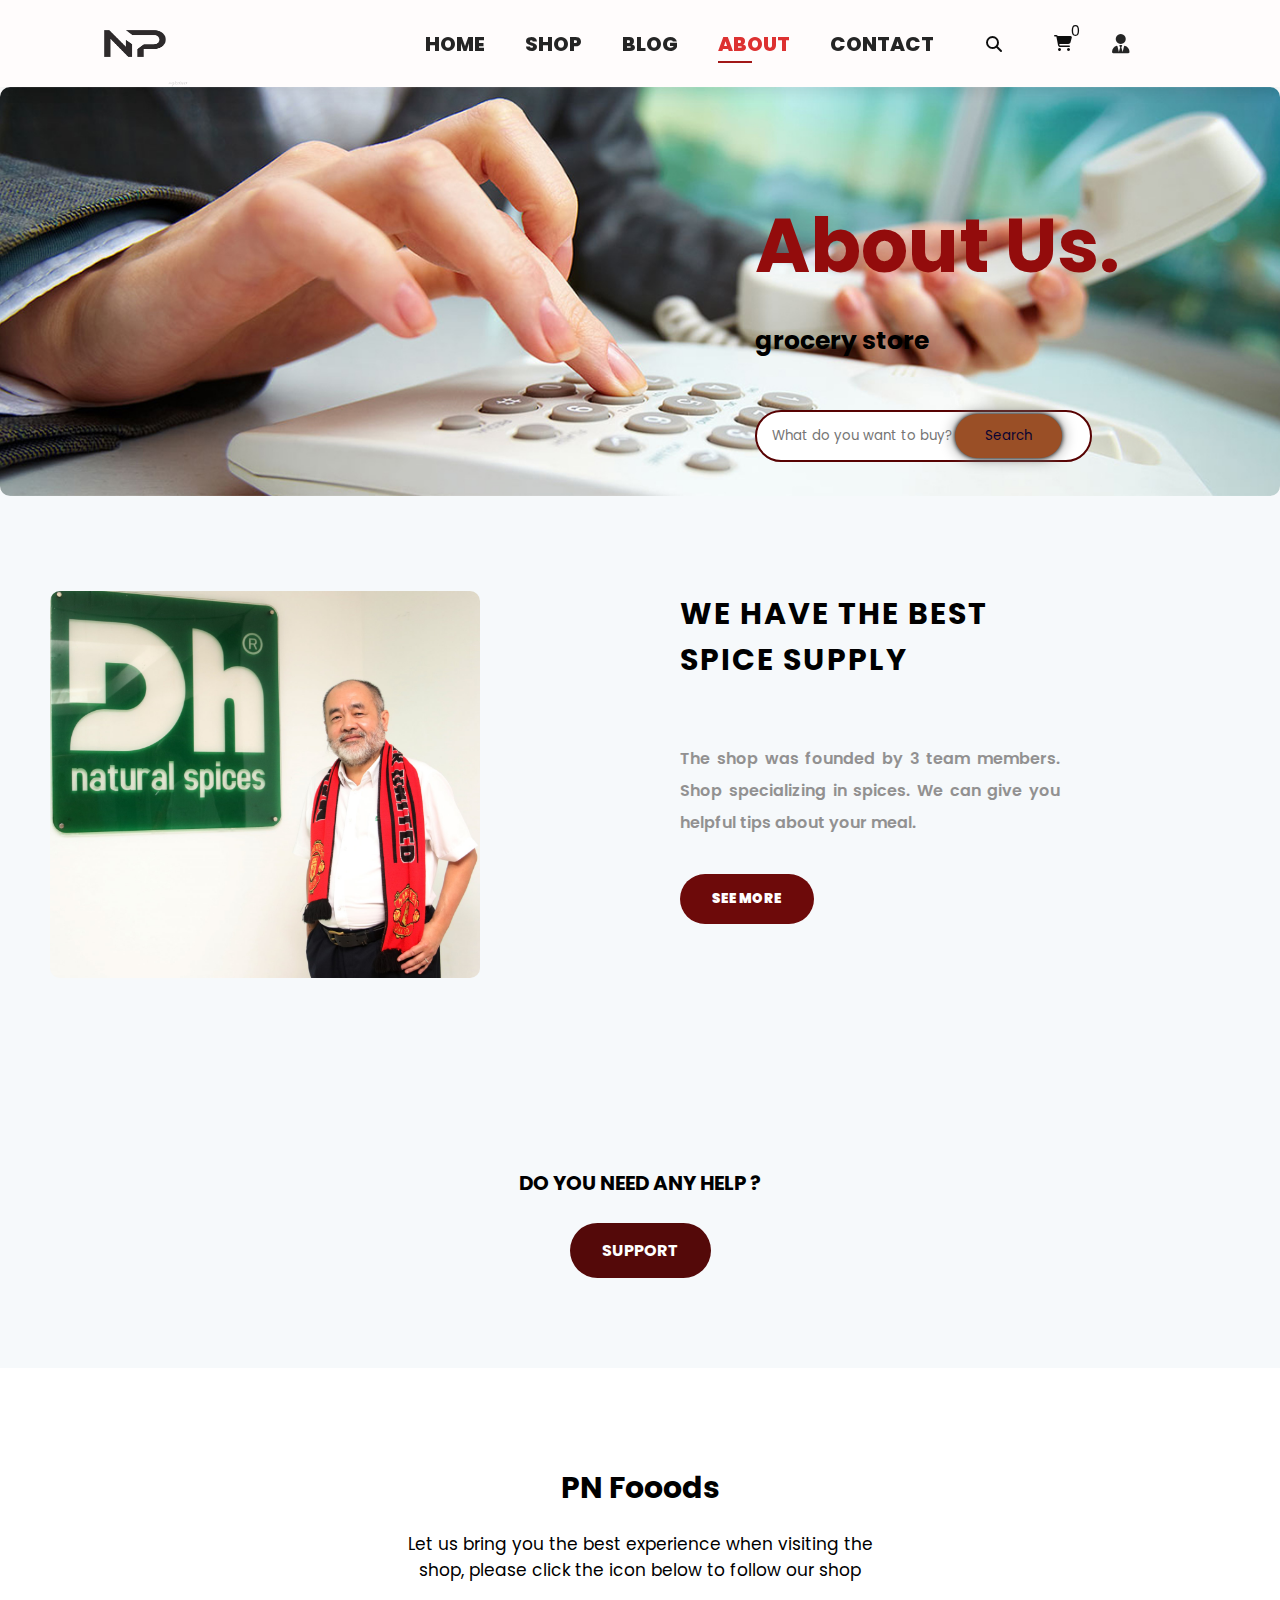
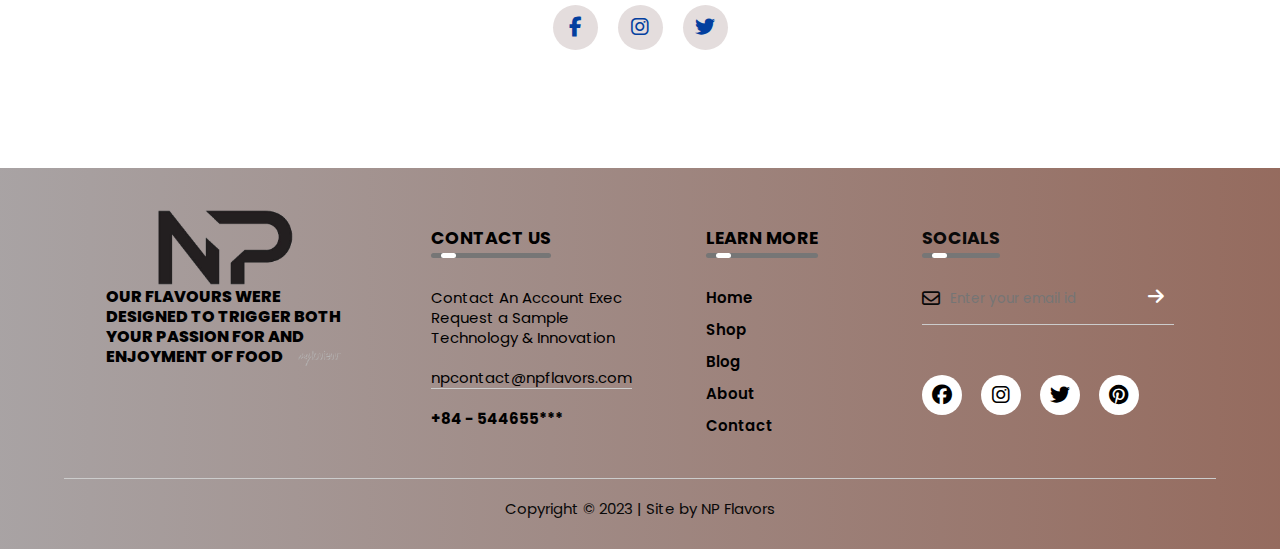
<file: page/about.html>
<!DOCTYPE html>
<html lang="en">

<head>
  <link rel="icon" href="../img/logo.png">
  <meta charset="UTF-8" />
  <meta http-equiv="X-UA-Compatible" content="IE=edge" />
  <meta name="viewport" content="width=device-width, initial-scale=1.0" />
  <link rel="stylesheet" href="../css/style.css" />
  <title>PN KFC | About Us </title>
  <link rel="stylesheet" href="https://cdnjs.cloudflare.com/ajax/libs/font-awesome/6.2.1/css/all.min.css" />
  <link href='https://unpkg.com/boxicons@2.1.4/css/boxicons.min.css' rel='stylesheet'>
</head>

<body>
  <!-- Header  -->
  <header>
    <a href="../index.html"><img src="../img/logo.png" class="logo" alt="picture" /></a>
    <!-- Nav -->
    <div>
      <ul id="navbar">
        <li><a href="../index.html">Home</a></li>
        <li><a href="../page/shop.html">Shop</a></li>
        <li><a href="../page/blog.html">Blog</a></li>
        <li><a class="active" href="../page/about.html">About</a></li>
        <li><a href="../page/contact.html">Contact</a></li>
        <li>
          <div class="search-box">
            <input class="search-txt" type="text" name="" placeholder="Type to search" />
            <a class="search-btn" href="#">
              <i class="fas fa-search"></i>
            </a>
          </div>
        </li>
        <li>
          <div class="cart-icon">
            <p onclick="showcart()"><i id="lg-bag" class="fa-solid fa-cart-shopping"></i>
              <span id="lg-bag" class="cart-number">0</span></a>
          </div>
          <div id="showcart">
            <table>
              <tr>
                <th>ID</th>
                <th>Image</th>
                <th>Name</th>
                <th>Price</th>
                <th>Quantity</th>
                <th>Money ($)</th>
                <th>Delete</th>
              </tr>
              <tbody id="mycart"></tbody>
            </table>
            <br />
            <a class="pay-btn" href="../page/paycart.html">Pay</a>
            <button id="remove" onclick="removepr()">Remove</button>
          </div>
        </li>

        <li>
          <a id="login" href="../page/login.html"><i class="fa-solid fa-user-tie"></i></a>
        </li>
        <i id="close-bar" class="fa-solid fa-xmark"></i>
      </ul>
    </div>
    <div id="mobile">
      <div class="cart-icon">
        <p onclick="showcart()"><i class="fa-solid fa-cart-shopping"></i>
          <span id="cart-number">0</span></a>
      </div>
      <i id="bar" class="fa-solid fa-list"></i>
    </div>
    <!-- End Nav  -->
  </header>

  <div class="about-header">
    <img src="../img/about/B1.jpg" width="100%" alt="picture" />
    <div class="about-banner">
      <h1>About Us.</h1>
      <h3>grocery store</h3>
      <div class="newslatter">
        <form>
          <input class="input-about" type="text" name="" id="" placeholder="What do you want to buy?" />
          <input class="input-about" type="submit" value="Search" />
        </form>
      </div>
    </div>
  </div>
  <!-- End banner  -->

  <!-- Shop introduction -->
  <div class="about">
    <div class="about-main">
      <div class="about-img">
        <img src="../img/about/B3.jpg" alt="picture" />
      </div>
      <div class="about-text">
        <h2>WE HAVE THE BEST SPICE SUPPLY</h2>
        <p>
          The shop was founded by 3 team members. Shop specializing in spices. We can give you helpful tips about your
          meal.
        </p>
        <button type="button"><span>See More</span></button>
      </div>
    </div>
  </div>
  <!-- End Shop introduction  -->

  <!-- reassurance about -->

  <!-- reassurance about  -->

  <!-- support about -->
  <div class="support-me">
    <p>Do you need any help ?</p>
    <a href="#" class="button-two">Support</a>
  </div>
  <!-- End support about  -->

  <!--Flow me  -->
  <div class="folow-me">
    <p>PN Fooods</p>
    <p>
      Let us bring you the best experience when visiting the shop, please
      click the icon below to follow our shop
    </p>
    <div class="social">
      <a href="#"><i class="fa-brands fa-facebook-f"></i></a>
      <a href="#"><i class="fa-brands fa-instagram"></i></a>
      <a href="#"><i class="fa-brands fa-twitter"></i></a>
    </div>
  </div>
  <!-- End flow me  -->

  <!-- footer  -->
  <div id="footer">
    <div class="row">
      <div class="col">
        <a href="#"><img class="logoo" src="../img/logofooter.png" alt="" /></a>
        <p class="gtlogo">
          Our flavours were designed to trigger both your passion for and enjoyment of food
        </p>
      </div>

      <div class="col">
        <h3>
          Contact Us
          <div class="underline"><span></span></div>
        </h3>
        <p>Contact An Account Exec</p>
        <p>Request a Sample</p>
        <p>Technology & Innovation</p>
        <p class="email-id">npcontact@npflavors.com</p>
        <h4>+84 - 544655***</h4>
      </div>

      <div class="col">
        <h3>
          Learn More
          <div class="underline"><span></span></div>
        </h3>
        <ul class="link-shop">
          <li><a class="active" href="../index.html">Home</a></li>
          <li><a href="../page/shop.html">Shop</a></li>
          <li><a href="../page/blog.html">Blog</a></li>
          <li><a href="../page/about.html">About</a></li>
          <li><a href="../page/contact.html">Contact</a></li>
        </ul>
      </div>
      <div class="col">
        <h3>
          Socials
          <div class="underline"><span></span></div>
        </h3>
        <form>
          <i class="fa-regular fa-envelope"></i>
          <input type="email" placeholder="Enter your email id" required />
          <button type="submit">
            <i class="fa-solid fa-arrow-right"></i>
          </button>
        </form>
        <div class="social-icon">
          <i class="fa-brands fa-facebook"></i>
          <i class="fa-brands fa-instagram"></i>
          <i class="fa-brands fa-twitter"></i>
          <i class="fa-brands fa-pinterest"></i>
        </div>
      </div>
    </div>
    <hr />
    <p class="copyright">Copyright © 2023 | Site by NP Flavors</p>
  </div>
  <!-- end footer  -->
</body>
<script src="../js/main.js"></script>
<script src="../js/product.js"></script>

</html>
</file>
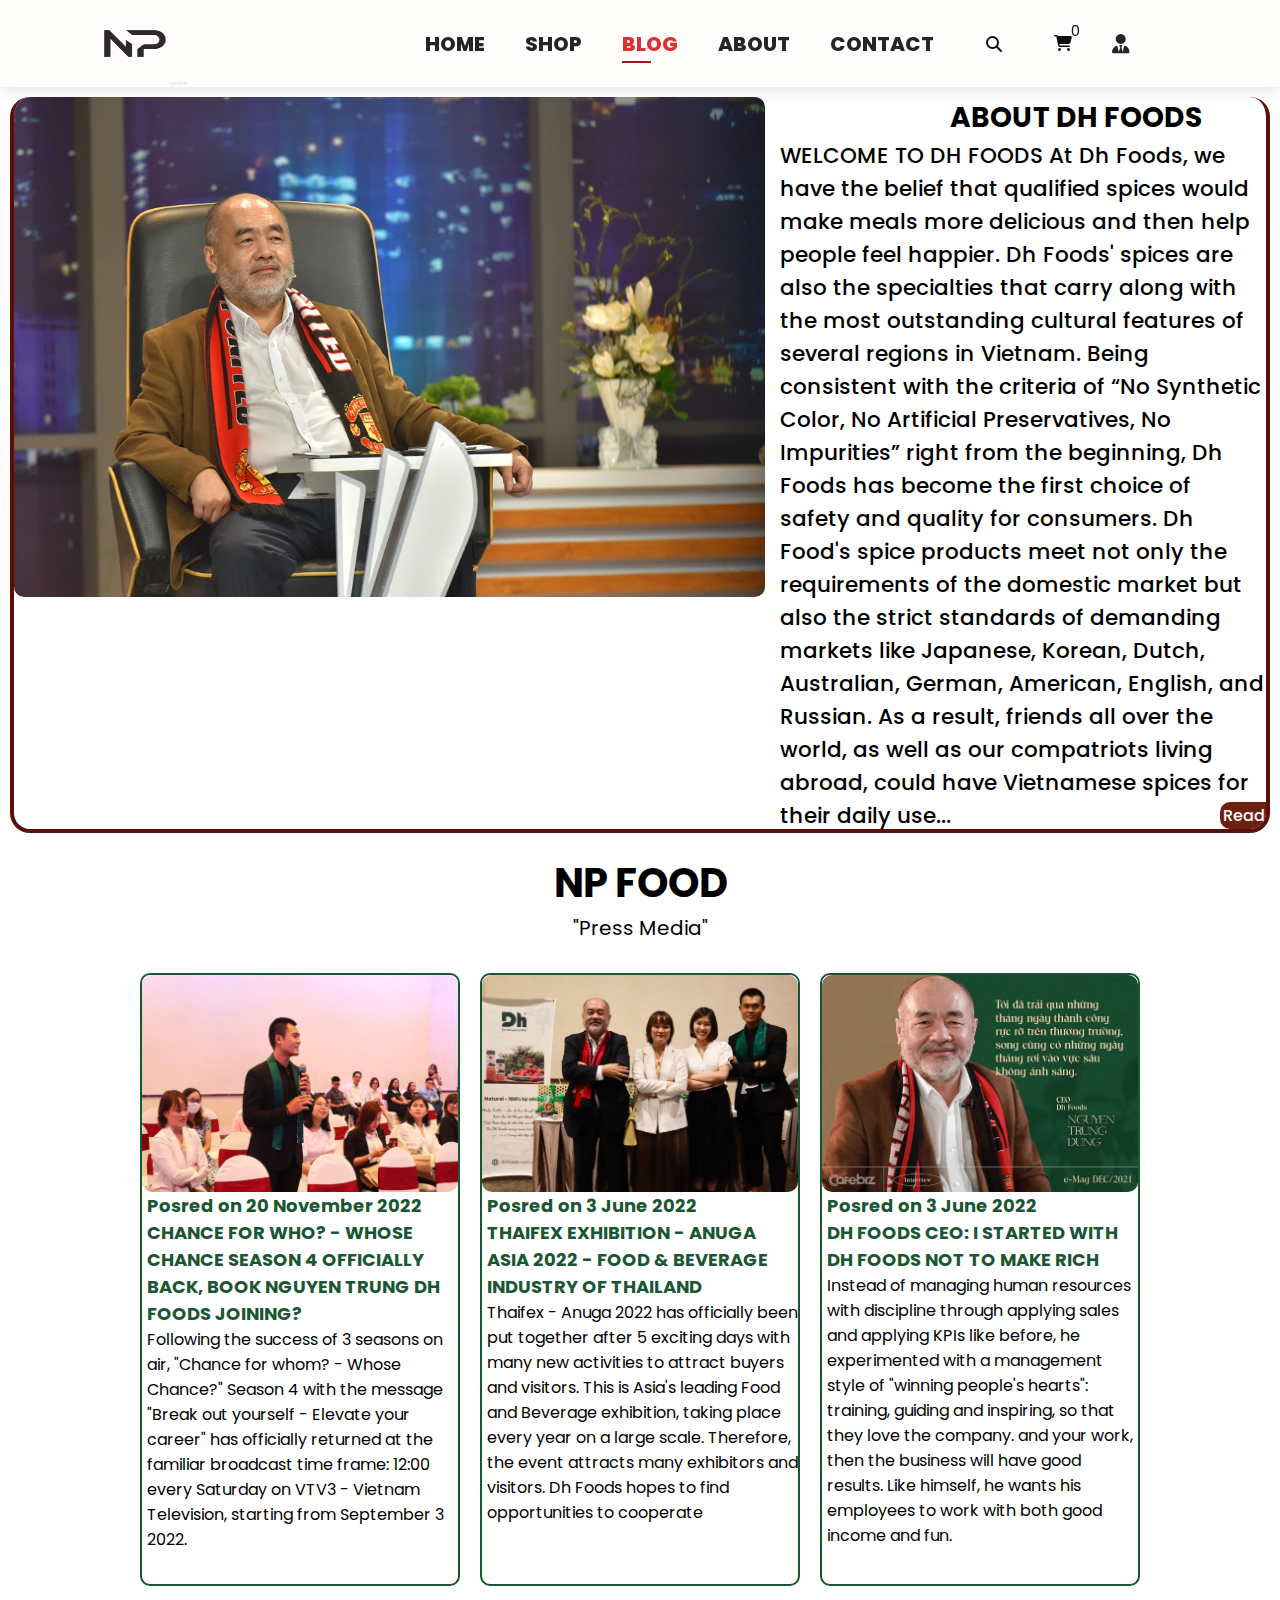
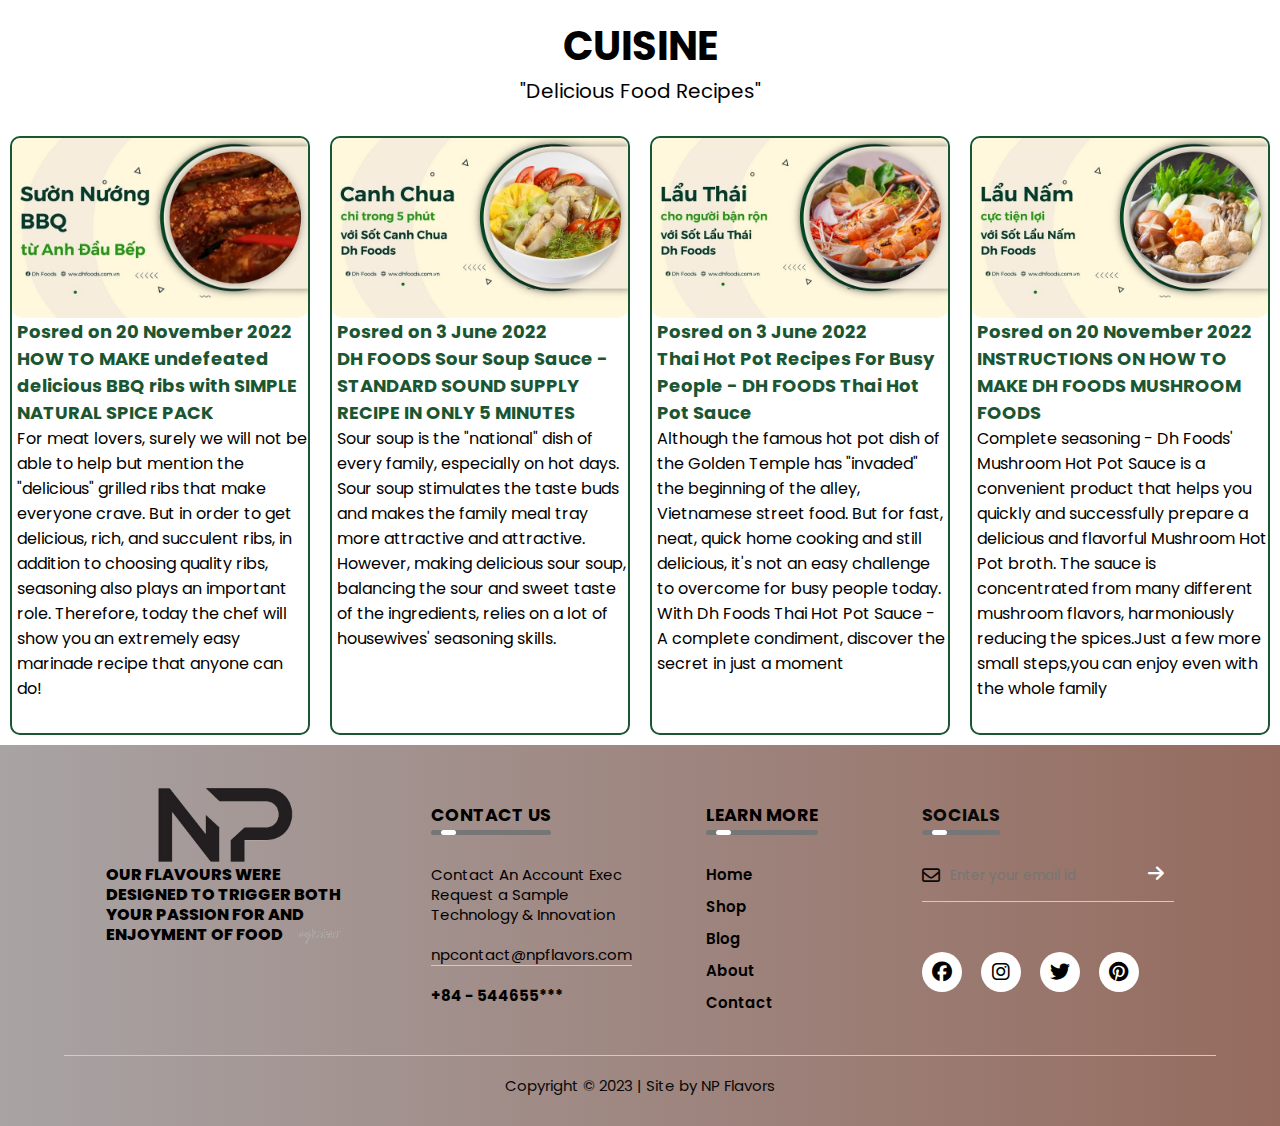
<file: page/blog.html>
<!DOCTYPE html>
<html lang="en">

<head>
  <link rel="icon" href="../img/logo.png" />
  <meta charset="UTF-8" />
  <meta http-equiv="X-UA-Compatible" content="IE=edge" />
  <!-- <link rel=" stylesheet" href="https://cdn.jsdelivr.net/npm/bootstrap@4.6.2/dist/css/bootstrap.min.css"/> -->
  <meta name="viewport" content="width=device-width, initial-scale=1.0" />
  <link rel="stylesheet" href="../css/style.css" />
  <title>PN KFC | Blog</title>
  <link rel="stylesheet" href="https://cdnjs.cloudflare.com/ajax/libs/font-awesome/6.2.1/css/all.min.css" />
</head>

<body>
  <!-- Header  -->
  <header>
    <a href="../index.html"><img src="../img/logo.png" class="logo" alt="picture" /></a>
    <!-- Nav -->
    <div>
      <ul id="navbar">
        <li><a href="../index.html">Home</a></li>
        <li><a href="../page/shop.html">Shop</a></li>
        <li><a class="active" href="../page/blog.html">Blog</a></li>
        <li><a href="../page/about.html">About</a></li>
        <li><a href="../page/contact.html">Contact</a></li>
        <li>
          <div class="search-box">
            <input class="search-txt" type="text" name="" placeholder="Type to search" />
            <a class="search-btn" href="#">
              <i class="fas fa-search"></i>
            </a>
          </div>
        </li>
        <li>
          <div class="cart-icon">
            <p onclick="showcart()"><i id="lg-bag" class="fa-solid fa-cart-shopping"></i>
              <span id="lg-bag" class="cart-number">0</span></a>
          </div>
          <div id="showcart">
            <table>
              <tr>
                <th>ID</th>
                <th>Image</th>
                <th>Name</th>
                <th>Price</th>
                <th>Quantity</th>
                <th>Money ($)</th>
                <th>Delete</th>
              </tr>
              <tbody id="mycart"></tbody>
            </table>
            <br />
            <a class="pay-btn" href="../page/paycart.html">Pay</a>
            <button id="remove" onclick="removepr()">Remove</button>
          </div>
        </li>
        <!-- <i id="close-bar" class="fa-solid fa-xmark"></i>  -->
        <li>
          <a id="login" href="../page/login.html"><i class="fa-solid fa-user-tie"></i></a>
        </li>
        <i id="close-bar" class="fa-solid fa-xmark"></i>
      </ul>
    </div>
    <div id="mobile">
      <div class="cart-icon">
        <p onclick="showcart()"
          ><i class="fa-solid fa-cart-shopping"></i>
          <span id="cart-number">0</span></a
        >
      </div>
      <i id="bar" class="fa-solid fa-list"></i>
    </div>
    <!-- End Nav  -->
  </header>

  <!-- blog boss -->
  <div class="blogBoss">
    <div class="blogBossimg">
      <img src="../img/blog/bannerxxx.jpg" />
    </div>
    <div class="blogBosscontent">
      <h1 class="head1">About Dh Foods</h1>
      <p class="textp">
        WELCOME TO DH FOODS

        At Dh Foods, we have the belief that qualified spices would make meals more delicious and then help
        people feel happier. Dh Foods' spices are also the specialties that carry along with the most
        outstanding cultural features of several regions in Vietnam.

        Being consistent with the criteria of “No Synthetic Color, No Artificial Preservatives, No Impurities”
        right from the beginning, Dh Foods has become the first choice of safety and quality for consumers.

        Dh Food's spice products meet not only the requirements of the domestic market but also the strict
        standards of demanding markets like Japanese, Korean, Dutch, Australian, German, American, English, and
        Russian. As a result, friends all over the world, as well as our compatriots living abroad, could have
        Vietnamese spices for their daily use...
      </p>
      <p class="blogBossclick">
        Read More <i class="fas fa-long-arrow-alt-right"></i>
      </p>
    </div>
  </div>
  <!-- end blog boss -->

  <!-- blog media -->
  <div class="blogMedia">
    <h1>NP FOOD</h1>
    <p>"Press Media"</p>
  </div>
  <div class="blogMediacontent">
    <!-- card 1  -->
    <div class="card">
      <div class="blogMediaimg">
        <img src="../img/blog/blog2.jpg" alt="picture" />
      </div>
      <div class="blogMediatext">
        <h4 class="blogMedia-text">Posred on 20 November 2022</h4>
        <h5 class="blogMedia-text">
          CHANCE FOR WHO? - WHOSE CHANCE SEASON 4 OFFICIALLY BACK, BOOK
          NGUYEN TRUNG DH FOODS JOINING?
        </h5>
        <p>
          Following the success of 3 seasons on air, "Chance for whom? - Whose Chance?" Season 4 with the
          message "Break out yourself - Elevate your career" has officially returned at the familiar broadcast
          time frame: 12:00 every Saturday on VTV3 - Vietnam Television, starting from September 3 2022.
        </p>
        <p class="blogMediaclick">
          Read More <i class="fas fa-long-arrow-alt-right ml-2"></i>
        </p>
      </div>
    </div>
    <!-- card 2  -->
    <div class="card">
      <div class="blogMediaimg">
        <img src="../img/blog/blog1.jpg" alt="picture" />
      </div>
      <div class="blogMediatext">
        <h4 class="blogMedia-text">Posred on 3 June 2022</h4>
        <h5 class="blogMedia-text">
          THAIFEX EXHIBITION - ANUGA ASIA 2022 - FOOD & BEVERAGE INDUSTRY OF THAILAND
        </h5>
        <p>
          Thaifex - Anuga 2022 has officially been put together after 5 exciting days with many new activities to
          attract
          buyers and visitors. This is Asia's leading Food and Beverage exhibition, taking place every year on a large
          scale. Therefore, the event attracts many exhibitors and visitors. Dh Foods hopes to find opportunities to
          cooperate
        </p>
        <p class="blogMediaclick">
          Read More <i class="fas fa-long-arrow-alt-right ml-2"></i>
        </p>
      </div>
    </div>
    <!-- card 3  -->
    <div class="card">
      <div class="blogMediaimg">
        <img src="../img/blog/blog4.jpg" alt="picture" />
      </div>
      <div class="blogMediatext">
        <h4 class="blogMedia-text">Posred on 3 June 2022</h4>
        <h5 class="blogMedia-text">
          DH FOODS CEO: I STARTED WITH DH FOODS NOT TO MAKE RICH
        </h5>
        <p>
          Instead of managing human resources with discipline through applying sales and applying KPIs like
          before, he experimented with a management style of "winning people's hearts": training, guiding and
          inspiring, so that they love the company. and your work, then the business will have good results.
          Like himself, he wants his employees to work with both good income and fun.
        </p>
        <p class="blogMediaclick">
          Read More <i class="fas fa-long-arrow-alt-right ml-2"></i>
        </p>
      </div>
    </div>
  </div>
  <!-- end blog media -->

  <div class="blogMedia">
    <h1>CUISINE</h1>
    <p>"Delicious Food Recipes"</p>
  </div>
  <div class="blogMediacontent">
    <!-- card 1  -->
    <div class="card">
      <div class="blogMediaimg">
        <img src="../img/blog/blog6.jpg" alt="picture" />
      </div>
      <div class="blogMediatext">
        <h4 class="blogMedia-text">Posred on 20 November 2022</h4>
        <h5 class="blogMedia-text">
          HOW TO MAKE undefeated delicious BBQ ribs with SIMPLE NATURAL SPICE PACK
        </h5>
        <p>
          For meat lovers, surely we will not be able to help but mention the "delicious" grilled ribs that make
          everyone crave. But in order to get delicious, rich, and succulent ribs, in addition to choosing quality
          ribs, seasoning also plays an important role. Therefore, today the chef will show you an extremely easy
          marinade recipe that anyone can do!
        </p>
        <p class="blogMediaclick">
          Read More <i class="fas fa-long-arrow-alt-right ml-2"></i>
        </p>
      </div>
    </div>
    <!-- card 2  -->
    <div class="card">
      <div class="blogMediaimg">
        <img src="../img/blog/blog7.jpg" alt="picture" />
      </div>
      <div class="blogMediatext">
        <h4 class="blogMedia-text">Posred on 3 June 2022</h4>
        <h5 class="blogMedia-text">
          DH FOODS Sour Soup Sauce - STANDARD SOUND SUPPLY RECIPE IN ONLY 5 MINUTES
        </h5>
        <p>
          Sour soup is the "national" dish of every family, especially on hot days. Sour soup stimulates the taste
          buds and makes the family meal tray more attractive and attractive. However, making delicious sour soup,
          balancing the sour and sweet taste of the ingredients, relies on a lot of housewives' seasoning skills.
        </p>
        <p class="blogMediaclick">
          Read More <i class="fas fa-long-arrow-alt-right ml-2"></i>
        </p>
      </div>
    </div>
    <!-- card 3  -->
    <div class="card">
      <div class="blogMediaimg">
        <img src="../img/blog/blog8.jpg" alt="picture" />
      </div>
      <div class="blogMediatext">
        <h4 class="blogMedia-text">Posred on 3 June 2022</h4>
        <h5 class="blogMedia-text">
          Thai Hot Pot Recipes For Busy People - DH FOODS Thai Hot Pot Sauce
        </h5>
        <p>
          Although the famous hot pot dish of the Golden Temple has "invaded" the beginning of the alley,
          Vietnamese street food. But for fast, neat, quick home cooking and still delicious, it's not an easy
          challenge to overcome for busy people today. With Dh Foods Thai Hot Pot Sauce - A complete condiment,
          discover the secret in just a moment
        </p>
        <p class="blogMediaclick">
          Read More <i class="fas fa-long-arrow-alt-right ml-2"></i>
        </p>
      </div>
    </div>
    <!-- card 4 -->
    <div class="card">
      <div class="blogMediaimg">
        <img src="../img/blog/blog9.jpg" alt="picture" />
      </div>
      <div class="blogMediatext">
        <h4 class="blogMedia-text">Posred on 20 November 2022</h4>
        <h5 class="blogMedia-text">
          INSTRUCTIONS ON HOW TO MAKE DH FOODS MUSHROOM FOODS
        </h5>
        <p>
          Complete seasoning - Dh Foods' Mushroom Hot Pot Sauce is a convenient product that helps you quickly and
          successfully prepare a delicious and flavorful Mushroom Hot Pot broth. The sauce is concentrated from
          many different mushroom flavors, harmoniously reducing the spices.Just a few more small steps,you can
          enjoy even with the whole family
        </p>
        <p class="blogMediaclick">
          Read More <i class="fas fa-long-arrow-alt-right ml-2"></i>
        </p>
      </div>
    </div>
  </div>

  <!-- reassurance about  -->
  <!-- footer  -->
  <section id="footer">
    <div class="row">
      <div class="col">
        <a href="#"><img class="logoo" src="../img/logofooter.png" alt="" /></a>
        <p class="gtlogo">
          Our flavours were designed to trigger both your passion for and
          enjoyment of food
        </p>
      </div>

      <div class="col">
        <h3>
          Contact Us
          <div class="underline"><span></span></div>
        </h3>
        <p>Contact An Account Exec</p>
        <p>Request a Sample</p>
        <p>Technology & Innovation</p>
        <p class="email-id">npcontact@npflavors.com</p>
        <h4>+84 - 544655***</h4>
      </div>

      <div class="col">
        <h3>
          Learn More
          <div class="underline"><span></span></div>
        </h3>
        <ul class="link-shop">
          <li><a href="../index.html">Home</a></li>
          <li><a href="../page/shop.html">Shop</a></li>
          <li><a class="active" href="../page/blog.html">Blog</a></li>
          <li><a href="../page/about.html">About</a></li>
          <li><a href="../page/contact.html">Contact</a></li>
        </ul>
      </div>
      <div class="col">
        <h3>
          Socials
          <div class="underline"><span></span></div>
        </h3>
        <form>
          <i class="fa-regular fa-envelope"></i>
          <input type="email" placeholder="Enter your email id" required />
          <button type="submit">
            <i class="fa-solid fa-arrow-right"></i>
          </button>
        </form>
        <div class="social-icon">
          <i class="fa-brands fa-facebook"></i>
          <i class="fa-brands fa-instagram"></i>
          <i class="fa-brands fa-twitter"></i>
          <i class="fa-brands fa-pinterest"></i>
        </div>
      </div>
    </div>
    <hr />
    <p class="copyright">Copyright © 2023 | Site by NP Flavors</p>
  </section>
  <!-- end footer  -->
</body>
<script src="../js/main.js"></script>
<script src="../js/product.js"></script>

</html>
</file>
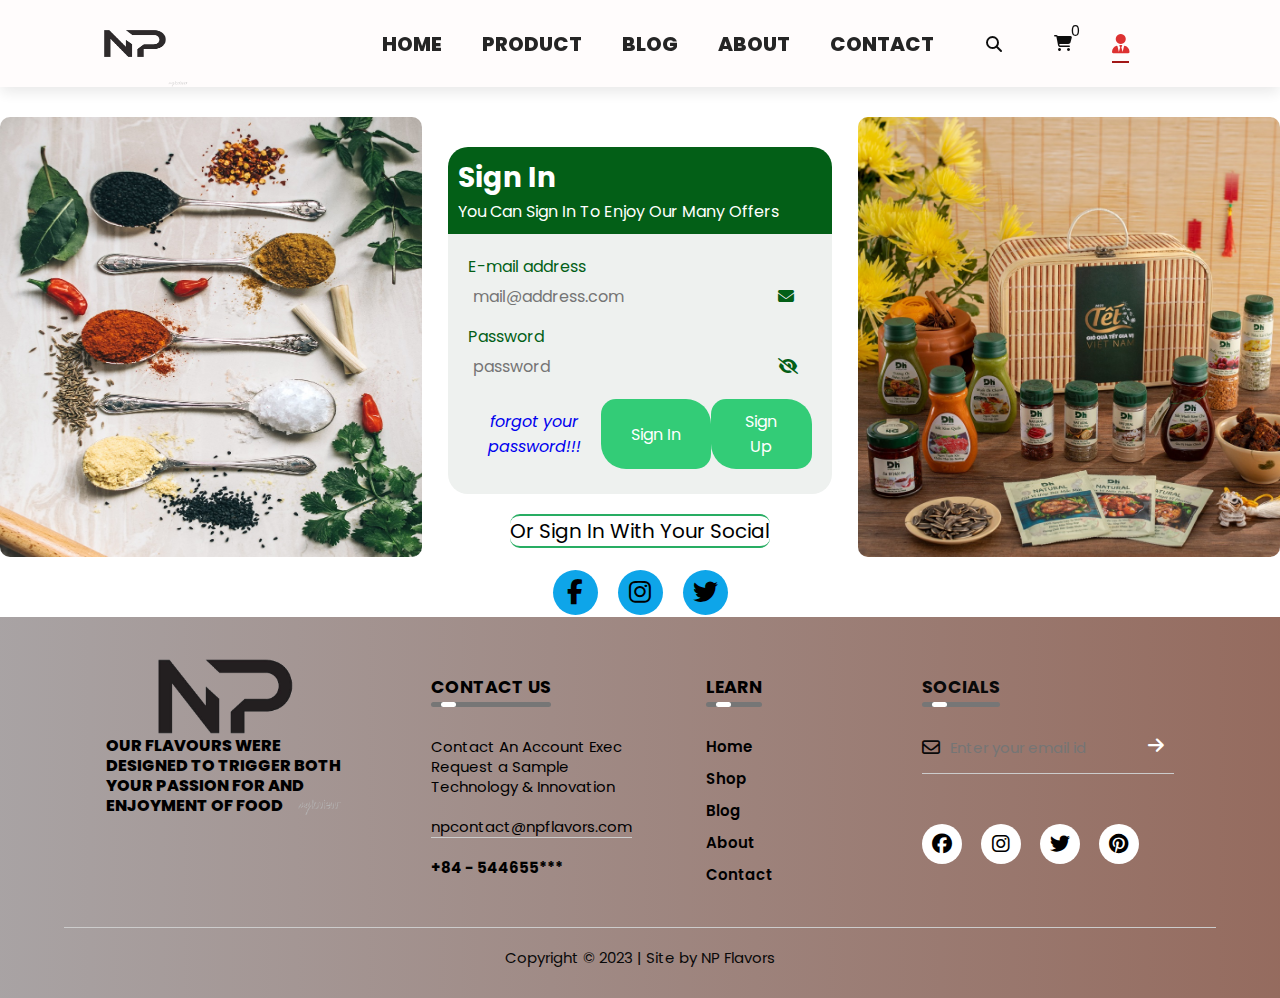
<file: page/login.html>
<!DOCTYPE html>
<html lang="en">

<head>
  <link rel="icon" href="../img/logo.png">
  <meta charset="UTF-8" />
  <meta http-equiv="X-UA-Compatible" content="IE=edge" />
  <meta name="viewport" content="width=device-width, initial-scale=1.0" />
  <link rel="stylesheet" href="../css/style.css" />
  <link rel="stylesheet" href="../css/signup.css" />
  <title>PN KFC | Sign In</title>
  <link rel="stylesheet" href="https://cdnjs.cloudflare.com/ajax/libs/font-awesome/6.2.1/css/all.min.css" />
  <link href='https://unpkg.com/boxicons@2.1.4/css/boxicons.min.css' rel='stylesheet'>
</head>

<body>
  <!-- Header  -->
  <header>
    <a href="../index.html"><img src="../img/logo.png" class="logo" alt="picture" /></a>
    <!-- Nav -->
    <div>
      <ul id="navbar">
        <li><a href="../index.html">Home</a></li>
        <li><a href="../page/shop.html">Product</a></li>
        <li><a href="../page/blog.html">Blog</a></li>
        <li><a href="../page/about.html">About</a></li>
        <li><a href="../page/contact.html">Contact</a></li>
        <li>
          <div class="search-box">
            <input class="search-txt" type="text" name="" placeholder="Type to search" />
            <a class="search-btn" href="#">
              <i class="fas fa-search"></i>
            </a>
          </div>
        </li>
        <li>
          <div class="cart-icon">
            <p onclick="showcart()"><i id="lg-bag" class="fa-solid fa-cart-shopping"></i>
              <span id="lg-bag" class="cart-number">0</span></a>
          </div>
          <div id="showcart">
            <table>
              <tr>
                <th>ID</th>
                <th>Image</th>
                <th>Name</th>
                <th>Price</th>
                <th>Quantity</th>
                <th>Money ($)</th>
                <th>Delete</th>
              </tr>
              <tbody id="mycart"></tbody>
            </table>
            <br />
            <a class="pay-btn" href="../page/paycart.html">Pay</a>
            <button id="remove" onclick="removepr()">Remove</button>
          </div>
        </li>
        <i id="close-bar" class="fa-solid fa-xmark"></i>

        <li>
          <a class="active" id="login" href="../page/login.html"><i class="fa-solid fa-user-tie"></i></a>
        </li>
        <i id="close-bar" class="fa-solid fa-xmark"></i>
      </ul>
    </div>
    <div id="mobile">
      <div class="cart-icon">
        <p onclick="showcart()"
          ><i class="fa-solid fa-cart-shopping"></i>
          <span id="cart-number">0</span></a
        >
      </div>
      <i id="bar" class="fa-solid fa-list"></i>
    </div>

    <!-- End Nav  -->
  </header>


  <!-- Login and Singup  -->
  <div class="align_login">

    <div class="login_img"> <img src="../img/login1.jpg" width="100%" height="80%"></div>

    <div class="login_item">

      <div class="login__header">
        <h2>Sign In</h2>
        <p>You Can Sign In To Enjoy Our Many Offers</p>
      </div>

      <form class="login__form">

        <div>
          <label for="email">E-mail address</label>
          <input type="email" name="email" placeholder="mail@address.com"><i class="fa-sharp fa-solid fa-envelope"></i>
        </div>

        <div>
          <label for="password">Password</label>
          <input type="password" name="password" placeholder="password"><i class="fa-sharp fa-solid fa-eye-slash"></i>
        </div>

        <div class="login__button">
          <a href="#" class="forgotpw"><i>forgot your password!!!</i></a>
          <input class="button" type="submit" value="Sign In">
          <a href="../page/sighup.html" class="button"> Sign Up</a>
        </div>

      </form>
      <div class="login__social">
        <p>Or Sign In With Your Social</p>
      </div>
      <div class="login__social">
        <a href="#"><i class="fa-brands fa-facebook-f"></i></a>
        <a href="#"><i class="fa-brands fa-instagram"></i></a>
        <a href="#"><i class="fa-brands fa-twitter"></i></a>
      </div>

    </div>

    <div class="login_img"> <img src="../img/login2.jpg" width="100%" height="80%"></div>

  </div>

  <!-- End Login and Singup  -->


  <!-- footer  -->
  <section id="footer">
    <div class="row">
      <div class="col">
        <a href="#"><img class="logoo" src="../img/logofooter.png" alt="" /></a>
        <p class="gtlogo">
          Our flavours were designed to trigger both your passion for and enjoyment of food
        </p>
      </div>

      <div class="col">
        <h3>
          Contact Us
          <div class="underline"><span></span></div>
        </h3>
        <p>Contact An Account Exec</p>
        <p>Request a Sample</p>
        <p>Technology & Innovation</p>
        <p class="email-id">npcontact@npflavors.com</p>
        <h4>+84 - 544655***</h4>
      </div>

      <div class="col">
        <h3>
          Learn
          <div class="underline"><span></span></div>
        </h3>
        <ul class="link-shop">
          <li><a class="active" href="../index.html">Home</a></li>
          <li><a href="../page/shop.html">Shop</a></li>
          <li><a href="../page/blog.html">Blog</a></li>
          <li><a href="../page/about.html">About</a></li>
          <li><a href="../page/contact.html">Contact</a></li>
        </ul>
      </div>
      <div class="col">
        <h3>
          Socials
          <div class="underline"><span></span></div>
        </h3>
        <form>
          <i class="fa-regular fa-envelope"></i>
          <input type="email" placeholder="Enter your email id" required />
          <button type="submit">
            <i class="fa-solid fa-arrow-right"></i>
          </button>
        </form>
        <div class="social-icon">
          <i class="fa-brands fa-facebook"></i>
          <i class="fa-brands fa-instagram"></i>
          <i class="fa-brands fa-twitter"></i>
          <i class="fa-brands fa-pinterest"></i>
        </div>
      </div>
    </div>
    <hr />
    <p class="copyright">Copyright © 2023 | Site by NP Flavors</p>
  </section>
  <!-- end footer  -->
</body>

<script src="../js/product.js"></script>
<script src="../js/main.js"></script>

</html>
</file>
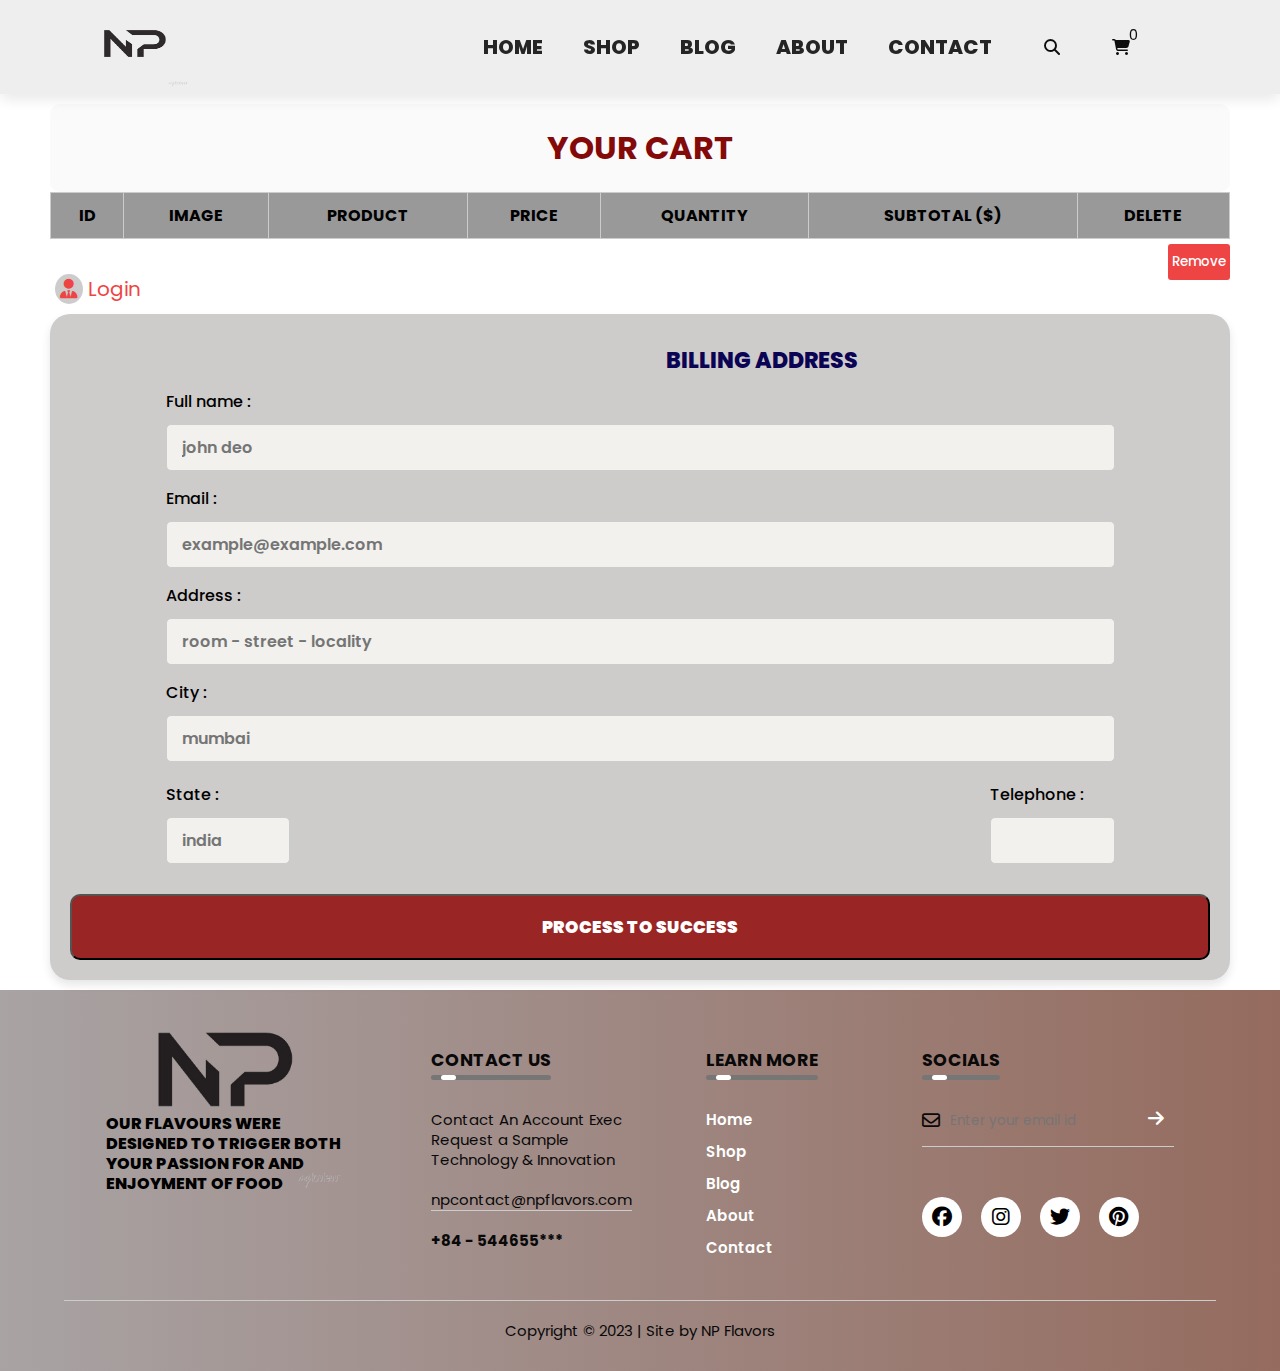
<file: page/paycart.html>
<!DOCTYPE html>
<html lang="en">
  <head>
    <meta charset="UTF-8" />
    <meta http-equiv="X-UA-Compatible" content="IE=edge" />
    <meta name="viewport" content="width=device-width, initial-scale=1.0" />
    <link rel="stylesheet" href="../css/paycart.css" />
    <title>PN KFC | Paycart</title>
    <link
      rel="stylesheet"
      href="https://cdnjs.cloudflare.com/ajax/libs/font-awesome/6.2.1/css/all.min.css"
    />
  </head>
  <body >
    <!-- Header  -->
    <header>
      <a href="../index.html"><img src="../img/logo.png" class="logo" alt="picture" /></a>
      <!-- Nav -->
      <div>
        <ul id="navbar">
          <li><a href="../index.html">Home</a></li>
          <li><a  href="../page/shop.html">Shop</a></li>
          <li><a href="../page/blog.html">Blog</a></li>
          <li><a href="../page/about.html">About</a></li>
          <li><a href="../page/contact.html">Contact</a></li>
          <li>
            <div class="search-box">
              <input
                class="search-txt"
                type="text"
                name=""
                placeholder="Type to search"
              />
              <a class="search-btn" href="#">
                <i class="fas fa-search"></i>
              </a>
            </div>
          </li>
          <li>
            <div class="cart-icon">
              <p onclick="showcart()"
                ><i id="lg-bag" class="fa-solid fa-cart-shopping"></i>
                <span id="lg-bag" class="cart-number">0</span></a
              >
            </div>
            <div id="showcart">
              <table>
                <tr>
                  <th>ID</th>
                  <th>Image</th>
                  <th>Product</th>
                  <th>Price</th>
                  <th>Quantity</th>
                  <th>Subtotal ($)</th>
                  <th>Delete</th>
                </tr>
                <tbody id="mycart"></tbody>
              </table>
            </div>
          </li>
          <i id="close-bar" class="fa-solid fa-xmark"></i>
        </ul>
      </div>
      <div id="mobile">
        <div class="cart-icon">
          <p onclick="showcart()"
            ><i class="fa-solid fa-cart-shopping"></i>
            <span id="cart-number">0</span></a
          >
        </div>
        <i id="bar" class="fa-solid fa-list"></i>
      </div>
      <!-- End Nav  -->
    </header>
    <!-- End Header  -->

    <!-- Banner  -->
    
    <!-- End Banner  -->
    <!-- pay cart  -->
    <div class="cart-pay">
      <div class="box-cart">
          <div class="box-cart-1">
            <h1>Your Cart</h1>
            <table>
              <tr>
                <th>ID</th>
                <th>Image</th>
                <th>Product</th>
                <th>Price</th>
                <th>Quantity</th>
                <th>Subtotal ($)</th>
                <th>Delete</th>
              </tr>
              <tbody id="payCart">
              </tbody>
              
            </table>     
            <br>
            <button id="remove" onclick="removepr()">Remove</button>     
          </div>
          <a id="login" href="../page/login.html"><i class="fa-solid fa-user-tie"></i>Login</a>
          <div class="box-cart-2">
            <form action="">
                <div class="row">       
                    <div id="infomation-checkout" class="col">        
                        <h3 class="title">Billing address</h3>       
                        <div class="inputBox">
                            <span>Full name :</span>
                            <input type="text" placeholder="john deo">
                        </div>
                        <div class="inputBox">
                            <span>Email :</span>
                            <input type="email" placeholder="example@example.com">
                        </div>
                        <div class="inputBox">
                            <span>Address :</span>
                            <input type="text" placeholder="room - street - locality">
                        </div>
                        <div class="inputBox">
                            <span>City :</span>
                            <input type="text" placeholder="mumbai">
                        </div>
                        <div class="flex">
                            <div class="inputBox">
                                <span>State :</span>
                                <input type="text" placeholder="india">
                            </div>
                            <div class="inputBox">
                                <span>Telephone :</span>
                                <input type="tel" placeholder="">
                            </div>
                        </div>
                    </div>
        
                       
                </div>       
                <button type="submit" value="Proceed to checkout" class="submit-btn" onclick="checkout()">Process to success</button>
            </form>
        </div>    
        </div>
      </div>
    </div>
    <!-- end pay cart  -->

   
    <!-- reassurance about  -->

    <!-- footer  -->
  <section id="footer">
    <div class="row">
      <div class="col">
        <a href="#"><img class="logoo" src="../img/logofooter.png" alt="" /></a>
        <p class="gtlogo">
          Our flavours were designed to trigger both your passion for and enjoyment of food
        </p>
      </div>

      <div class="col">
        <h3>
          Contact Us
          <div class="underline"><span></span></div>
        </h3>
        <p>Contact An Account Exec</p>
        <p>Request a Sample</p>
        <p>Technology & Innovation</p>
        <p class="email-id">npcontact@npflavors.com</p>
        <h4>+84 - 544655***</h4>
      </div>

      <div class="col">
        <h3>
          Learn More
          <div class="underline"><span></span></div>
        </h3>
        <ul class="link-shop">
          <li><a class="active" href="../index.html">Home</a></li>
          <li><a href="../page/shop.html">Shop</a></li>
          <li><a href="../page/blog.html">Blog</a></li>
          <li><a href="../page/about.html">About</a></li>
          <li><a href="../page/contact.html">Contact</a></li>
        </ul>
      </div>
      <div class="col">
        <h3>
          Socials
          <div class="underline"><span></span></div>
        </h3>
        <form>
          <i class="fa-regular fa-envelope"></i>
          <input type="email" placeholder="Enter your email id" required />
          <button type="submit">
            <i class="fa-solid fa-arrow-right"></i>
          </button>
        </form>
        <div class="social-icon">
          <i class="fa-brands fa-facebook"></i>
          <i class="fa-brands fa-instagram"></i>
          <i class="fa-brands fa-twitter"></i>
          <i class="fa-brands fa-pinterest"></i>
        </div>
      </div>
    </div>
    <hr />
    <p class="copyright">Copyright © 2023 | Site by NP Flavors</p>
  </section>
    <!-- end footer  -->
  </body>
  <script src="../js/product.js"></script>
  <script src="../js/main.js"></script>
  <script>
    showpaycart();
    showcountsp();
  </script>
</html>
</file>
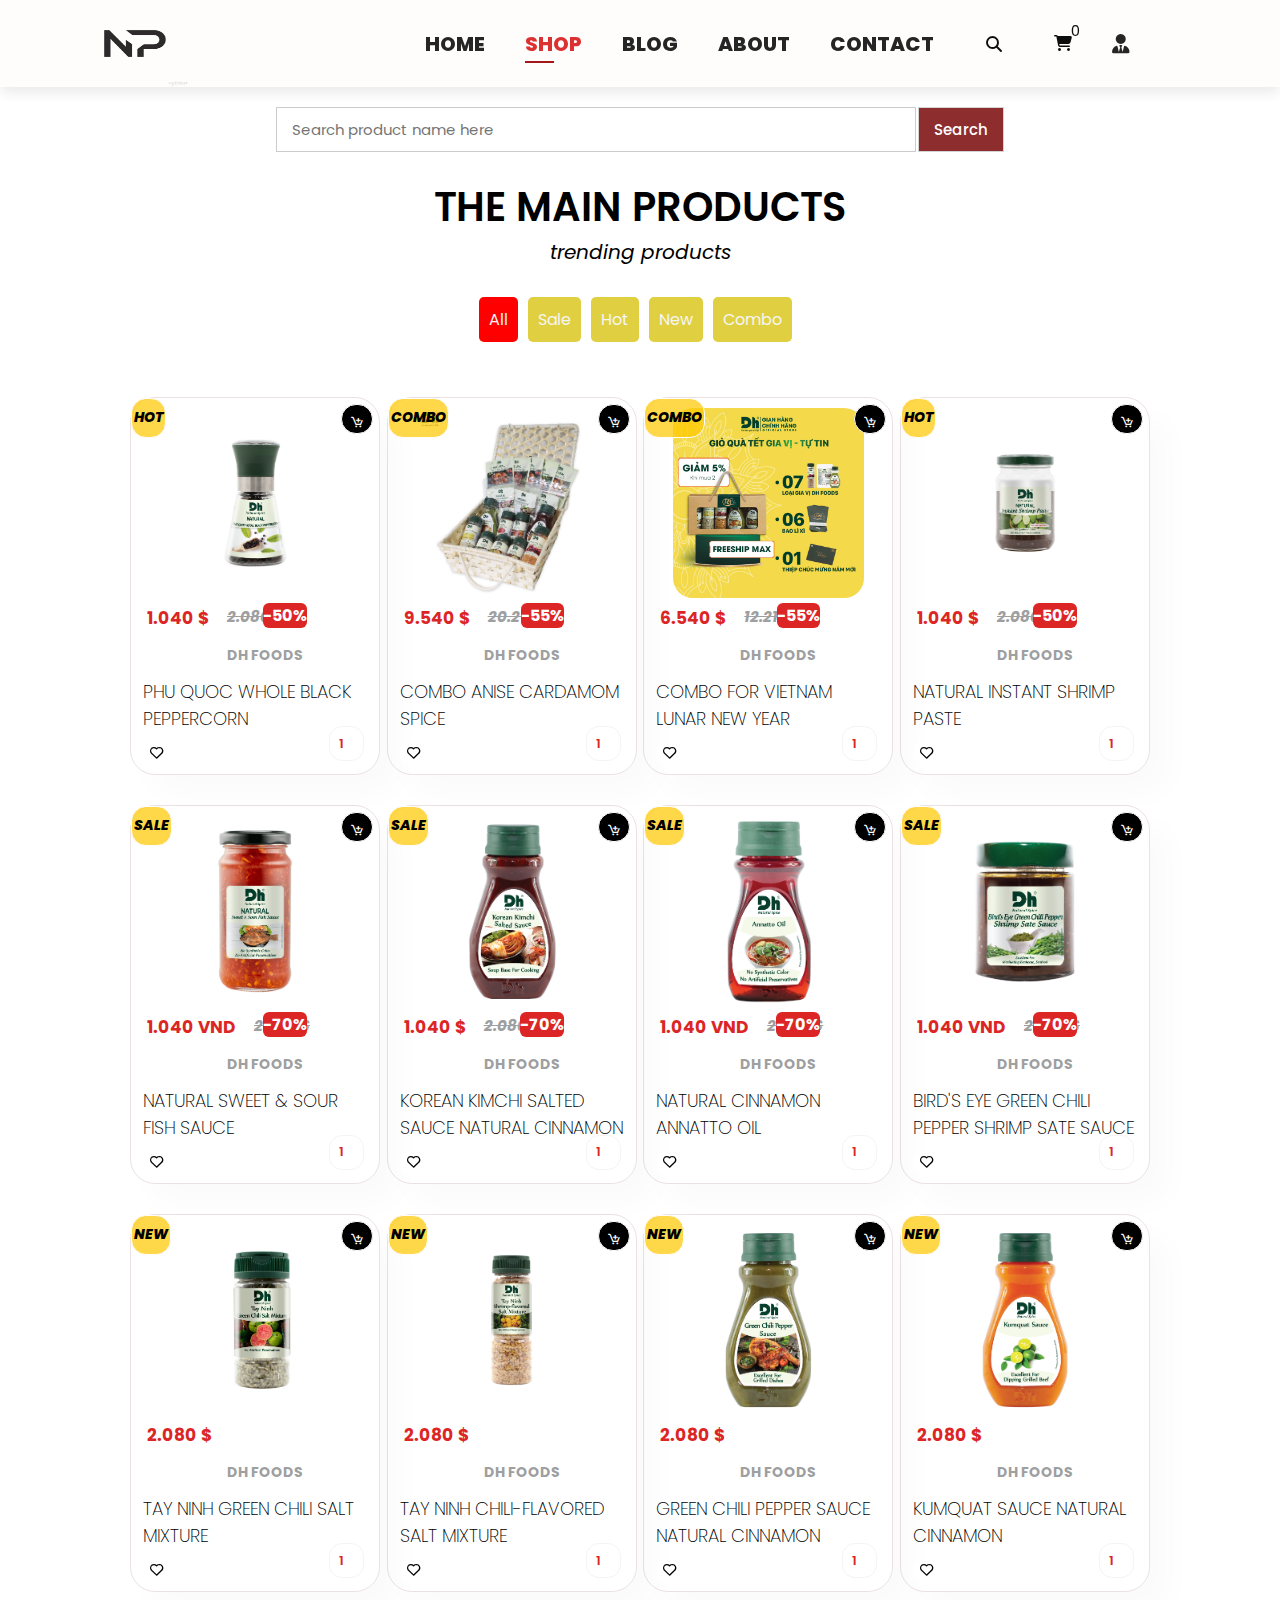
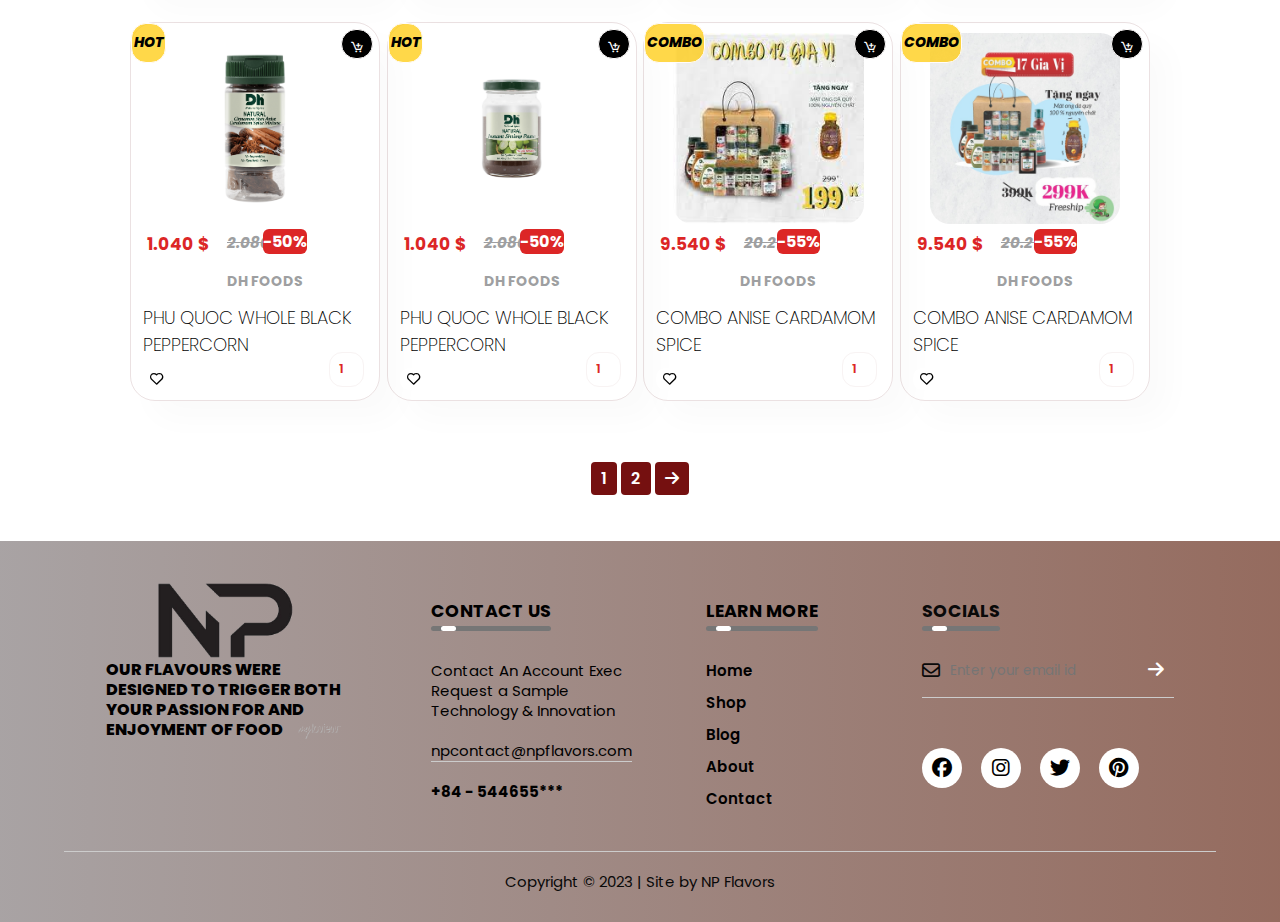
<file: page/shop.html>
<!DOCTYPE html>
<html lang="en">

<head>
  <link rel="icon" href="../img/logo.png">
  <meta charset="UTF-8" />
  <meta http-equiv="X-UA-Compatible" content="IE=edge" />
  <meta name="viewport" content="width=device-width, initial-scale=1.0" />
  <link rel="stylesheet" href="../css/style.css" />
  <title>PN KFC | Shop Now</title>
  <link rel="stylesheet" href="https://cdnjs.cloudflare.com/ajax/libs/font-awesome/6.2.1/css/all.min.css" />
  <link href='https://unpkg.com/boxicons@2.1.4/css/boxicons.min.css' rel='stylesheet'>
</head>

<body>
  <!-- Header  -->
  <header>
    <a href="../index.html"><img src="../img/logo.png" class="logo" alt="picture" /></a>
    <!-- Nav -->
    <div>
      <ul id="navbar">
        <li><a href="../index.html">Home</a></li>
        <li><a class="active" href="../page/shop.html">Shop</a></li>
        <li><a href="../page/blog.html">Blog</a></li>
        <li><a href="../page/about.html">About</a></li>
        <li><a href="../page/contact.html">Contact</a></li>
        <li>
          <div class="search-box">
            <input class="search-txt" type="text" name="" placeholder="Type to search" />
            <a class="search-btn" href="#">
              <i class="fas fa-search"></i>
            </a>
          </div>
        </li>
        <li>
          <div class="cart-icon">
            <p onclick="showcart()"><i id="lg-bag" class="fa-solid fa-cart-shopping"></i>
              <span id="lg-bag" class="cart-number">0</span></a>
          </div>
          <div id="showcart">
            <table>
              <tr>
                <th>ID</th>
                <th>Image</th>
                <th>Name</th>
                <th>Price</th>
                <th>Quantity</th>
                <th>Money ($)</th>
                <th>Delete</th>
              </tr>
              <tbody id="mycart"></tbody>
            </table>
            <br />
            <a class="pay-btn" href=".../paycart.html">Pay</a>
            <button id="remove" onclick="removepr()">Remove</button>
          </div>
        </li>
        <li>
          <a id="login" href="../page/login.html"><i class="fa-solid fa-user-tie"></i></a>
        </li>
        <i id="close-bar" class="fa-solid fa-xmark"></i>
      </ul>
    </div>
    <div id="mobile">
      <div class="cart-icon">
        <p onclick="showcart()"
          ><i class="fa-solid fa-cart-shopping"></i>
          <span id="cart-number">0</span></a
        >
      </div>
      <i id="bar" class="fa-solid fa-list"></i>
    </div>
    <!-- End Nav  -->
  </header>

  <!-- Banner 
    <section id="page-header">
      <h2>#Super storm combo</h2>
      <p>Save more with counpons & up to 70% off !</p>
    </section>
     End Banner  -->

  <!-- Search product  -->
  <div class="input-group">
    <input type="text" class="form-control" id="search-input" placeholder="Search product name here"
      aria-label="Recipient's username" aria-describedby="button-addon2">
    <button class="btn btn-outline-secondary" type="button" id="button-search">Search</button>
  </div>
  <!-- end search product  -->




  <!-- Products  -->
  <section id="product1" class="section-p1">
    <div class="the-main">
      <h2>The main products</h2>
      <p>trending products</p>
    </div>

    <div id="filter_button">
      <a class="btn btn-primary active" data-filter="all">All</a>
      <!-- <a class="btn btn-primary" data-filter="price">Price</a> -->

      <a class="btn btn-primary" data-filter="sale">Sale</a>
      <a class="btn btn-primary" data-filter="hot">Hot</a>
      <a class="btn btn-primary" data-filter="new">New</a>
      <a class="btn btn-primary" data-filter="combo">Combo</a>
    </div>
    <div>
      <div id="products-container">

        <div class="product" data-item="hot">
          <div onclick="window.location.href='./sproduct1.html'" class="row img imgPr"><img
              src="../img/products/productname1.png" alt="" /></div>
          <div class="price">
            <p class="price-discount"><span>1.040</span> $ </p>
            <span class="price-standard"> 2.080 $ </span>
            <span class="price-reduced">-50%</span>
          </div>
          <h4 class="trademark">DH FOODS</h4>
          <h4 class="name">PHU QUOC WHOLE BLACK PEPPERCORN </h4>
          <input type="number" name="quantity" min="1" max="10" value="1" required />
          <button onclick="addtocart(this)"><span onclick="window.location.href='./paycart.html'">Buy
              now</span></button>
          <span class="freeship">Hot </span>
          <span onclick="addtocart(this)" class="card"><i class='bx bx-cart-add'></i></span>

          <div class="rating">
            <span class="heard"><i class='bx bx-heart'></i></span>
          </div>
        </div>
        <div class="product" data-item="combo">
          <div onclick="window.location.href='./sproduct2.html'" class="row img imgPr"><img
              src="../img/products/combo1.png" alt="" /></div>
          <div class="price">
            <p class="price-discount"><span>9.540</span> $ </p>
            <span class="price-standard"> 20.214 $ </span>
            <span class="price-reduced">-55%</span>
          </div>
          <h4 class="trademark">DH FOODS</h4>
          <h4 class="name"> COMBO ANISE CARDAMOM SPICE </h4>
          <input type="number" name="soluong" min="1" max="10" value="1" />
          <button onclick="addtocart(this)"><span onclick="window.location.href='./paycart.html'">Buy
              now</span></button>
          <span class="freeship">Combo</span>
          <span onclick="addtocart(this)" class="card"><i class='bx bx-cart-add'></i></span>
          <div class="rating">
            <span class="heard"><i class='bx bx-heart'></i></span>
          </div>
        </div>






        <div class="product" data-item="combo">
          <div onclick="window.location.href='./sproduct3.html'" class="row img imgPr"><img
              src="../img/products/combo2.jpg" alt="" /></div>
          <div class="price">
            <p class="price-discount"><span>6.540</span> $ </p>
            <span class="price-standard"> 12.214 $ </span>
            <span class="price-reduced">-55%</span>
          </div>
          <h4 class="trademark">DH FOODS</h4>
          <h4 class="name"> COMBO FOR VIETNAM LUNAR NEW YEAR </h4>
          <input type="number" name="soluong" min="1" max="10" value="1" />
          <button onclick="addtocart(this)"><span onclick="window.location.href='./paycart.html'">Buy
              now</span></button>
          <span class="freeship">Combo</span>
          <span onclick="addtocart(this)" class="card"><i class='bx bx-cart-add'></i></span>








          <div class="rating">
            <span class="heard"><i class='bx bx-heart'></i></span>
          </div>
        </div>
        <div class="product" data-item="hot">
          <div onclick="window.location.href='./sproduct4.html'" class="row img imgPr"><img
              src="../img/products/productname4.png" alt="" /></div>
          <div class="price">
            <p class="price-discount"><span>1.040</span> $ </p>
            <span class="price-standard"> 2.080 $ </span>
            <span class="price-reduced">-50%</span>
          </div>
          <h4 class="trademark">DH FOODS</h4>
          <h4 class="name">NATURAL INSTANT SHRIMP PASTE</h4>
          <input type="number" name="soluong" min="1" max="10" value="1" />
          <button onclick="addtocart(this)"><span onclick="window.location.href='./paycart.html'">Buy
              now</span></button>
          <span class="freeship">Hot </span>
          <span onclick="addtocart(this)" class="card"><i class='bx bx-cart-add'></i></span>
          <div class="rating">
            <span class="heard"><i class='bx bx-heart'></i></span>
          </div>
        </div>
        <div class="product" data-item="sale">
          <div onclick="window.location.href='./page/sproduct5.html'" class="row img imgPr anhloi"><img
              src="../img/products/productname5.png" alt="" /></div>
          <div class="price">
            <p class="price-discount"><span>1.040</span> VND </p>
            <span class="price-standard"> 2.080 $ </span>
            <span class="price-reduced">-70%</span>
          </div>
          <h4 class="trademark">DH FOODS</h4>
          <h4 class="name">NATURAL SWEET & SOUR FISH SAUCE</h4>
          <input type="number" name="soluong" min="1" max="10" value="1" />
          <button onclick="addtocart(this)"><span onclick="window.location.href='./paycart.html'">Buy
              now</span></button>
          <span class="freeship">Sale</span>
          <span onclick="addtocart(this)" class="card"><i class='bx bx-cart-add'></i></span>
          <div class="rating">
            <span class="heard"><i class='bx bx-heart'></i></span>
          </div>
        </div>
        <div class="product" data-item="sale">
          <div class="row img imgPr anhloi"><img src="../img/products/productname6.png" alt="" /></div>
          <div class="price">
            <p class="price-discount"><span>1.040</span> $ </p>
            <span class="price-standard"> 2.080 $ </span>
            <span class="price-reduced">-70%</span>
          </div>
          <h4 class="trademark">DH FOODS</h4>
          <h4 class="name">KOREAN KIMCHI SALTED SAUCE NATURAL CINNAMON</h4>
          <input type="number" name="soluong" min="1" max="10" value="1" />
          <button onclick="addtocart(this)"><span onclick="window.location.href='./paycart.html'">Buy
              now</span></button>
          <span class="freeship">Sale</span>
          <span onclick="addtocart(this)" class="card"><i class='bx bx-cart-add'></i></span>
          <div class="rating">
            <span class="heard"><i class='bx bx-heart'></i></span>
          </div>
        </div>
        <div class="product" data-item="sale">
          <div class="row img imgPr"><img src="../img/products/productname7.png" alt="" /></div>
          <div class="price">
            <p class="price-discount"><span>1.040</span> VND </p>
            <span class="price-standard"> 2.080 $ </span>
            <span class="price-reduced">-70%</span>
          </div>
          <h4 class="trademark">DH FOODS</h4>
          <h4 class="name"> NATURAL CINNAMON ANNATTO OIL</h4>
          <input type="number" name="soluong" min="1" max="10" value="1" />
          <button onclick="addtocart(this)"><span onclick="window.location.href='./paycart.html'">Buy
              now</span></button>
          <span class="freeship">Sale</span>
          <span onclick="addtocart(this)" class="card"><i class='bx bx-cart-add'></i></span>
          <div class="rating">
            <span class="heard"><i class='bx bx-heart'></i></span>
          </div>
        </div>
        <div class="product" data-item="sale">
          <div class="row img imgPr"><img src="../img/products/productname8.png" alt="" /></div>
          <div class="price">
            <p class="price-discount"><span>1.040</span> VND </p>
            <span class="price-standard"> 2.080 $ </span>
            <span class="price-reduced">-70%</span>
          </div>
          <h4 class="trademark">DH FOODS</h4>
          <h4 class="name">BIRD'S EYE GREEN CHILI PEPPER SHRIMP SATE SAUCE</h4>
          <input type="number" name="soluong" min="1" max="10" value="1" />
          <button onclick="addtocart(this)"><span onclick="window.location.href='./paycart.html'">Buy
              now</span></button>
          <span class="freeship">Sale</span>
          <span onclick="addtocart(this)" class="card"><i class='bx bx-cart-add'></i></span>
          <div class="rating">
            <span class="heard"><i class='bx bx-heart'></i></span>
          </div>
        </div>

        <div class="product" data-item="new">
          <div class="row img imgPr"><img src="../img/products/productname9.png" alt="" /></div>
          <div class="price">
            <p class="price-discount"><span> 2.080 </span> $ </p>
          </div>
          <h4 class="trademark">DH FOODS</h4>
          <h4 class="name">TAY NINH GREEN CHILI SALT MIXTURE</h4>
          <input type="number" name="soluong" min="1" max="10" value="1" />
          <button onclick="addtocart(this)"><span onclick="window.location.href='./paycart.html'">Buy
              now</span></button>
          <span class="freeship">New</span>
          <span onclick="addtocart(this)" class="card"><i class='bx bx-cart-add'></i></span>
          <div class="rating">
            <span class="heard"><i class='bx bx-heart'></i></span>
          </div>
        </div>
        <div class="product" data-item="new">
          <div class="row img imgPr"><img src="../img/products/productname10.png" alt="" /></div>
          <div class="price">
            <p class="price-discount"><span> 2.080 </span> $ </p>
          </div>
          <h4 class="trademark">DH FOODS</h4>
          <h4 class="name">TAY NINH CHILI-FLAVORED SALT MIXTURE</h4>
          <input type="number" name="soluong" min="1" max="10" value="1" />
          <button onclick="addtocart(this)"><span onclick="window.location.href='./paycart.html'">Buy
              now</span></button>
          <span class="freeship">New</span>
          <span onclick="addtocart(this)" class="card"><i class='bx bx-cart-add'></i></span>
          <div class="rating">
            <span class="heard"><i class='bx bx-heart'></i></span>
          </div>
        </div>
        <div class="product" data-item="new">
          <div class="row img imgPr"><img src="../img/products/productname11.png" alt="" /></div>
          <div class="price">
            <p class="price-discount"><span> 2.080 </span> $ </p>
          </div>
          <h4 class="trademark">DH FOODS</h4>
          <h4 class="name">GREEN CHILI PEPPER SAUCE NATURAL CINNAMON</h4>

          <input type="number" name="soluong" min="1" max="10" value="1" />
          <button onclick="addtocart(this)"><span onclick="window.location.href='./paycart.html'">Buy
              now</span></button>
          <span class="freeship">New</span>
          <span onclick="addtocart(this)" class="card"><i class='bx bx-cart-add'></i></span>
          <div class="rating">
            <span class="heard"><i class='bx bx-heart'></i></span>
          </div>
        </div>
        <div class="product" data-item="new">
          <div class="row img imgPr"><img src="../img/products/productname12.png" alt="" /></div>
          <div class="price">
            <p class="price-discount"><span> 2.080 </span> $ </p>
          </div>
          <h4 class="trademark">DH FOODS</h4>
          <h4 class="name">KUMQUAT SAUCE NATURAL CINNAMON</h4>

          <input type="number" name="soluong" min="1" max="10" value="1" />
          <button onclick="addtocart(this)"><span onclick="window.location.href='./paycart.html'">Buy
              now</span></button>
          <span class="freeship">New</span>
          <span onclick="addtocart(this)" class="card"><i class='bx bx-cart-add'></i></span>
          <div class="rating">
            <span class="heard"><i class='bx bx-heart'></i></span>
          </div>
        </div>

        <div class="product" data-item="hot">
          <div onclick="window.location.href='/page/sproduct1.html'" class="row img imgPr"><img
              src="../img/products/productname2.png" alt="" /></div>
          <div class="price">
            <p class="price-discount"><span>1.040</span> $ </p>
            <span class="price-standard"> 2.080 $ </span>
            <span class="price-reduced">-50%</span>
          </div>
          <h4 class="trademark">DH FOODS</h4>
          <h4 class="name">PHU QUOC WHOLE BLACK PEPPERCORN </h4>
          <input type="number" name="quantity" min="1" max="10" value="1" required />
          <button onclick="addtocart(this)"><span onclick="window.location.href='./paycart.html'">Buy
              now</span></button>
          <span class="freeship">Hot </span>
          <span onclick="addtocart(this)" class="card"><i class='bx bx-cart-add'></i></span>

          <div class="rating">
            <span class="heard"><i class='bx bx-heart'></i></span>
          </div>
        </div>
        <div class="product" data-item="hot">
          <div onclick="window.location.href='/page/sproduct1.html'" class="row img imgPr"><img
              src="../img/products/productname4.png" alt="" /></div>
          <div class="price">
            <p class="price-discount"><span>1.040</span> $ </p>
            <span class="price-standard"> 2.080 $ </span>
            <span class="price-reduced">-50%</span>
          </div>
          <h4 class="trademark">DH FOODS</h4>
          <h4 class="name">PHU QUOC WHOLE BLACK PEPPERCORN </h4>
          <input type="number" name="quantity" min="1" max="10" value="1" required />
          <button onclick="addtocart(this)"><span onclick="window.location.href='./paycart.html'">Buy
              now</span></button>
          <span class="freeship">Hot </span>
          <span onclick="addtocart(this)" class="card"><i class='bx bx-cart-add'></i></span>

          <div class="rating">
            <span class="heard"><i class='bx bx-heart'></i></span>
          </div>
        </div>












        <div class="product" data-item="combo">
          <div onclick="window.location.href='./page/sproduct2.html'" class="row img imgPr"><img
              src="../img/products/combo3.jpg" alt="" /></div>
          <div class="price">
            <p class="price-discount"><span>9.540</span> $ </p>
            <span class="price-standard"> 20.214 $ </span>
            <span class="price-reduced">-55%</span>
          </div>
          <h4 class="trademark">DH FOODS</h4>
          <h4 class="name"> COMBO ANISE CARDAMOM SPICE </h4>
          <input type="number" name="soluong" min="1" max="10" value="1" />
          <button onclick="addtocart(this)"><span onclick="window.location.href='./paycart.html'">Buy
              now</span></button>
          <span class="freeship">Combo</span>
          <span onclick="addtocart(this)" class="card"><i class='bx bx-cart-add'></i></span>
          <div class="rating">
            <span class="heard"><i class='bx bx-heart'></i></span>
          </div>
        </div>
        <div class="product" data-item="combo">
          <div onclick="window.location.href='./page/sproduct2.html'" class="row img imgPr"><img
              src="../img/products/combo4.jpg" alt="" /></div>
          <div class="price">
            <p class="price-discount"><span>9.540</span> $ </p>
            <span class="price-standard"> 20.214 $ </span>
            <span class="price-reduced">-55%</span>
          </div>
          <h4 class="trademark">DH FOODS</h4>
          <h4 class="name"> COMBO ANISE CARDAMOM SPICE </h4>
          <input type="number" name="soluong" min="1" max="10" value="1" />
          <button onclick="addtocart(this)"><span onclick="window.location.href='./paycart.html'">Buy
              now</span></button>
          <span class="freeship">Combo</span>
          <span onclick="addtocart(this)" class="card"><i class='bx bx-cart-add'></i></span>
          <div class="rating">
            <span class="heard"><i class='bx bx-heart'></i></span>
          </div>
        </div>


      </div>
    </div>
  </section>
  <!-- End Product  -->

  <!-- panigation  -->
  <section id="pagination" class="section-p1">
    <a href="#">1</a>
    <a href="#" onclick="showbody()">2</a>
    <a href="#"><i class="fa-solid fa-arrow-right"></i></a>
  </section>
  <!-- End panigation  -->

  <!-- footer  -->
  <section id="footer">
    <div class="row">
      <div class="col">
        <a href="#"><img class="logoo" src="../img/logofooter.png" alt="" /></a>
        <p class="gtlogo">
          Our flavours were designed to trigger both your passion for and enjoyment of food
        </p>
      </div>

      <div class="col">
        <h3>
          Contact Us
          <div class="underline"><span></span></div>
        </h3>
        <p>Contact An Account Exec</p>
        <p>Request a Sample</p>
        <p>Technology & Innovation</p>
        <p class="email-id">npcontact@npflavors.com</p>
        <h4>+84 - 544655***</h4>
      </div>

      <div class="col">
        <h3>
          Learn More
          <div class="underline"><span></span></div>
        </h3>
        <ul class="link-shop">
          <li><a class="active" href="../index.html">Home</a></li>
          <li><a href="../page/shop.html">Shop</a></li>
          <li><a href="../page/blog.html">Blog</a></li>
          <li><a href="../page/about.html">About</a></li>
          <li><a href="../page/contact.html">Contact</a></li>
        </ul>
      </div>
      <div class="col">
        <h3>
          Socials
          <div class="underline"><span></span></div>
        </h3>
        <form>
          <i class="fa-regular fa-envelope"></i>
          <input type="email" placeholder="Enter your email id" required />
          <button type="submit">
            <i class="fa-solid fa-arrow-right"></i>
          </button>
        </form>
        <div class="social-icon">
          <i class="fa-brands fa-facebook"></i>
          <i class="fa-brands fa-instagram"></i>
          <i class="fa-brands fa-twitter"></i>
          <i class="fa-brands fa-pinterest"></i>
        </div>
      </div>
    </div>
    <hr />
    <p class="copyright">Copyright © 2023 | Site by NP Flavors</p>
  </section>
  <!-- end footer  -->
</body>
<script src="../js/product.js"></script>
<script src="../js/main.js"></script>
<script src="../js/filter.js"></script>

</html>
</file>
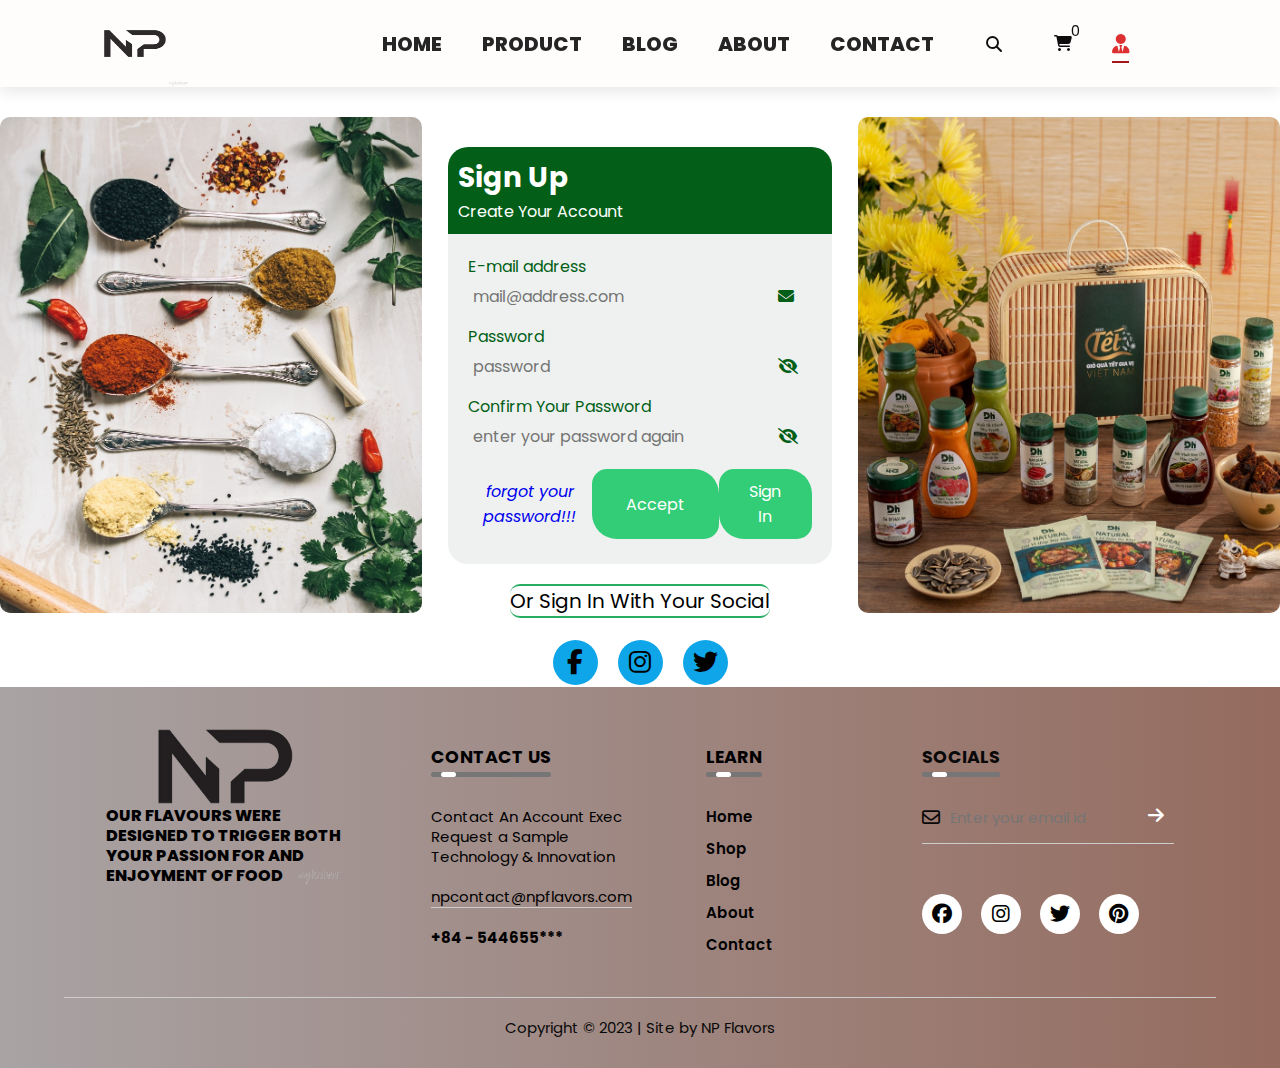
<file: page/sighup.html>
<!DOCTYPE html>
<html lang="en">

<head>
  <link rel="icon" href="../img/logo.png">
  <meta charset="UTF-8" />
  <meta http-equiv="X-UA-Compatible" content="IE=edge" />
  <meta name="viewport" content="width=device-width, initial-scale=1.0" />
  <link rel="stylesheet" href="../css/style.css" />
  <link rel="stylesheet" href="../css/signup.css" />
  <title>PN KFC | Sign Up</title>
  <link rel="stylesheet" href="https://cdnjs.cloudflare.com/ajax/libs/font-awesome/6.2.1/css/all.min.css" />
  <link href='https://unpkg.com/boxicons@2.1.4/css/boxicons.min.css' rel='stylesheet'>
</head>

<body>
  <!-- Header  -->
  <header>
    <a href="../index.html"><img src="../img/logo.png" class="logo" alt="picture" /></a>
    <!-- Nav -->
    <div>
      <ul id="navbar">
        <li><a href="../index.html">Home</a></li>
        <li><a href="../page/shop.html">Product</a></li>
        <li><a href="../page/blog.html">Blog</a></li>
        <li><a href="../page/about.html">About</a></li>
        <li><a href="../page/contact.html">Contact</a></li>
        <li>
          <div class="search-box">
            <input class="search-txt" type="text" name="" placeholder="Type to search" />
            <a class="search-btn" href="#">
              <i class="fas fa-search"></i>
            </a>
          </div>
        </li>
        <li>
          <div class="cart-icon">
            <p onclick="showcart()"><i id="lg-bag" class="fa-solid fa-cart-shopping"></i>
              <span id="lg-bag" class="cart-number">0</span></a>
          </div>
          <div id="showcart">
            <table>
              <tr>
                <th>ID</th>
                <th>Image</th>
                <th>Name</th>
                <th>Price</th>
                <th>Quantity</th>
                <th>Money ($)</th>
                <th>Delete</th>
              </tr>
              <tbody id="mycart"></tbody>
            </table>
            <br />
            <a class="pay-btn" href="../page/paycart.html">Pay</a>
            <button id="remove" onclick="removepr()">Remove</button>
          </div>
        </li>
        <i id="close-bar" class="fa-solid fa-xmark"></i>

        <li>
          <a class="active" id="login" href="../page/login.html"><i class="fa-solid fa-user-tie"></i></a>
        </li>
        <i id="close-bar" class="fa-solid fa-xmark"></i>
      </ul>
    </div>
    <div id="mobile">
      <div class="cart-icon">
        <p onclick="showcart()"
          ><i class="fa-solid fa-cart-shopping"></i>
          <span id="cart-number">0</span></a
        >
      </div>
      <i id="bar" class="fa-solid fa-list"></i>
    </div>

    <!-- End Nav  -->
  </header>


  <!-- Login and Singup  -->
  <div class="align_login">

    <div class="login_img"> <img src="../img/login1.jpg" width="100%" height="80%"></div>

    <div class="login_item">

      <div class="login__header">
        <h2>Sign Up</h2>
        <p>Create Your Account</p>
      </div>

      <form class="login__form">

        <div>
            <label for="email">E-mail address</label>
            <input type="email" name="email" placeholder="mail@address.com"><i class="fa-sharp fa-solid fa-envelope"></i>
        </div>

        <div>
            <label for="password">Password</label>
            <input type="password" name="password" placeholder="password"><i class="fa-sharp fa-solid fa-eye-slash"></i>
        </div>

        <div>
            <label for="password">Confirm Your Password</label>
            <input type="password" name="password" placeholder="enter your password again"><i class="fa-sharp fa-solid fa-eye-slash"></i>
        </div>

        <div class="login__button">
          <a href="#" class="forgotpw"><i>forgot your password!!!</i></a>
          <input class="button" type="submit" value=" Accept ">
          <a href="../page/login.html" class="button">Sign In</a>
        </div>

      </form>
        <div class="login__social">
          <p>Or Sign In With Your Social</p>
        </div>
      <div class="login__social">
        <a href="#"><i class="fa-brands fa-facebook-f"></i></a>
        <a href="#"><i class="fa-brands fa-instagram"></i></a>
        <a href="#"><i class="fa-brands fa-twitter"></i></a>
      </div>

    </div>

    <div class="login_img"> <img src="../img/login2.jpg" width="100%" height="80%"></div>

  </div>

  <!-- End Login and Singup  -->


  <!-- footer  -->
  <section id="footer">
    <div class="row">
      <div class="col">
        <a href="#"><img class="logoo" src="../img/logofooter.png" alt="" /></a>
        <p class="gtlogo">
          Our flavours were designed to trigger both your passion for and enjoyment of food
        </p>
      </div>

      <div class="col">
        <h3>
          Contact Us
          <div class="underline"><span></span></div>
        </h3>
        <p>Contact An Account Exec</p>
        <p>Request a Sample</p>
        <p>Technology & Innovation</p>
        <p class="email-id">npcontact@npflavors.com</p>
        <h4>+84 - 544655***</h4>
      </div>

      <div class="col">
        <h3>
          Learn
          <div class="underline"><span></span></div>
        </h3>
        <ul class="link-shop">
          <li><a class="active" href="../index.html">Home</a></li>
          <li><a href="../page/shop.html">Shop</a></li>
          <li><a href="../page/blog.html">Blog</a></li>
          <li><a href="../page/about.html">About</a></li>
          <li><a href="../page/contact.html">Contact</a></li>
        </ul>
      </div>
      <div class="col">
        <h3>
          Socials
          <div class="underline"><span></span></div>
        </h3>
        <form>
          <i class="fa-regular fa-envelope"></i>
          <input type="email" placeholder="Enter your email id" required />
          <button type="submit">
            <i class="fa-solid fa-arrow-right"></i>
          </button>
        </form>
        <div class="social-icon">
          <i class="fa-brands fa-facebook"></i>
          <i class="fa-brands fa-instagram"></i>
          <i class="fa-brands fa-twitter"></i>
          <i class="fa-brands fa-pinterest"></i>
        </div>
      </div>
    </div>
    <hr />
    <p class="copyright">Copyright © 2023 | Site by NP Flavors</p>
  </section>
  <!-- end footer  -->
</body>

<script src="../js/product.js"></script>
<script src="../js/main.js"></script>

</html>
</file>
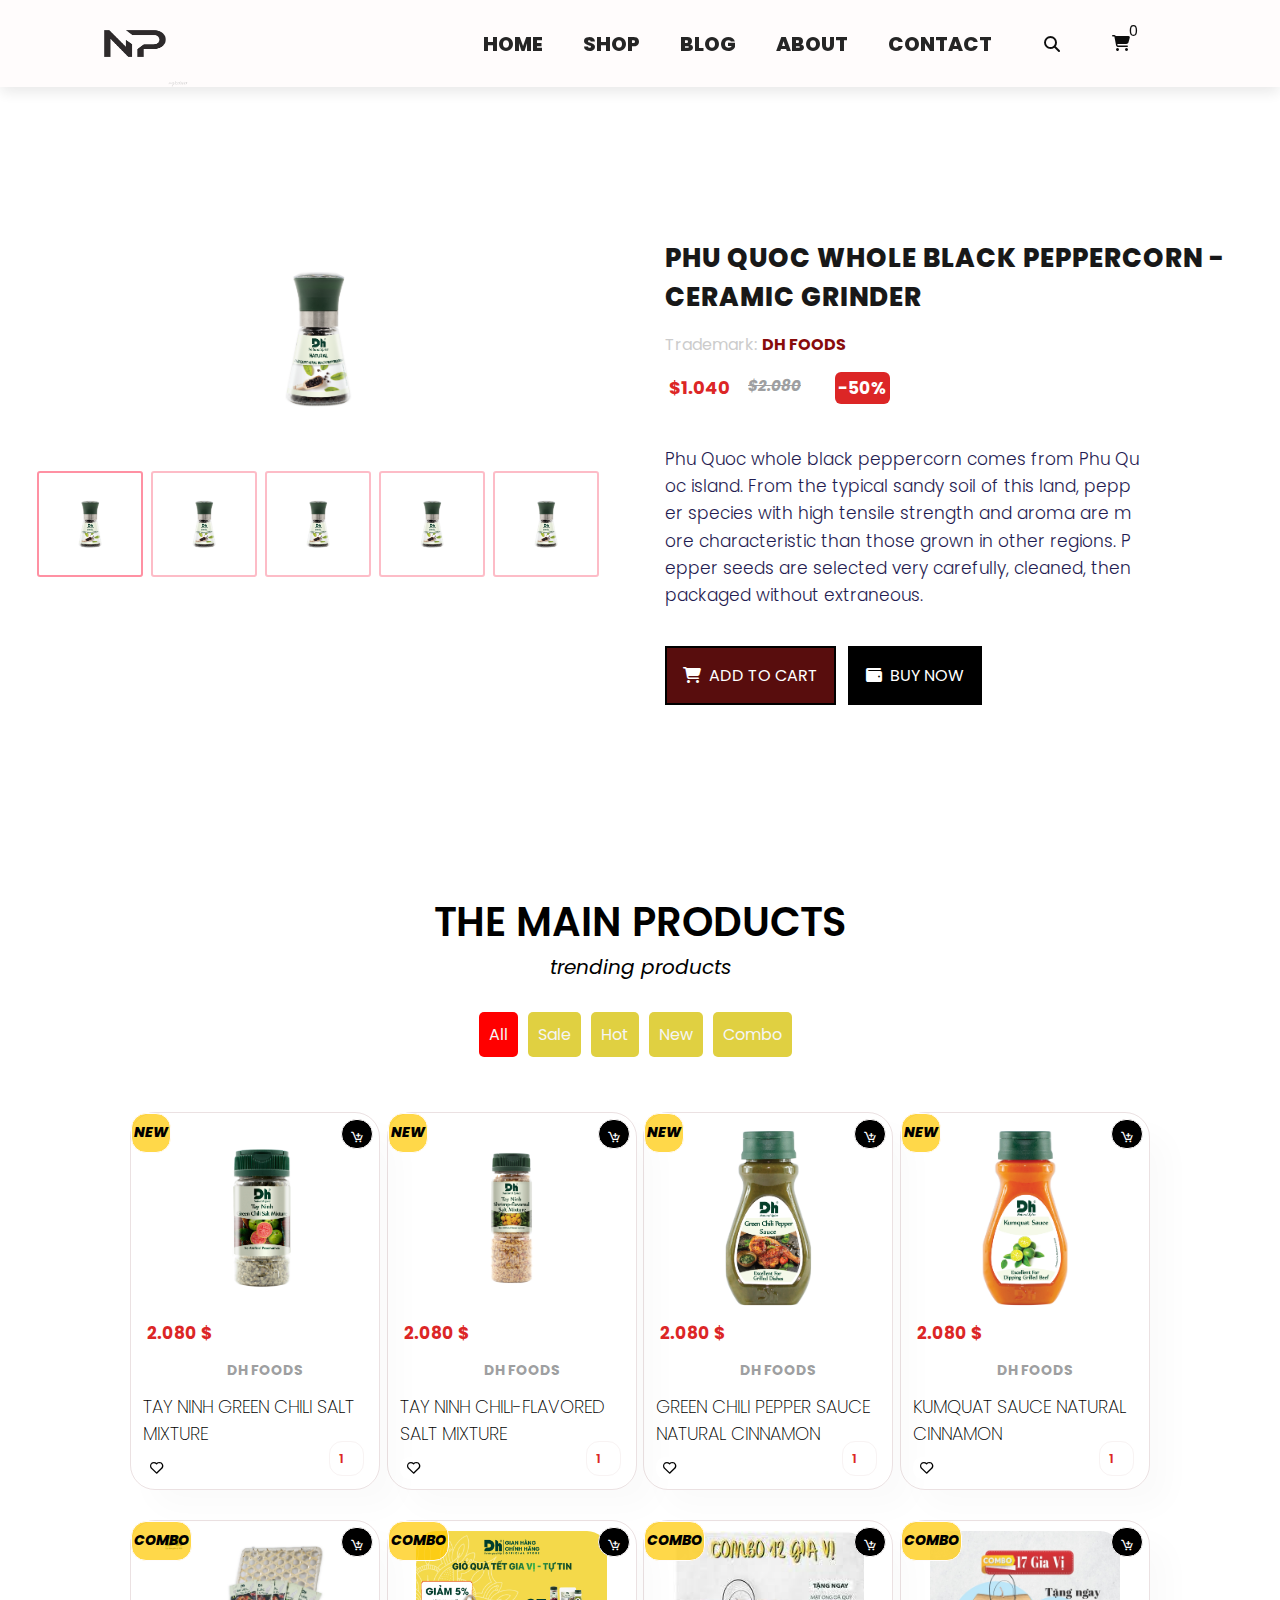
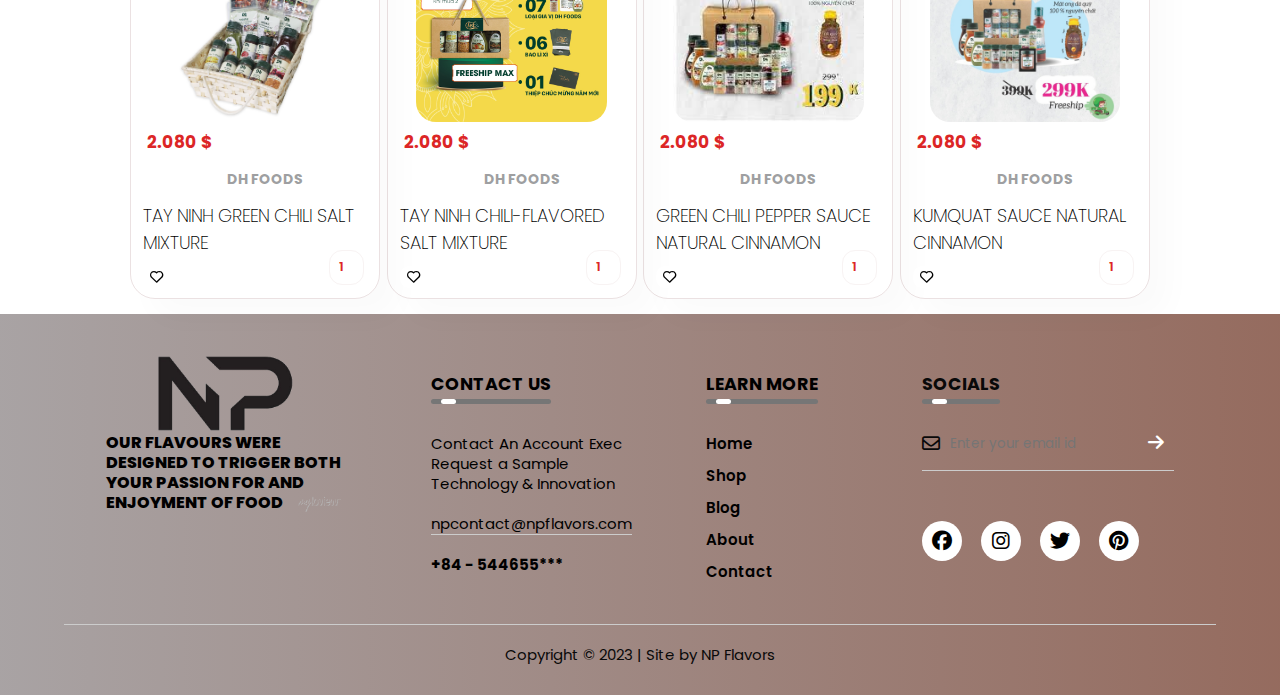
<file: page/sproduct1.html>
<!DOCTYPE html>
<html lang="en">
  <head>
    <link rel="icon" href="../img/logo.png">
    <meta charset="UTF-8" />
    <meta http-equiv="X-UA-Compatible" content="IE=edge" />
    <meta name="viewport" content="width=device-width, initial-scale=1.0" />
    <link rel="stylesheet" href="../css/style.css" />
    <title>PHU QUOC WHOLE BLACK</title>
    <link
      rel="stylesheet"
      href="https://cdnjs.cloudflare.com/ajax/libs/font-awesome/6.2.1/css/all.min.css"
    />
    <link href='https://unpkg.com/boxicons@2.1.4/css/boxicons.min.css' rel='stylesheet'>
  </head>
  <body>
    <!-- Header  -->
    <header>
      <a href="../index.html"><img src="../img/logo.png" class="logo" alt="picture" /></a>
      <!-- Nav -->
      <div>
        <ul id="navbar">
          <li><a href="../index.html">Home</a></li>
          <li><a href="../page/shop.html">Shop</a></li>
          <li><a href="../page/blog.html">Blog</a></li>
          <li><a href="../page/about.html">About</a></li>
          <li><a href="../page/contact.html">Contact</a></li>
          <li>
            <div class="search-box">
              <input
                class="search-txt"
                type="text"
                name=""
                placeholder="Type to search"
              />
              <a class="search-btn" href="#">
                <i class="fas fa-search"></i>
              </a>
            </div>
          </li>
          <li > 
            <div class="cart-icon">
              <p onclick="showcart()"
                ><i id="lg-bag" class="fa-solid fa-cart-shopping"></i>
                <span id="lg-bag" class="cart-number">0</span></a
              >
            </div>
            <div id="showcart">
              <table>
                <tr>
                  <th>ID</th>
                  <th>Image</th>
                  <th>Name</th>
                  <th>Price</th>
                  <th>Quantity</th>
                  <th>Money ($)</th>
                  <th>Delete </th>
                </tr>
                <tbody id="mycart"></tbody>
              </table>
              <br>
              <a class="pay-btn" href="../page/paycart.html">Pay</a>
              <button id="remove" onclick="removepr()">Remove</button>
            </div>
          </li>
          <i id="close-bar" class="fa-solid fa-xmark"></i>
        </ul>
      </div>
      <div id="mobile">
        <div class="cart-icon">
          <p onclick="showcart()"
            ><i class="fa-solid fa-cart-shopping"></i>
            <span id="cart-number">0</span></a
          >
        </div>
        <i id="bar" class="fa-solid fa-list"></i>
      </div>
      <!-- End Nav  -->
    </header>
    <!-- End Header  -->

    <!-- Product detail  -->
    <section id="products-details">
      <div class="main-wrapper">
        <div class="container">
          <div class="product-div">
            <div class="product-div-left">
              <div class="img-container">
                <img src="../img/products/productname1.png" alt="watch" />
              </div>
              <div class="hover-container">
                <div><img src="../img/products/productname1.png" /></div>
                <div><img src="../img/products/productname1.png" /></div>
                <div><img src="../img/products/productname1.png" /></div>
                <div><img src="../img/products/productname1.png" /></div>
                <div><img src="../img/products/productname1.png" /></div>
              </div>
            </div>
            <div class="product-div-right">
              <div class="product-name">
                <h5>PHU QUOC WHOLE BLACK PEPPERCORN - CERAMIC GRINDER</h5>
                <p>Trademark:<span>DH FOODS</span></p>
              </div>
              <div class="product-price">
                <span class="price-discount">$1.040</span>
                <span class="price-standard">$2.080</span>
                <span class="price-reduced">-50%</span>
              </div>
              <!-- <div class="product-select">
                <select>
                  <option selected>Select Size</option>
                  <option value="1">20</option>
                </select>
              </div> -->
             
              <div class="content-details">
                <p class="product-description">
                  Phu Quoc whole black peppercorn comes from Phu Quoc island. From the typical sandy soil of this land, pepper species with high tensile strength and aroma are more characteristic than those grown in other regions. Pepper seeds are selected very carefully, cleaned, then packaged without extraneous.
                </p>
              </div>
              <div class="btn-groups">
                <button type="button" class="add-cart-btn" ><span onclick="addtocart(this)"> <i class="fas fa-shopping-cart" ></i>add to cart</span>
                 
                </button>
                <button type="button" class="buy-now-btn">
                  <i class="fas fa-wallet" onclick="window.location.href='/page/paycart.html'"></i>buy now
                </button>
              </div>
            </div>
          </div>
        </div>
      </div>
    </section>
    <!-- End Product details  -->

    <!-- Product list  -->
    <section id="product1" class="section-p1">
      <div class="the-main"><h2>The main products</h2>
        <p>trending products</p></div>

        <div id="filter_button">     
          <a class="btn btn-primary active" data-filter="all">All</a>
          <!-- <a class="btn btn-primary" data-filter="price">Price</a> -->
          
          <a class="btn btn-primary" data-filter="sale">Sale</a>
          <a class="btn btn-primary" data-filter="hot">Hot</a>
          <a class="btn btn-primary" data-filter="new">New</a>
          <a class="btn btn-primary" data-filter="combo">Combo</a>
     </div>
      
      <div id="products-container">
  
       

        <div class="product" data-item="new">
          <div onclick="window.location.href='/sproduct10.html'" class="row img imgPr"><img src="../img/products/productname9.png" alt="" /></div>
          <div class="price">
            <p class="price-discount"><span> 2.080 </span> $ </p>
          </div>
          <h4 class="trademark">DH FOODS</h4>
          <h4 class="name">TAY NINH GREEN CHILI SALT MIXTURE</h4>
          <input type="number" name="soluong" min="1" max="10" value="1" />
            <button  onclick="addtocart(this)"><span onclick="window.location.href='paycart.html'">Buy now</span></button>
            <span class="freeship">New</span>
          <span onclick="addtocart(this)" class="card"><i class='bx bx-cart-add' ></i></span>
           <div class="rating">
            <span class="heard"><i class='bx bx-heart'></i></span>
          </div>
        </div>
        <div class="product" data-item="new">
          <div class="row img imgPr"><img src="../img/products/productname10.png" alt="" /></div>
          <div class="price">
            <p class="price-discount"><span> 2.080 </span> $ </p>
          </div>
          <h4 class="trademark">DH FOODS</h4>
          <h4 class="name">TAY NINH CHILI-FLAVORED SALT MIXTURE</h4>
          <input type="number" name="soluong" min="1" max="10" value="1" />
            <button  onclick="addtocart(this)"><span onclick="window.location.href='paycart.html'">Buy now</span></button>
            <span class="freeship">New</span>
          <span onclick="addtocart(this)" class="card"><i class='bx bx-cart-add' ></i></span>
           <div class="rating">
            <span class="heard"><i class='bx bx-heart'></i></span>
          </div>
        </div>
        <div class="product" data-item="new">
          <div class="row img imgPr"><img src="../img/products/productname11.png" alt="" /></div>
          <div class="price">
            <p class="price-discount"><span> 2.080 </span> $ </p>
          </div>
          <h4 class="trademark">DH FOODS</h4>
          <h4 class="name">GREEN CHILI PEPPER SAUCE NATURAL CINNAMON</h4>
         
          <input type="number" name="soluong" min="1" max="10" value="1" />
            <button  onclick="addtocart(this)"><span onclick="window.location.href='paycart.html'">Buy now</span></button>
            <span class="freeship">New</span>
          <span onclick="addtocart(this)" class="card"><i class='bx bx-cart-add' ></i></span>
           <div class="rating">
            <span class="heard"><i class='bx bx-heart'></i></span>
          </div>
        </div>
        <div class="product" data-item="new">
          <div class="row img imgPr"><img src="../img/products/productname12.png" alt="" /></div>
          <div class="price">
            <p class="price-discount"><span> 2.080 </span> $ </p>
          </div>
          <h4 class="trademark">DH FOODS</h4>
          <h4 class="name">KUMQUAT SAUCE NATURAL CINNAMON</h4>
          
          <input type="number" name="soluong" min="1" max="10" value="1" />
            <button  onclick="addtocart(this)"><span onclick="window.location.href='paycart.html'">Buy now</span></button>
            <span class="freeship">New</span>
          <span onclick="addtocart(this)" class="card"><i class='bx bx-cart-add' ></i></span>
           <div class="rating">
            <span class="heard"><i class='bx bx-heart'></i></span>
          </div>
        </div>

        <div class="product" data-item="combo">
          <div class="row img imgPr"><img src="../img/products/combo1.png" alt="" /></div>
          <div class="price">
            <p class="price-discount"><span> 2.080 </span> $ </p>
          </div>
          <h4 class="trademark">DH FOODS</h4>
          <h4 class="name">TAY NINH GREEN CHILI SALT MIXTURE</h4>
          <input type="number" name="soluong" min="1" max="10" value="1" />
            <button  onclick="addtocart(this)"><span onclick="window.location.href='paycart.html'">Buy now</span></button>
            <span class="freeship">Combo</span>
          <span onclick="addtocart(this)" class="card"><i class='bx bx-cart-add' ></i></span>
           <div class="rating">
            <span class="heard"><i class='bx bx-heart'></i></span>
          </div>
        </div>
        <div class="product"  data-item="combo">
          <div class="row img imgPr"><img src="../img/products/combo2.jpg" alt="" /></div>
          <div class="price">
            <p class="price-discount"><span> 2.080 </span> $ </p>
          </div>
          <h4 class="trademark">DH FOODS</h4>
          <h4 class="name">TAY NINH CHILI-FLAVORED SALT MIXTURE</h4>
          <input type="number" name="soluong" min="1" max="10" value="1" />
            <button  onclick="addtocart(this)"><span onclick="window.location.href='paycart.html'">Buy now</span></button>
            <span class="freeship">Combo</span>
          <span onclick="addtocart(this)" class="card"><i class='bx bx-cart-add' ></i></span>
           <div class="rating">
            <span class="heard"><i class='bx bx-heart'></i></span>
          </div>
        </div>
        <div class="product" data-item="combo">
          <div class="row img imgPr"><img src="../img/products/combo3.jpg" alt="" /></div>
          <div class="price">
            <p class="price-discount"><span> 2.080 </span> $ </p>
          </div>
          <h4 class="trademark">DH FOODS</h4>
          <h4 class="name">GREEN CHILI PEPPER SAUCE NATURAL CINNAMON</h4>
         
          <input type="number" name="soluong" min="1" max="10" value="1" />
            <button  onclick="addtocart(this)"><span onclick="window.location.href='paycart.html'">Buy now</span></button>
            <span class="freeship">Combo</span>
          <span onclick="addtocart(this)" class="card"><i class='bx bx-cart-add' ></i></span>
           <div class="rating">
            <span class="heard"><i class='bx bx-heart'></i></span>
          </div>
        </div>
        <div class="product"  data-item="combo">
          <div class="row img imgPr"><img src="../img/products/combo4.jpg" alt="" /></div>
          <div class="price">
            <p class="price-discount"><span> 2.080 </span> $ </p>
          </div>
          <h4 class="trademark">DH FOODS</h4>
          <h4 class="name">KUMQUAT SAUCE NATURAL CINNAMON</h4>
          
          <input type="number" name="soluong" min="1" max="10" value="1" />
            <button  onclick="addtocart(this)"><span onclick="window.location.href='paycart.html'">Buy now</span></button>
            <span class="freeship">Combo</span>
          <span onclick="addtocart(this)" class="card"><i class='bx bx-cart-add' ></i></span>
           <div class="rating">
            <span class="heard"><i class='bx bx-heart'></i></span>
          </div>
        </div>
      
  
      </div>
    </section>
    <!-- End Product list  -->

   <!-- footer  -->
   <section id="footer">
    <div class="row">
      <div class="col">
        <a href="#"><img class="logoo" src="../img/logofooter.png" alt="" /></a>
        <p class="gtlogo">
          Our flavours were designed to trigger both your passion for and enjoyment of food
        </p>
      </div>

      <div class="col">
        <h3>
          Contact Us
          <div class="underline"><span></span></div>
        </h3>
        <p>Contact An Account Exec</p>
        <p>Request a Sample</p>
        <p>Technology & Innovation</p>
        <p class="email-id">npcontact@npflavors.com</p>
        <h4>+84 - 544655***</h4>
      </div>

      <div class="col">
        <h3>
          Learn More
          <div class="underline"><span></span></div>
        </h3>
        <ul class="link-shop">
          <li><a class="active" href="../index.html">Home</a></li>
          <li><a href="../page/shop.html">Shop</a></li>
          <li><a href="../page/blog.html">Blog</a></li>
          <li><a href="../page/about.html">About</a></li>
          <li><a href="../page/contact.html">Contact</a></li>
        </ul>
      </div>
      <div class="col">
        <h3>
          Socials
          <div class="underline"><span></span></div>
        </h3>
        <form>
          <i class="fa-regular fa-envelope"></i>
          <input type="email" placeholder="Enter your email id" required />
          <button type="submit">
            <i class="fa-solid fa-arrow-right"></i>
          </button>
        </form>
        <div class="social-icon">
          <i class="fa-brands fa-facebook"></i>
          <i class="fa-brands fa-instagram"></i>
          <i class="fa-brands fa-twitter"></i>
          <i class="fa-brands fa-pinterest"></i>
        </div>
      </div>
    </div>
    <hr />
    <p class="copyright">Copyright © 2023 | Site by NP Flavors</p>
  </section>
    <script>
      const allHoverImages = document.querySelectorAll(
        ".hover-container div img"
      );
      const imgContainer = document.querySelector(".img-container");

      window.addEventListener("DOMContentLoaded", () => {
        allHoverImages[0].parentElement.classList.add("active");
      });

      allHoverImages.forEach((image) => {
        image.addEventListener("mouseover", () => {
          imgContainer.querySelector("img").src = image.src;
          resetActiveImg();
          image.parentElement.classList.add("active");
        });
      });

      function resetActiveImg() {
        allHoverImages.forEach((img) => {
          img.parentElement.classList.remove("active");
        });
      }
    </script>
    <script src="../js/main.js"></script>
    <script src="../js/product.js"></script>
  <!-- Code injected by live-server -->
<script>
	// <![CDATA[  <-- For SVG support
	if ('WebSocket' in window) {
		(function () {
			function refreshCSS() {
				var sheets = [].slice.call(document.getElementsByTagName("link"));
				var head = document.getElementsByTagName("head")[0];
				for (var i = 0; i < sheets.length; ++i) {
					var elem = sheets[i];
					var parent = elem.parentElement || head;
					parent.removeChild(elem);
					var rel = elem.rel;
					if (elem.href && typeof rel != "string" || rel.length == 0 || rel.toLowerCase() == "stylesheet") {
						var url = elem.href.replace(/(&|\?)_cacheOverride=\d+/, '');
						elem.href = url + (url.indexOf('?') >= 0 ? '&' : '?') + '_cacheOverride=' + (new Date().valueOf());
					}
					parent.appendChild(elem);
				}
			}
			var protocol = window.location.protocol === 'http:' ? 'ws://' : 'wss://';
			var address = protocol + window.location.host + window.location.pathname + '/ws';
			var socket = new WebSocket(address);
			socket.onmessage = function (msg) {
				if (msg.data == 'reload') window.location.reload();
				else if (msg.data == 'refreshcss') refreshCSS();
			};
			if (sessionStorage && !sessionStorage.getItem('IsThisFirstTime_Log_From_LiveServer')) {
				console.log('Live reload enabled.');
				sessionStorage.setItem('IsThisFirstTime_Log_From_LiveServer', true);
			}
		})();
	}
	else {
		console.error('Upgrade your browser. This Browser is NOT supported WebSocket for Live-Reloading.');
	}
	// ]]>
</script>
</body>
</html>
</file>
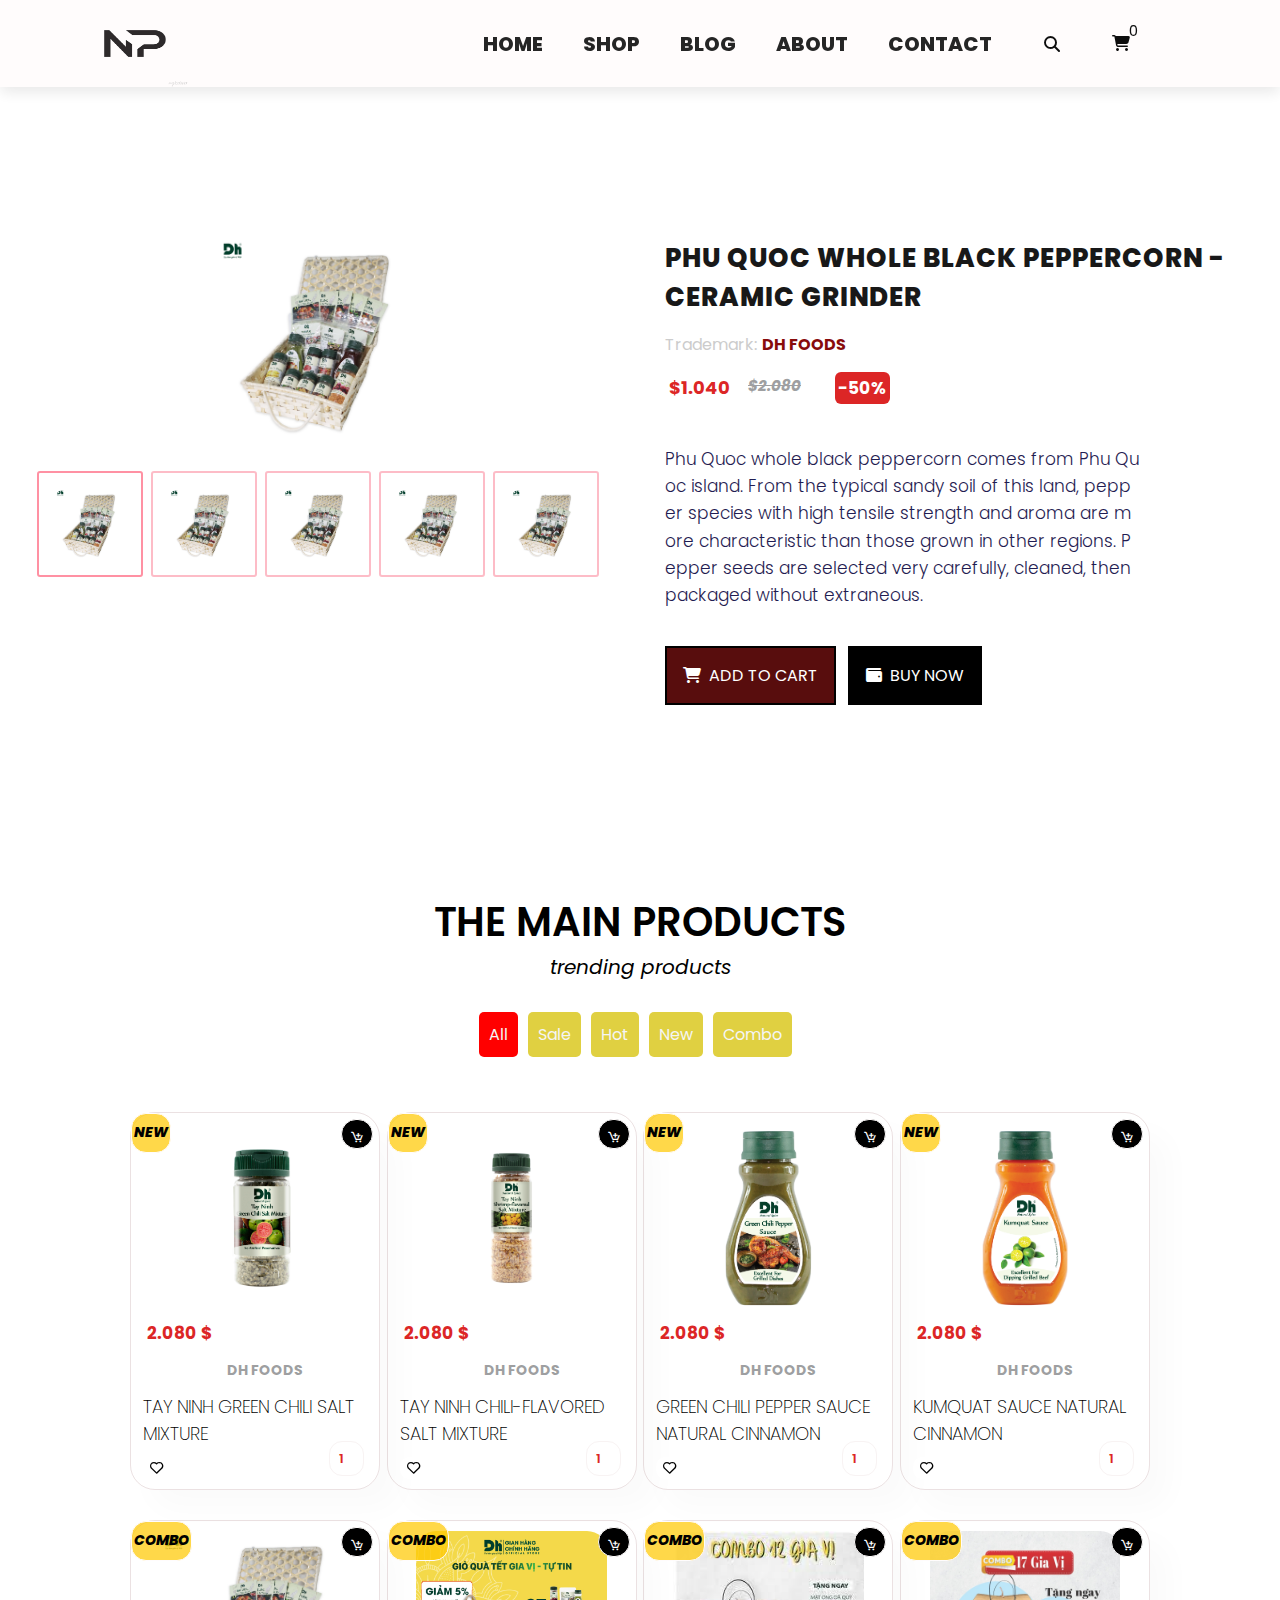
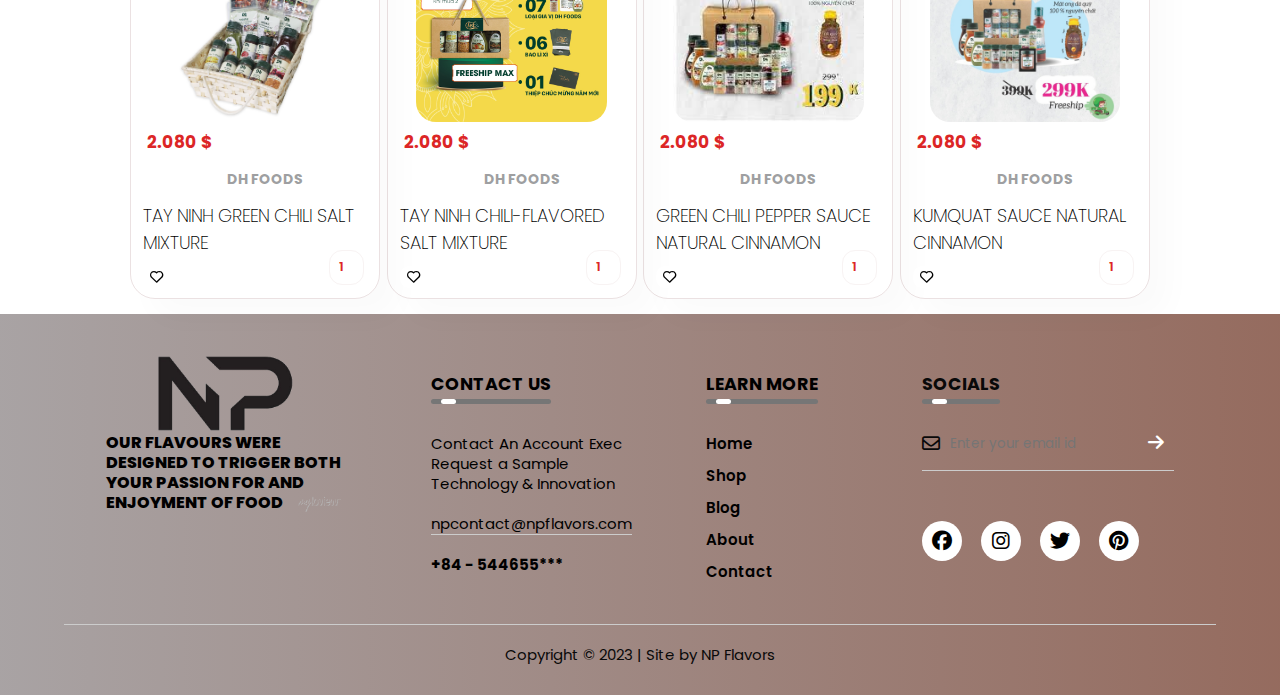
<file: page/sproduct2.html>
<!DOCTYPE html>
<html lang="en">
  <head>
    <link rel="icon" href="../img/logo.png">
    <meta charset="UTF-8" />
    <meta http-equiv="X-UA-Compatible" content="IE=edge" />
    <meta name="viewport" content="width=device-width, initial-scale=1.0" />
    <link rel="stylesheet" href="../css/style.css" />
    <title>PHU QUOC WHOLE BLACK</title>
    <link
      rel="stylesheet"
      href="https://cdnjs.cloudflare.com/ajax/libs/font-awesome/6.2.1/css/all.min.css"
    />
    <link href='https://unpkg.com/boxicons@2.1.4/css/boxicons.min.css' rel='stylesheet'>
  </head>
  <body>
    <!-- Header  -->
    <header>
      <a href="../index.html"><img src="../img/logo.png" class="logo" alt="picture" /></a>
      <!-- Nav -->
      <div>
        <ul id="navbar">
          <li><a href="../index.html">Home</a></li>
          <li><a href="../page/shop.html">Shop</a></li>
          <li><a href="../page/blog.html">Blog</a></li>
          <li><a href="../page/about.html">About</a></li>
          <li><a href="../page/contact.html">Contact</a></li>
          <li>
            <div class="search-box">
              <input
                class="search-txt"
                type="text"
                name=""
                placeholder="Type to search"
              />
              <a class="search-btn" href="#">
                <i class="fas fa-search"></i>
              </a>
            </div>
          </li>
          <li > 
            <div class="cart-icon">
              <p onclick="showcart()"
                ><i id="lg-bag" class="fa-solid fa-cart-shopping"></i>
                <span id="lg-bag" class="cart-number">0</span></a
              >
            </div>
            <div id="showcart">
              <table>
                <tr>
                  <th>ID</th>
                  <th>Image</th>
                  <th>Name</th>
                  <th>Price</th>
                  <th>Quantity</th>
                  <th>Money ($)</th>
                  <th>Delete </th>
                </tr>
                <tbody id="mycart"></tbody>
              </table>
              <br>
              <a class="pay-btn" href="../page/paycart.html">Pay</a>
              <button id="remove" onclick="removepr()">Remove</button>
            </div>
          </li>
          <i id="close-bar" class="fa-solid fa-xmark"></i>
        </ul>
      </div>
      <div id="mobile">
        <div class="cart-icon">
          <p onclick="showcart()"
            ><i class="fa-solid fa-cart-shopping"></i>
            <span id="cart-number">0</span></a
          >
        </div>
        <i id="bar" class="fa-solid fa-list"></i>
      </div>
      <!-- End Nav  -->
    </header>
    <!-- End Header  -->

    <!-- Product detail  -->
    <section id="products-details">
      <div class="main-wrapper">
        <div class="container">
          <div class="product-div">
            <div class="product-div-left">
              <div class="img-container">
                <img src="../img/products/combo1.png" alt="watch" />
              </div>
              <div class="hover-container">
                <div><img src="../img/products/combo1.png"/></div>
                <div><img src="../img/products/combo1.png" /></div>
                <div><img src="../img/products/combo1.png" /></div>
                <div><img src="../img/products/combo1.png" /></div>
                <div><img src="../img/products/combo1.png" /></div>
              </div>
            </div>
            <div class="product-div-right">
              <div class="product-name">
                <h5>PHU QUOC WHOLE BLACK PEPPERCORN - CERAMIC GRINDER</h5>
                <p>Trademark:<span>DH FOODS</span></p>
              </div>
              <div class="product-price">
                <span class="price-discount">$1.040</span>
                <span class="price-standard">$2.080</span>
                <span class="price-reduced">-50%</span>
              </div>
              <!-- <div class="product-select">
                <select>
                  <option selected>Select Size</option>
                  <option value="1">20</option>
                </select>
              </div> -->
             
              <div class="content-details">
                <p class="product-description">
                  Phu Quoc whole black peppercorn comes from Phu Quoc island. From the typical sandy soil of this land, pepper species with high tensile strength and aroma are more characteristic than those grown in other regions. Pepper seeds are selected very carefully, cleaned, then packaged without extraneous.
                </p>
              </div>
              <div class="btn-groups">
                <button type="button" class="add-cart-btn">
                  <i class="fas fa-shopping-cart"></i>add to cart
                </button>
                <button type="button" class="buy-now-btn">
                  <i class="fas fa-wallet"></i>buy now
                </button>
              </div>
            </div>
          </div>
        </div>
      </div>
    </section>
    <!-- End Product details  -->

    <!-- Product list  -->
    <section id="product1" class="section-p1">
      <div class="the-main"><h2>The main products</h2>
        <p>trending products</p></div>

        <div id="filter_button">     
          <a class="btn btn-primary active" data-filter="all">All</a>
          <!-- <a class="btn btn-primary" data-filter="price">Price</a> -->
          
          <a class="btn btn-primary" data-filter="sale">Sale</a>
          <a class="btn btn-primary" data-filter="hot">Hot</a>
          <a class="btn btn-primary" data-filter="new">New</a>
          <a class="btn btn-primary" data-filter="combo">Combo</a>
     </div>
      
      <div id="products-container">
  
       

        <div class="product" data-item="new">
          <div onclick="window.location.href='/sproduct10.html'" class="row img imgPr"><img src="../img/products/productname9.png" alt="" /></div>
          <div class="price">
            <p class="price-discount"><span> 2.080 </span> $ </p>
          </div>
          <h4 class="trademark">DH FOODS</h4>
          <h4 class="name">TAY NINH GREEN CHILI SALT MIXTURE</h4>
          <input type="number" name="soluong" min="1" max="10" value="1" />
            <button  onclick="addtocart(this)"><span onclick="window.location.href='paycart.html'">Buy now</span></button>
            <span class="freeship">New</span>
          <span onclick="addtocart(this)" class="card"><i class='bx bx-cart-add' ></i></span>
           <div class="rating">
            <span class="heard"><i class='bx bx-heart'></i></span>
          </div>
        </div>
        <div class="product" data-item="new">
          <div class="row img imgPr"><img src="../img/products/productname10.png" alt="" /></div>
          <div class="price">
            <p class="price-discount"><span> 2.080 </span> $ </p>
          </div>
          <h4 class="trademark">DH FOODS</h4>
          <h4 class="name">TAY NINH CHILI-FLAVORED SALT MIXTURE</h4>
          <input type="number" name="soluong" min="1" max="10" value="1" />
            <button  onclick="addtocart(this)"><span onclick="window.location.href='paycart.html'">Buy now</span></button>
            <span class="freeship">New</span>
          <span onclick="addtocart(this)" class="card"><i class='bx bx-cart-add' ></i></span>
           <div class="rating">
            <span class="heard"><i class='bx bx-heart'></i></span>
          </div>
        </div>
        <div class="product" data-item="new">
          <div class="row img imgPr"><img src="../img/products/productname11.png" alt="" /></div>
          <div class="price">
            <p class="price-discount"><span> 2.080 </span> $ </p>
          </div>
          <h4 class="trademark">DH FOODS</h4>
          <h4 class="name">GREEN CHILI PEPPER SAUCE NATURAL CINNAMON</h4>
         
          <input type="number" name="soluong" min="1" max="10" value="1" />
            <button  onclick="addtocart(this)"><span onclick="window.location.href='paycart.html'">Buy now</span></button>
            <span class="freeship">New</span>
          <span onclick="addtocart(this)" class="card"><i class='bx bx-cart-add' ></i></span>
           <div class="rating">
            <span class="heard"><i class='bx bx-heart'></i></span>
          </div>
        </div>
        <div class="product" data-item="new">
          <div class="row img imgPr"><img src="../img/products/productname12.png" alt="" /></div>
          <div class="price">
            <p class="price-discount"><span> 2.080 </span> $ </p>
          </div>
          <h4 class="trademark">DH FOODS</h4>
          <h4 class="name">KUMQUAT SAUCE NATURAL CINNAMON</h4>
          
          <input type="number" name="soluong" min="1" max="10" value="1" />
            <button  onclick="addtocart(this)"><span onclick="window.location.href='paycart.html'">Buy now</span></button>
            <span class="freeship">New</span>
          <span onclick="addtocart(this)" class="card"><i class='bx bx-cart-add' ></i></span>
           <div class="rating">
            <span class="heard"><i class='bx bx-heart'></i></span>
          </div>
        </div>

        <div class="product" data-item="combo">
          <div class="row img imgPr"><img src="../img/products/combo1.png" alt="" /></div>
          <div class="price">
            <p class="price-discount"><span> 2.080 </span> $ </p>
          </div>
          <h4 class="trademark">DH FOODS</h4>
          <h4 class="name">TAY NINH GREEN CHILI SALT MIXTURE</h4>
          <input type="number" name="soluong" min="1" max="10" value="1" />
            <button  onclick="addtocart(this)"><span onclick="window.location.href='paycart.html'">Buy now</span></button>
            <span class="freeship">Combo</span>
          <span onclick="addtocart(this)" class="card"><i class='bx bx-cart-add' ></i></span>
           <div class="rating">
            <span class="heard"><i class='bx bx-heart'></i></span>
          </div>
        </div>
        <div class="product"  data-item="combo">
          <div class="row img imgPr"><img src="../img/products/combo2.jpg" alt="" /></div>
          <div class="price">
            <p class="price-discount"><span> 2.080 </span> $ </p>
          </div>
          <h4 class="trademark">DH FOODS</h4>
          <h4 class="name">TAY NINH CHILI-FLAVORED SALT MIXTURE</h4>
          <input type="number" name="soluong" min="1" max="10" value="1" />
            <button  onclick="addtocart(this)"><span onclick="window.location.href='paycart.html'">Buy now</span></button>
            <span class="freeship">Combo</span>
          <span onclick="addtocart(this)" class="card"><i class='bx bx-cart-add' ></i></span>
           <div class="rating">
            <span class="heard"><i class='bx bx-heart'></i></span>
          </div>
        </div>
        <div class="product" data-item="combo">
          <div class="row img imgPr"><img src="../img/products/combo3.jpg" alt="" /></div>
          <div class="price">
            <p class="price-discount"><span> 2.080 </span> $ </p>
          </div>
          <h4 class="trademark">DH FOODS</h4>
          <h4 class="name">GREEN CHILI PEPPER SAUCE NATURAL CINNAMON</h4>
         
          <input type="number" name="soluong" min="1" max="10" value="1" />
            <button  onclick="addtocart(this)"><span onclick="window.location.href='paycart.html'">Buy now</span></button>
            <span class="freeship">Combo</span>
          <span onclick="addtocart(this)" class="card"><i class='bx bx-cart-add' ></i></span>
           <div class="rating">
            <span class="heard"><i class='bx bx-heart'></i></span>
          </div>
        </div>
        <div class="product"  data-item="combo">
          <div class="row img imgPr"><img src="../img/products/combo4.jpg" alt="" /></div>
          <div class="price">
            <p class="price-discount"><span> 2.080 </span> $ </p>
          </div>
          <h4 class="trademark">DH FOODS</h4>
          <h4 class="name">KUMQUAT SAUCE NATURAL CINNAMON</h4>
          
          <input type="number" name="soluong" min="1" max="10" value="1" />
            <button  onclick="addtocart(this)"><span onclick="window.location.href='paycart.html'">Buy now</span></button>
            <span class="freeship">Combo</span>
          <span onclick="addtocart(this)" class="card"><i class='bx bx-cart-add' ></i></span>
           <div class="rating">
            <span class="heard"><i class='bx bx-heart'></i></span>
          </div>
        </div>
      
  
      </div>
    </section>
    <!-- End Product list  -->

   <!-- footer  -->
   <section id="footer">
    <div class="row">
      <div class="col">
        <a href="#"><img class="logoo" src="../img/logofooter.png" alt="" /></a>
        <p class="gtlogo">
          Our flavours were designed to trigger both your passion for and enjoyment of food
        </p>
      </div>

      <div class="col">
        <h3>
          Contact Us
          <div class="underline"><span></span></div>
        </h3>
        <p>Contact An Account Exec</p>
        <p>Request a Sample</p>
        <p>Technology & Innovation</p>
        <p class="email-id">npcontact@npflavors.com</p>
        <h4>+84 - 544655***</h4>
      </div>

      <div class="col">
        <h3>
          Learn More
          <div class="underline"><span></span></div>
        </h3>
        <ul class="link-shop">
          <li><a class="active" href="../index.html">Home</a></li>
          <li><a href="../page/shop.html">Shop</a></li>
          <li><a href="../page/blog.html">Blog</a></li>
          <li><a href="../page/about.html">About</a></li>
          <li><a href="../page/contact.html">Contact</a></li>
        </ul>
      </div>
      <div class="col">
        <h3>
          Socials
          <div class="underline"><span></span></div>
        </h3>
        <form>
          <i class="fa-regular fa-envelope"></i>
          <input type="email" placeholder="Enter your email id" required />
          <button type="submit">
            <i class="fa-solid fa-arrow-right"></i>
          </button>
        </form>
        <div class="social-icon">
          <i class="fa-brands fa-facebook"></i>
          <i class="fa-brands fa-instagram"></i>
          <i class="fa-brands fa-twitter"></i>
          <i class="fa-brands fa-pinterest"></i>
        </div>
      </div>
    </div>
    <hr />
    <p class="copyright">Copyright © 2023 | Site by NP Flavors</p>
  </section>
    <script>
      const allHoverImages = document.querySelectorAll(
        ".hover-container div img"
      );
      const imgContainer = document.querySelector(".img-container");

      window.addEventListener("DOMContentLoaded", () => {
        allHoverImages[0].parentElement.classList.add("active");
      });

      allHoverImages.forEach((image) => {
        image.addEventListener("mouseover", () => {
          imgContainer.querySelector("img").src = image.src;
          resetActiveImg();
          image.parentElement.classList.add("active");
        });
      });

      function resetActiveImg() {
        allHoverImages.forEach((img) => {
          img.parentElement.classList.remove("active");
        });
      }
    </script>
    <script src="../js/main.js"></script>
    <script src="../js/product.js"></script>
  <!-- Code injected by live-server -->
<script>
	// <![CDATA[  <-- For SVG support
	if ('WebSocket' in window) {
		(function () {
			function refreshCSS() {
				var sheets = [].slice.call(document.getElementsByTagName("link"));
				var head = document.getElementsByTagName("head")[0];
				for (var i = 0; i < sheets.length; ++i) {
					var elem = sheets[i];
					var parent = elem.parentElement || head;
					parent.removeChild(elem);
					var rel = elem.rel;
					if (elem.href && typeof rel != "string" || rel.length == 0 || rel.toLowerCase() == "stylesheet") {
						var url = elem.href.replace(/(&|\?)_cacheOverride=\d+/, '');
						elem.href = url + (url.indexOf('?') >= 0 ? '&' : '?') + '_cacheOverride=' + (new Date().valueOf());
					}
					parent.appendChild(elem);
				}
			}
			var protocol = window.location.protocol === 'http:' ? 'ws://' : 'wss://';
			var address = protocol + window.location.host + window.location.pathname + '/ws';
			var socket = new WebSocket(address);
			socket.onmessage = function (msg) {
				if (msg.data == 'reload') window.location.reload();
				else if (msg.data == 'refreshcss') refreshCSS();
			};
			if (sessionStorage && !sessionStorage.getItem('IsThisFirstTime_Log_From_LiveServer')) {
				console.log('Live reload enabled.');
				sessionStorage.setItem('IsThisFirstTime_Log_From_LiveServer', true);
			}
		})();
	}
	else {
		console.error('Upgrade your browser. This Browser is NOT supported WebSocket for Live-Reloading.');
	}
	// ]]>
</script>
</body>
</html>
</file>
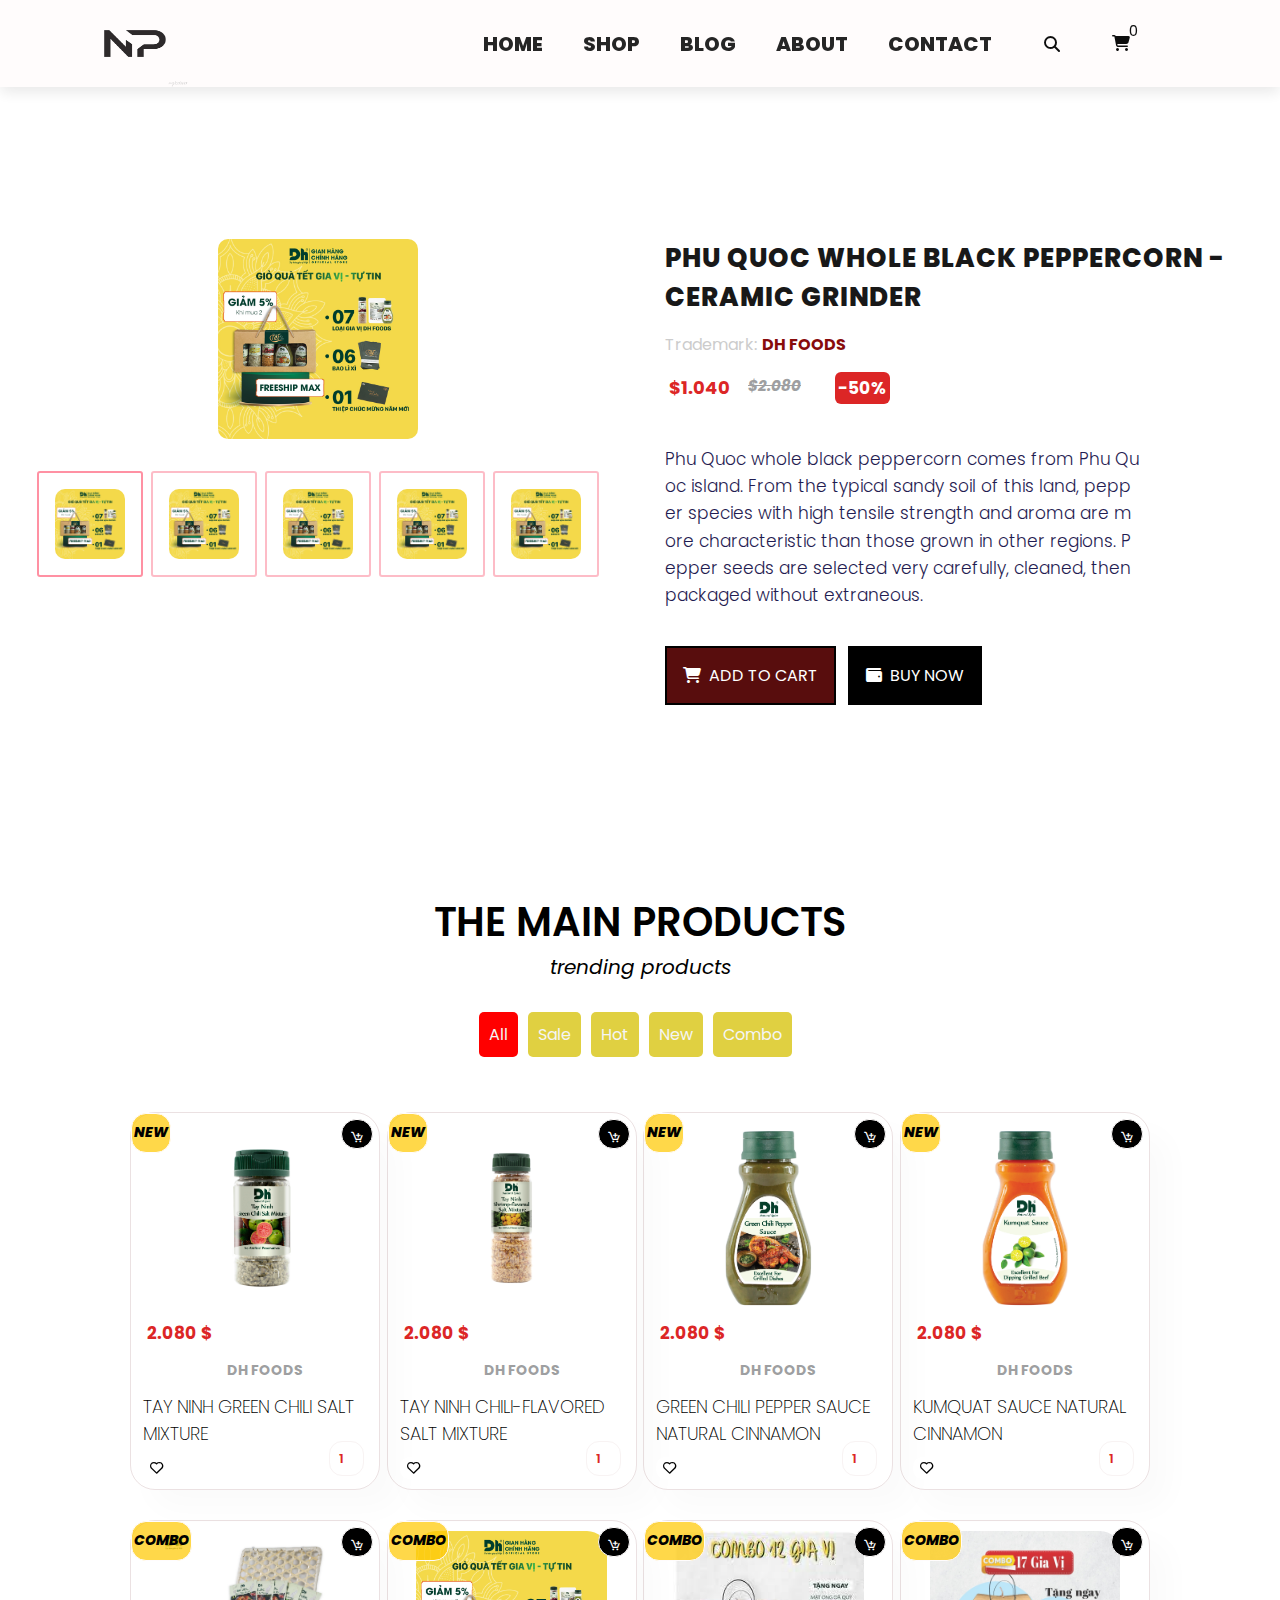
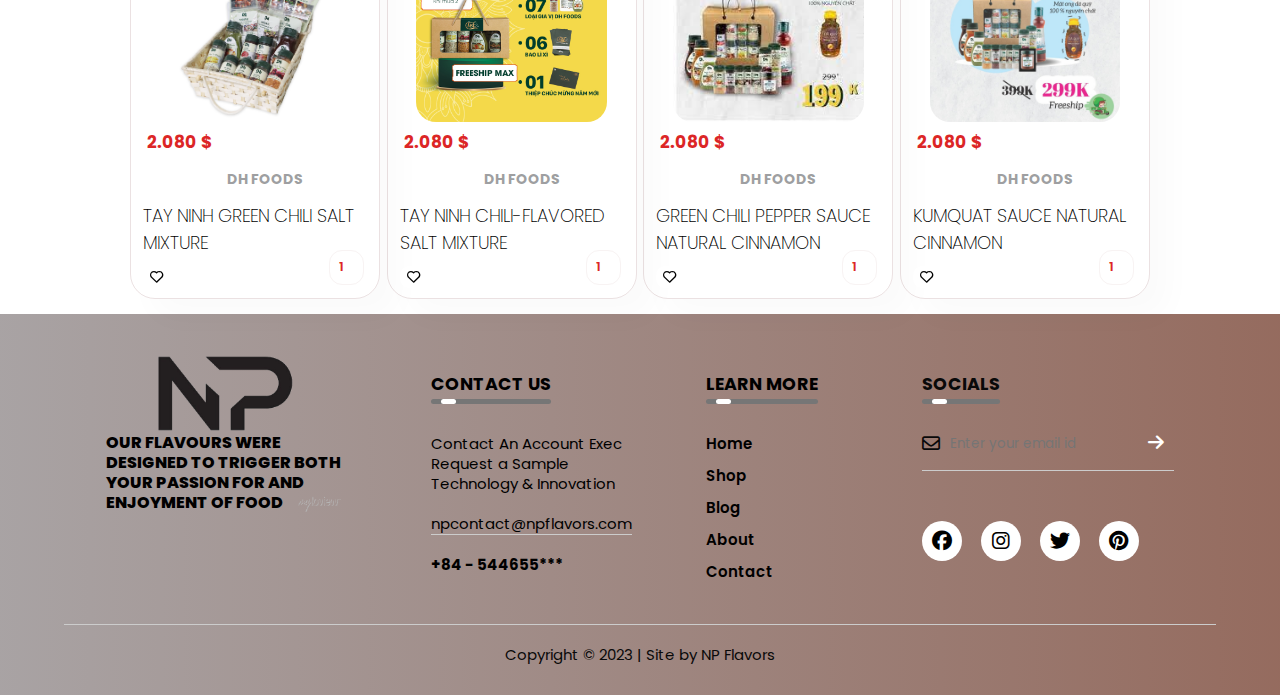
<file: page/sproduct3.html>
<!DOCTYPE html>
<html lang="en">
  <head>
    <link rel="icon" href="../img/logo.png">
    <meta charset="UTF-8" />
    <meta http-equiv="X-UA-Compatible" content="IE=edge" />
    <meta name="viewport" content="width=device-width, initial-scale=1.0" />
    <link rel="stylesheet" href="../css/style.css" />
    <title>PHU QUOC WHOLE BLACK</title>
    <link
      rel="stylesheet"
      href="https://cdnjs.cloudflare.com/ajax/libs/font-awesome/6.2.1/css/all.min.css"
    />
    <link href='https://unpkg.com/boxicons@2.1.4/css/boxicons.min.css' rel='stylesheet'>
  </head>
  <body>
    <!-- Header  -->
    <header>
      <a href="../index.html"><img src="../img/logo.png" class="logo" alt="picture" /></a>
      <!-- Nav -->
      <div>
        <ul id="navbar">
          <li><a href="../index.html">Home</a></li>
          <li><a href="../page/shop.html">Shop</a></li>
          <li><a href="../page/blog.html">Blog</a></li>
          <li><a href="../page/about.html">About</a></li>
          <li><a href="../page/contact.html">Contact</a></li>
          <li>
            <div class="search-box">
              <input
                class="search-txt"
                type="text"
                name=""
                placeholder="Type to search"
              />
              <a class="search-btn" href="#">
                <i class="fas fa-search"></i>
              </a>
            </div>
          </li>
          <li > 
            <div class="cart-icon">
              <p onclick="showcart()"
                ><i id="lg-bag" class="fa-solid fa-cart-shopping"></i>
                <span id="lg-bag" class="cart-number">0</span></a
              >
            </div>
            <div id="showcart">
              <table>
                <tr>
                  <th>ID</th>
                  <th>Image</th>
                  <th>Name</th>
                  <th>Price</th>
                  <th>Quantity</th>
                  <th>Money ($)</th>
                  <th>Delete </th>
                </tr>
                <tbody id="mycart"></tbody>
              </table>
              <br>
              <a class="pay-btn" href="../page/paycart.html">Pay</a>
              <button id="remove" onclick="removepr()">Remove</button>
            </div>
          </li>
          <i id="close-bar" class="fa-solid fa-xmark"></i>
        </ul>
      </div>
      <div id="mobile">
        <div class="cart-icon">
          <p onclick="showcart()"
            ><i class="fa-solid fa-cart-shopping"></i>
            <span id="cart-number">0</span></a
          >
        </div>
        <i id="bar" class="fa-solid fa-list"></i>
      </div>
      <!-- End Nav  -->
    </header>
    <!-- End Header  -->

    <!-- Product detail  -->
    <section id="products-details">
      <div class="main-wrapper">
        <div class="container">
          <div class="product-div">
            <div class="product-div-left">
              <div class="img-container">
                <img src="../img/products/combo2.jpg" alt="watch" />
              </div>
              <div class="hover-container">
                <div><img src="../img/products/combo2.jpg" /></div>
                <div><img src="../img/products/combo2.jpg" /></div>
                <div><img src="../img/products/combo2.jpg" /></div>
                <div><img src="../img/products/combo2.jpg" /></div>
                <div><img src="../img/products/combo2.jpg" /></div>
              </div>
            </div>
            <div class="product-div-right">
              <div class="product-name">
                <h5>PHU QUOC WHOLE BLACK PEPPERCORN - CERAMIC GRINDER</h5>
                <p>Trademark:<span>DH FOODS</span></p>
              </div>
              <div class="product-price">
                <span class="price-discount">$1.040</span>
                <span class="price-standard">$2.080</span>
                <span class="price-reduced">-50%</span>
              </div>
              <!-- <div class="product-select">
                <select>
                  <option selected>Select Size</option>
                  <option value="1">20</option>
                </select>
              </div> -->
             
              <div class="content-details">
                <p class="product-description">
                  Phu Quoc whole black peppercorn comes from Phu Quoc island. From the typical sandy soil of this land, pepper species with high tensile strength and aroma are more characteristic than those grown in other regions. Pepper seeds are selected very carefully, cleaned, then packaged without extraneous.
                </p>
              </div>
              <div class="btn-groups">
                <button type="button" class="add-cart-btn">
                  <i class="fas fa-shopping-cart"></i>add to cart
                </button>
                <button type="button" class="buy-now-btn">
                  <i class="fas fa-wallet"></i>buy now
                </button>
              </div>
            </div>
          </div>
        </div>
      </div>
    </section>
    <!-- End Product details  -->

    <!-- Product list  -->
    <section id="product1" class="section-p1">
      <div class="the-main"><h2>The main products</h2>
        <p>trending products</p></div>

        <div id="filter_button">     
          <a class="btn btn-primary active" data-filter="all">All</a>
          <!-- <a class="btn btn-primary" data-filter="price">Price</a> -->
          
          <a class="btn btn-primary" data-filter="sale">Sale</a>
          <a class="btn btn-primary" data-filter="hot">Hot</a>
          <a class="btn btn-primary" data-filter="new">New</a>
          <a class="btn btn-primary" data-filter="combo">Combo</a>
     </div>
      
      <div id="products-container">
  
       

        <div class="product" data-item="new">
          <div onclick="window.location.href='/sproduct10.html'" class="row img imgPr"><img src="../img/products/productname9.png" alt="" /></div>
          <div class="price">
            <p class="price-discount"><span> 2.080 </span> $ </p>
          </div>
          <h4 class="trademark">DH FOODS</h4>
          <h4 class="name">TAY NINH GREEN CHILI SALT MIXTURE</h4>
          <input type="number" name="soluong" min="1" max="10" value="1" />
            <button  onclick="addtocart(this)"><span onclick="window.location.href='paycart.html'">Buy now</span></button>
            <span class="freeship">New</span>
          <span onclick="addtocart(this)" class="card"><i class='bx bx-cart-add' ></i></span>
           <div class="rating">
            <span class="heard"><i class='bx bx-heart'></i></span>
          </div>
        </div>
        <div class="product" data-item="new">
          <div class="row img imgPr"><img src="../img/products/productname10.png" alt="" /></div>
          <div class="price">
            <p class="price-discount"><span> 2.080 </span> $ </p>
          </div>
          <h4 class="trademark">DH FOODS</h4>
          <h4 class="name">TAY NINH CHILI-FLAVORED SALT MIXTURE</h4>
          <input type="number" name="soluong" min="1" max="10" value="1" />
            <button  onclick="addtocart(this)"><span onclick="window.location.href='paycart.html'">Buy now</span></button>
            <span class="freeship">New</span>
          <span onclick="addtocart(this)" class="card"><i class='bx bx-cart-add' ></i></span>
           <div class="rating">
            <span class="heard"><i class='bx bx-heart'></i></span>
          </div>
        </div>
        <div class="product" data-item="new">
          <div class="row img imgPr"><img src="../img/products/productname11.png" alt="" /></div>
          <div class="price">
            <p class="price-discount"><span> 2.080 </span> $ </p>
          </div>
          <h4 class="trademark">DH FOODS</h4>
          <h4 class="name">GREEN CHILI PEPPER SAUCE NATURAL CINNAMON</h4>
         
          <input type="number" name="soluong" min="1" max="10" value="1" />
            <button  onclick="addtocart(this)"><span onclick="window.location.href='paycart.html'">Buy now</span></button>
            <span class="freeship">New</span>
          <span onclick="addtocart(this)" class="card"><i class='bx bx-cart-add' ></i></span>
           <div class="rating">
            <span class="heard"><i class='bx bx-heart'></i></span>
          </div>
        </div>
        <div class="product" data-item="new">
          <div class="row img imgPr"><img src="../img/products/productname12.png" alt="" /></div>
          <div class="price">
            <p class="price-discount"><span> 2.080 </span> $ </p>
          </div>
          <h4 class="trademark">DH FOODS</h4>
          <h4 class="name">KUMQUAT SAUCE NATURAL CINNAMON</h4>
          
          <input type="number" name="soluong" min="1" max="10" value="1" />
            <button  onclick="addtocart(this)"><span onclick="window.location.href='paycart.html'">Buy now</span></button>
            <span class="freeship">New</span>
          <span onclick="addtocart(this)" class="card"><i class='bx bx-cart-add' ></i></span>
           <div class="rating">
            <span class="heard"><i class='bx bx-heart'></i></span>
          </div>
        </div>

        <div class="product" data-item="combo">
          <div class="row img imgPr"><img src="../img/products/combo1.png" alt="" /></div>
          <div class="price">
            <p class="price-discount"><span> 2.080 </span> $ </p>
          </div>
          <h4 class="trademark">DH FOODS</h4>
          <h4 class="name">TAY NINH GREEN CHILI SALT MIXTURE</h4>
          <input type="number" name="soluong" min="1" max="10" value="1" />
            <button  onclick="addtocart(this)"><span onclick="window.location.href='paycart.html'">Buy now</span></button>
            <span class="freeship">Combo</span>
          <span onclick="addtocart(this)" class="card"><i class='bx bx-cart-add' ></i></span>
           <div class="rating">
            <span class="heard"><i class='bx bx-heart'></i></span>
          </div>
        </div>
        <div class="product"  data-item="combo">
          <div class="row img imgPr"><img src="../img/products/combo2.jpg" alt="" /></div>
          <div class="price">
            <p class="price-discount"><span> 2.080 </span> $ </p>
          </div>
          <h4 class="trademark">DH FOODS</h4>
          <h4 class="name">TAY NINH CHILI-FLAVORED SALT MIXTURE</h4>
          <input type="number" name="soluong" min="1" max="10" value="1" />
            <button  onclick="addtocart(this)"><span onclick="window.location.href='paycart.html'">Buy now</span></button>
            <span class="freeship">Combo</span>
          <span onclick="addtocart(this)" class="card"><i class='bx bx-cart-add' ></i></span>
           <div class="rating">
            <span class="heard"><i class='bx bx-heart'></i></span>
          </div>
        </div>
        <div class="product" data-item="combo">
          <div class="row img imgPr"><img src="../img/products/combo3.jpg" alt="" /></div>
          <div class="price">
            <p class="price-discount"><span> 2.080 </span> $ </p>
          </div>
          <h4 class="trademark">DH FOODS</h4>
          <h4 class="name">GREEN CHILI PEPPER SAUCE NATURAL CINNAMON</h4>
         
          <input type="number" name="soluong" min="1" max="10" value="1" />
            <button  onclick="addtocart(this)"><span onclick="window.location.href='paycart.html'">Buy now</span></button>
            <span class="freeship">Combo</span>
          <span onclick="addtocart(this)" class="card"><i class='bx bx-cart-add' ></i></span>
           <div class="rating">
            <span class="heard"><i class='bx bx-heart'></i></span>
          </div>
        </div>
        <div class="product"  data-item="combo">
          <div class="row img imgPr"><img src="../img/products/combo4.jpg" alt="" /></div>
          <div class="price">
            <p class="price-discount"><span> 2.080 </span> $ </p>
          </div>
          <h4 class="trademark">DH FOODS</h4>
          <h4 class="name">KUMQUAT SAUCE NATURAL CINNAMON</h4>
          
          <input type="number" name="soluong" min="1" max="10" value="1" />
            <button  onclick="addtocart(this)"><span onclick="window.location.href='paycart.html'">Buy now</span></button>
            <span class="freeship">Combo</span>
          <span onclick="addtocart(this)" class="card"><i class='bx bx-cart-add' ></i></span>
           <div class="rating">
            <span class="heard"><i class='bx bx-heart'></i></span>
          </div>
        </div>
      
  
      </div>
    </section>
    <!-- End Product list  -->

   <!-- footer  -->
   <section id="footer">
    <div class="row">
      <div class="col">
        <a href="#"><img class="logoo" src="../img/logofooter.png" alt="" /></a>
        <p class="gtlogo">
          Our flavours were designed to trigger both your passion for and enjoyment of food
        </p>
      </div>

      <div class="col">
        <h3>
          Contact Us
          <div class="underline"><span></span></div>
        </h3>
        <p>Contact An Account Exec</p>
        <p>Request a Sample</p>
        <p>Technology & Innovation</p>
        <p class="email-id">npcontact@npflavors.com</p>
        <h4>+84 - 544655***</h4>
      </div>

      <div class="col">
        <h3>
          Learn More
          <div class="underline"><span></span></div>
        </h3>
        <ul class="link-shop">
          <li><a class="active" href="../index.html">Home</a></li>
          <li><a href="../page/shop.html">Shop</a></li>
          <li><a href="../page/blog.html">Blog</a></li>
          <li><a href="../page/about.html">About</a></li>
          <li><a href="../page/contact.html">Contact</a></li>
        </ul>
      </div>
      <div class="col">
        <h3>
          Socials
          <div class="underline"><span></span></div>
        </h3>
        <form>
          <i class="fa-regular fa-envelope"></i>
          <input type="email" placeholder="Enter your email id" required />
          <button type="submit">
            <i class="fa-solid fa-arrow-right"></i>
          </button>
        </form>
        <div class="social-icon">
          <i class="fa-brands fa-facebook"></i>
          <i class="fa-brands fa-instagram"></i>
          <i class="fa-brands fa-twitter"></i>
          <i class="fa-brands fa-pinterest"></i>
        </div>
      </div>
    </div>
    <hr />
    <p class="copyright">Copyright © 2023 | Site by NP Flavors</p>
  </section>
    <script>
      const allHoverImages = document.querySelectorAll(
        ".hover-container div img"
      );
      const imgContainer = document.querySelector(".img-container");

      window.addEventListener("DOMContentLoaded", () => {
        allHoverImages[0].parentElement.classList.add("active");
      });

      allHoverImages.forEach((image) => {
        image.addEventListener("mouseover", () => {
          imgContainer.querySelector("img").src = image.src;
          resetActiveImg();
          image.parentElement.classList.add("active");
        });
      });

      function resetActiveImg() {
        allHoverImages.forEach((img) => {
          img.parentElement.classList.remove("active");
        });
      }
    </script>
    <script src="../js/main.js"></script>
    <script src="../js/product.js"></script>
  <!-- Code injected by live-server -->
<script>
	// <![CDATA[  <-- For SVG support
	if ('WebSocket' in window) {
		(function () {
			function refreshCSS() {
				var sheets = [].slice.call(document.getElementsByTagName("link"));
				var head = document.getElementsByTagName("head")[0];
				for (var i = 0; i < sheets.length; ++i) {
					var elem = sheets[i];
					var parent = elem.parentElement || head;
					parent.removeChild(elem);
					var rel = elem.rel;
					if (elem.href && typeof rel != "string" || rel.length == 0 || rel.toLowerCase() == "stylesheet") {
						var url = elem.href.replace(/(&|\?)_cacheOverride=\d+/, '');
						elem.href = url + (url.indexOf('?') >= 0 ? '&' : '?') + '_cacheOverride=' + (new Date().valueOf());
					}
					parent.appendChild(elem);
				}
			}
			var protocol = window.location.protocol === 'http:' ? 'ws://' : 'wss://';
			var address = protocol + window.location.host + window.location.pathname + '/ws';
			var socket = new WebSocket(address);
			socket.onmessage = function (msg) {
				if (msg.data == 'reload') window.location.reload();
				else if (msg.data == 'refreshcss') refreshCSS();
			};
			if (sessionStorage && !sessionStorage.getItem('IsThisFirstTime_Log_From_LiveServer')) {
				console.log('Live reload enabled.');
				sessionStorage.setItem('IsThisFirstTime_Log_From_LiveServer', true);
			}
		})();
	}
	else {
		console.error('Upgrade your browser. This Browser is NOT supported WebSocket for Live-Reloading.');
	}
	// ]]>
</script>
</body>
</html>
</file>
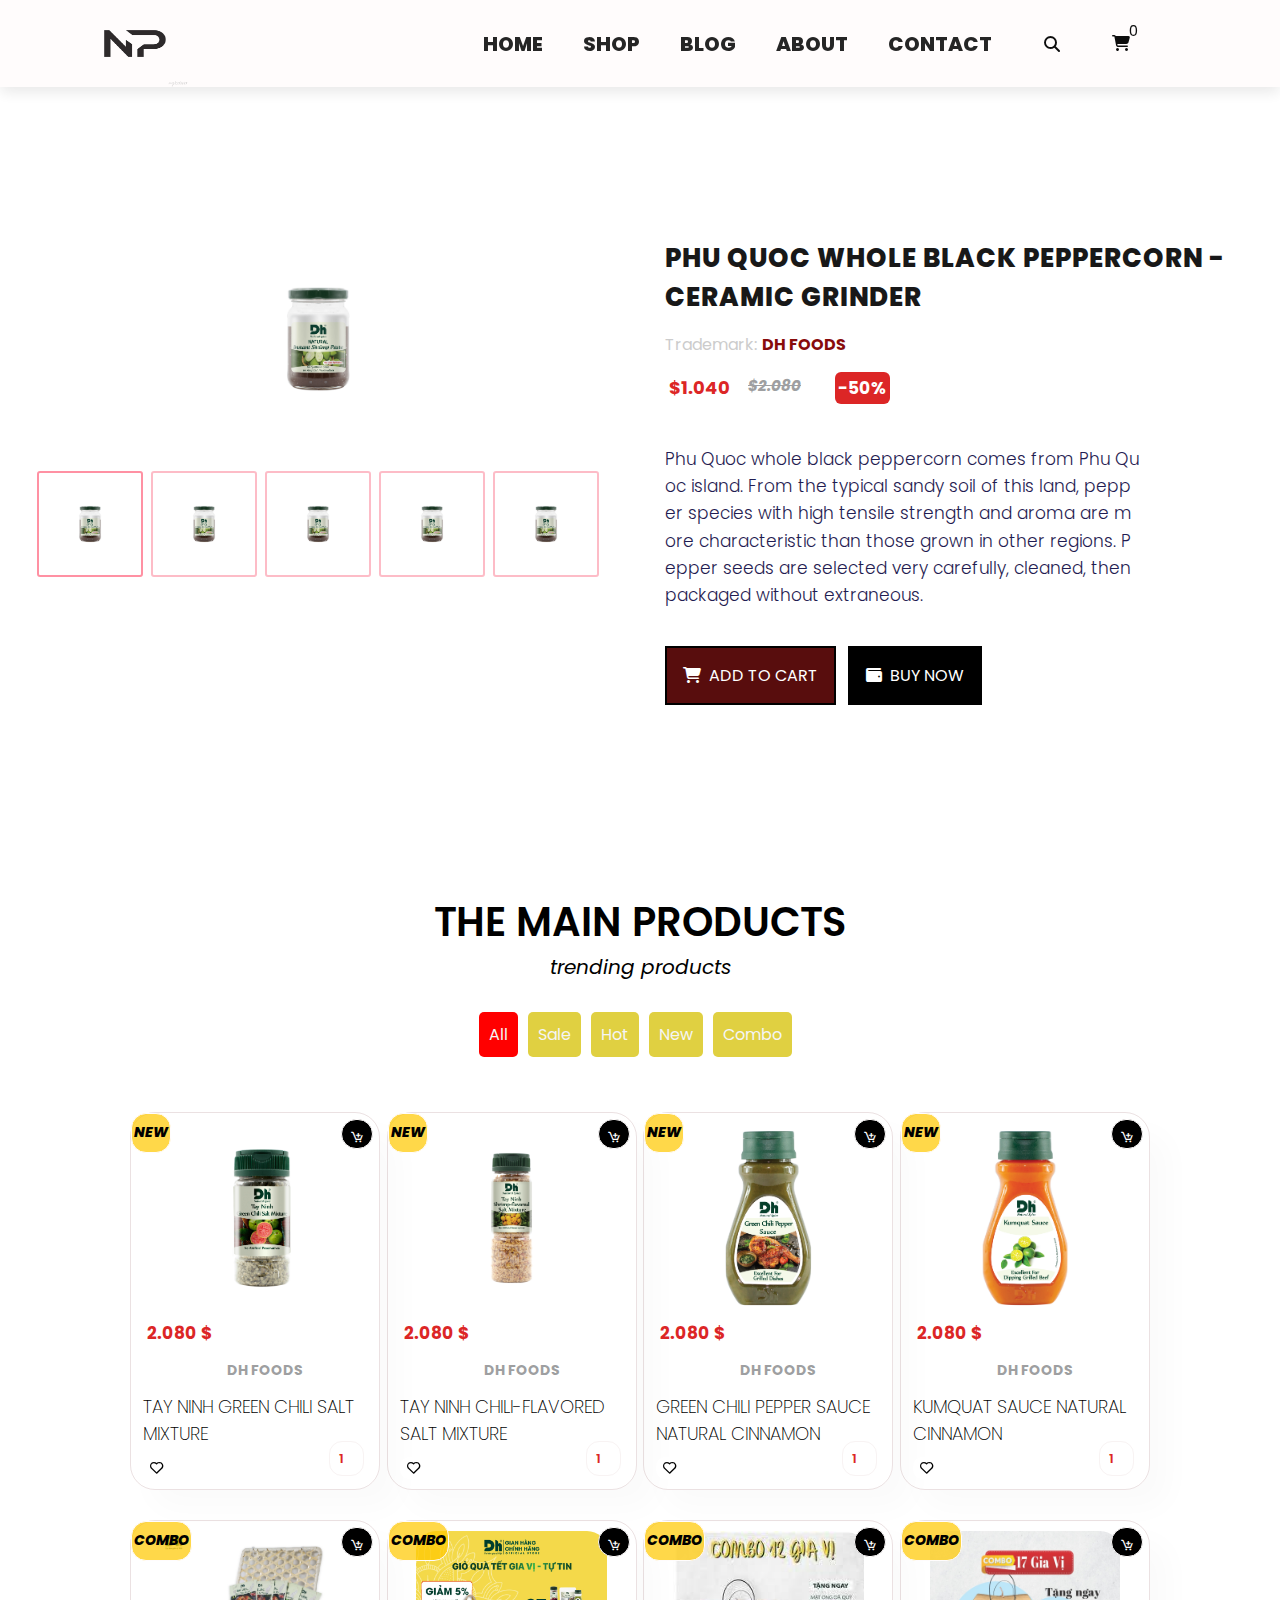
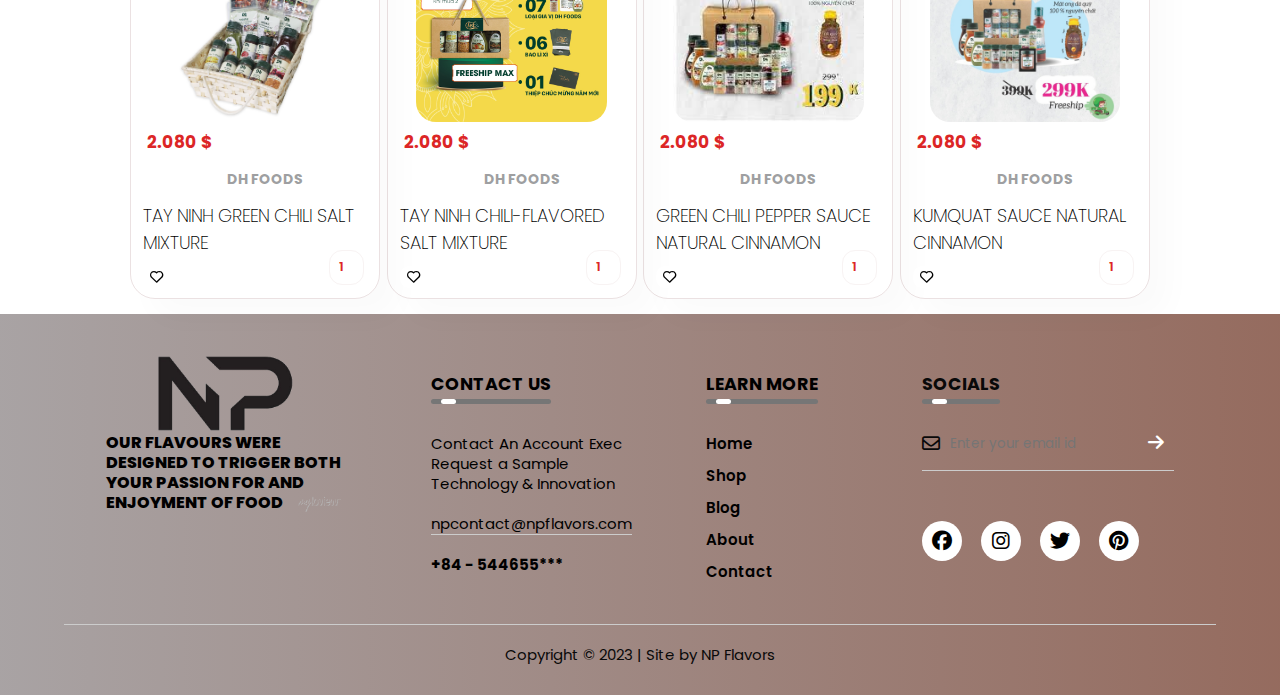
<file: page/sproduct4.html>
<!DOCTYPE html>
<html lang="en">
  <head>
    <link rel="icon" href="../img/logo.png">
    <meta charset="UTF-8" />
    <meta http-equiv="X-UA-Compatible" content="IE=edge" />
    <meta name="viewport" content="width=device-width, initial-scale=1.0" />
    <link rel="stylesheet" href="../css/style.css" />
    <title>PHU QUOC WHOLE BLACK</title>
    <link
      rel="stylesheet"
      href="https://cdnjs.cloudflare.com/ajax/libs/font-awesome/6.2.1/css/all.min.css"
    />
    <link href='https://unpkg.com/boxicons@2.1.4/css/boxicons.min.css' rel='stylesheet'>
  </head>
  <body>
    <!-- Header  -->
    <header>
      <a href="../index.html"><img src="../img/logo.png" class="logo" alt="picture" /></a>
      <!-- Nav -->
      <div>
        <ul id="navbar">
          <li><a href="../index.html">Home</a></li>
          <li><a href="../page/shop.html">Shop</a></li>
          <li><a href="../page/blog.html">Blog</a></li>
          <li><a href="../page/about.html">About</a></li>
          <li><a href="../page/contact.html">Contact</a></li>
          <li>
            <div class="search-box">
              <input
                class="search-txt"
                type="text"
                name=""
                placeholder="Type to search"
              />
              <a class="search-btn" href="#">
                <i class="fas fa-search"></i>
              </a>
            </div>
          </li>
          <li > 
            <div class="cart-icon">
              <p onclick="showcart()"
                ><i id="lg-bag" class="fa-solid fa-cart-shopping"></i>
                <span id="lg-bag" class="cart-number">0</span></a
              >
            </div>
            <div id="showcart">
              <table>
                <tr>
                  <th>ID</th>
                  <th>Image</th>
                  <th>Name</th>
                  <th>Price</th>
                  <th>Quantity</th>
                  <th>Money ($)</th>
                  <th>Delete </th>
                </tr>
                <tbody id="mycart"></tbody>
              </table>
              <br>
              <a class="pay-btn" href="../page/paycart.html">Pay</a>
              <button id="remove" onclick="removepr()">Remove</button>
            </div>
          </li>
          <i id="close-bar" class="fa-solid fa-xmark"></i>
        </ul>
      </div>
      <div id="mobile">
        <div class="cart-icon">
          <p onclick="showcart()"
            ><i class="fa-solid fa-cart-shopping"></i>
            <span id="cart-number">0</span></a
          >
        </div>
        <i id="bar" class="fa-solid fa-list"></i>
      </div>
      <!-- End Nav  -->
    </header>
    <!-- End Header  -->

    <!-- Product detail  -->
    <section id="products-details">
      <div class="main-wrapper">
        <div class="container">
          <div class="product-div">
            <div class="product-div-left">
              <div class="img-container">
                <img src="../img/products/productname4.png" alt="watch" />
              </div>
              <div class="hover-container">
                <div><img src="../img/products/productname4.png" /></div>
                <div><img src="../img/products/productname4.png" /></div>
                <div><img src="../img/products/productname4.png" /></div>
                <div><img src="../img/products/productname4.png" /></div>
                <div><img src="../img/products/productname4.png" /></div>
              </div>
            </div>
            <div class="product-div-right">
              <div class="product-name">
                <h5>PHU QUOC WHOLE BLACK PEPPERCORN - CERAMIC GRINDER</h5>
                <p>Trademark:<span>DH FOODS</span></p>
              </div>
              <div class="product-price">
                <span class="price-discount">$1.040</span>
                <span class="price-standard">$2.080</span>
                <span class="price-reduced">-50%</span>
              </div>
              <!-- <div class="product-select">
                <select>
                  <option selected>Select Size</option>
                  <option value="1">20</option>
                </select>
              </div> -->
             
              <div class="content-details">
                <p class="product-description">
                  Phu Quoc whole black peppercorn comes from Phu Quoc island. From the typical sandy soil of this land, pepper species with high tensile strength and aroma are more characteristic than those grown in other regions. Pepper seeds are selected very carefully, cleaned, then packaged without extraneous.
                </p>
              </div>
              <div class="btn-groups">
                <button type="button" class="add-cart-btn">
                  <i class="fas fa-shopping-cart"></i>add to cart
                </button>
                <button type="button" class="buy-now-btn">
                  <i class="fas fa-wallet"></i>buy now
                </button>
              </div>
            </div>
          </div>
        </div>
      </div>
    </section>
    <!-- End Product details  -->

    <!-- Product list  -->
    <section id="product1" class="section-p1">
      <div class="the-main"><h2>The main products</h2>
        <p>trending products</p></div>

        <div id="filter_button">     
          <a class="btn btn-primary active" data-filter="all">All</a>
          <!-- <a class="btn btn-primary" data-filter="price">Price</a> -->
          
          <a class="btn btn-primary" data-filter="sale">Sale</a>
          <a class="btn btn-primary" data-filter="hot">Hot</a>
          <a class="btn btn-primary" data-filter="new">New</a>
          <a class="btn btn-primary" data-filter="combo">Combo</a>
     </div>
      
      <div id="products-container">
  
       

        <div class="product" data-item="new">
          <div onclick="window.location.href='/sproduct10.html'" class="row img imgPr"><img src="../img/products/productname9.png" alt="" /></div>
          <div class="price">
            <p class="price-discount"><span> 2.080 </span> $ </p>
          </div>
          <h4 class="trademark">DH FOODS</h4>
          <h4 class="name">TAY NINH GREEN CHILI SALT MIXTURE</h4>
          <input type="number" name="soluong" min="1" max="10" value="1" />
            <button  onclick="addtocart(this)"><span onclick="window.location.href='paycart.html'">Buy now</span></button>
            <span class="freeship">New</span>
          <span onclick="addtocart(this)" class="card"><i class='bx bx-cart-add' ></i></span>
           <div class="rating">
            <span class="heard"><i class='bx bx-heart'></i></span>
          </div>
        </div>
        <div class="product" data-item="new">
          <div class="row img imgPr"><img src="../img/products/productname10.png" alt="" /></div>
          <div class="price">
            <p class="price-discount"><span> 2.080 </span> $ </p>
          </div>
          <h4 class="trademark">DH FOODS</h4>
          <h4 class="name">TAY NINH CHILI-FLAVORED SALT MIXTURE</h4>
          <input type="number" name="soluong" min="1" max="10" value="1" />
            <button  onclick="addtocart(this)"><span onclick="window.location.href='paycart.html'">Buy now</span></button>
            <span class="freeship">New</span>
          <span onclick="addtocart(this)" class="card"><i class='bx bx-cart-add' ></i></span>
           <div class="rating">
            <span class="heard"><i class='bx bx-heart'></i></span>
          </div>
        </div>
        <div class="product" data-item="new">
          <div class="row img imgPr"><img src="../img/products/productname11.png" alt="" /></div>
          <div class="price">
            <p class="price-discount"><span> 2.080 </span> $ </p>
          </div>
          <h4 class="trademark">DH FOODS</h4>
          <h4 class="name">GREEN CHILI PEPPER SAUCE NATURAL CINNAMON</h4>
         
          <input type="number" name="soluong" min="1" max="10" value="1" />
            <button  onclick="addtocart(this)"><span onclick="window.location.href='paycart.html'">Buy now</span></button>
            <span class="freeship">New</span>
          <span onclick="addtocart(this)" class="card"><i class='bx bx-cart-add' ></i></span>
           <div class="rating">
            <span class="heard"><i class='bx bx-heart'></i></span>
          </div>
        </div>
        <div class="product" data-item="new">
          <div class="row img imgPr"><img src="../img/products/productname12.png" alt="" /></div>
          <div class="price">
            <p class="price-discount"><span> 2.080 </span> $ </p>
          </div>
          <h4 class="trademark">DH FOODS</h4>
          <h4 class="name">KUMQUAT SAUCE NATURAL CINNAMON</h4>
          
          <input type="number" name="soluong" min="1" max="10" value="1" />
            <button  onclick="addtocart(this)"><span onclick="window.location.href='paycart.html'">Buy now</span></button>
            <span class="freeship">New</span>
          <span onclick="addtocart(this)" class="card"><i class='bx bx-cart-add' ></i></span>
           <div class="rating">
            <span class="heard"><i class='bx bx-heart'></i></span>
          </div>
        </div>

        <div class="product" data-item="combo">
          <div class="row img imgPr"><img src="../img/products/combo1.png" alt="" /></div>
          <div class="price">
            <p class="price-discount"><span> 2.080 </span> $ </p>
          </div>
          <h4 class="trademark">DH FOODS</h4>
          <h4 class="name">TAY NINH GREEN CHILI SALT MIXTURE</h4>
          <input type="number" name="soluong" min="1" max="10" value="1" />
            <button  onclick="addtocart(this)"><span onclick="window.location.href='paycart.html'">Buy now</span></button>
            <span class="freeship">Combo</span>
          <span onclick="addtocart(this)" class="card"><i class='bx bx-cart-add' ></i></span>
           <div class="rating">
            <span class="heard"><i class='bx bx-heart'></i></span>
          </div>
        </div>
        <div class="product"  data-item="combo">
          <div class="row img imgPr"><img src="../img/products/combo2.jpg" alt="" /></div>
          <div class="price">
            <p class="price-discount"><span> 2.080 </span> $ </p>
          </div>
          <h4 class="trademark">DH FOODS</h4>
          <h4 class="name">TAY NINH CHILI-FLAVORED SALT MIXTURE</h4>
          <input type="number" name="soluong" min="1" max="10" value="1" />
            <button  onclick="addtocart(this)"><span onclick="window.location.href='paycart.html'">Buy now</span></button>
            <span class="freeship">Combo</span>
          <span onclick="addtocart(this)" class="card"><i class='bx bx-cart-add' ></i></span>
           <div class="rating">
            <span class="heard"><i class='bx bx-heart'></i></span>
          </div>
        </div>
        <div class="product" data-item="combo">
          <div class="row img imgPr"><img src="../img/products/combo3.jpg" alt="" /></div>
          <div class="price">
            <p class="price-discount"><span> 2.080 </span> $ </p>
          </div>
          <h4 class="trademark">DH FOODS</h4>
          <h4 class="name">GREEN CHILI PEPPER SAUCE NATURAL CINNAMON</h4>
         
          <input type="number" name="soluong" min="1" max="10" value="1" />
            <button  onclick="addtocart(this)"><span onclick="window.location.href='paycart.html'">Buy now</span></button>
            <span class="freeship">Combo</span>
          <span onclick="addtocart(this)" class="card"><i class='bx bx-cart-add' ></i></span>
           <div class="rating">
            <span class="heard"><i class='bx bx-heart'></i></span>
          </div>
        </div>
        <div class="product"  data-item="combo">
          <div class="row img imgPr"><img src="../img/products/combo4.jpg" alt="" /></div>
          <div class="price">
            <p class="price-discount"><span> 2.080 </span> $ </p>
          </div>
          <h4 class="trademark">DH FOODS</h4>
          <h4 class="name">KUMQUAT SAUCE NATURAL CINNAMON</h4>
          
          <input type="number" name="soluong" min="1" max="10" value="1" />
            <button  onclick="addtocart(this)"><span onclick="window.location.href='paycart.html'">Buy now</span></button>
            <span class="freeship">Combo</span>
          <span onclick="addtocart(this)" class="card"><i class='bx bx-cart-add' ></i></span>
           <div class="rating">
            <span class="heard"><i class='bx bx-heart'></i></span>
          </div>
        </div>
      
  
      </div>
    </section>
    <!-- End Product list  -->

   <!-- footer  -->
   <section id="footer">
    <div class="row">
      <div class="col">
        <a href="#"><img class="logoo" src="../img/logofooter.png" alt="" /></a>
        <p class="gtlogo">
          Our flavours were designed to trigger both your passion for and enjoyment of food
        </p>
      </div>

      <div class="col">
        <h3>
          Contact Us
          <div class="underline"><span></span></div>
        </h3>
        <p>Contact An Account Exec</p>
        <p>Request a Sample</p>
        <p>Technology & Innovation</p>
        <p class="email-id">npcontact@npflavors.com</p>
        <h4>+84 - 544655***</h4>
      </div>

      <div class="col">
        <h3>
          Learn More
          <div class="underline"><span></span></div>
        </h3>
        <ul class="link-shop">
          <li><a class="active" href="../index.html">Home</a></li>
          <li><a href="../page/shop.html">Shop</a></li>
          <li><a href="../page/blog.html">Blog</a></li>
          <li><a href="../page/about.html">About</a></li>
          <li><a href="../page/contact.html">Contact</a></li>
        </ul>
      </div>
      <div class="col">
        <h3>
          Socials
          <div class="underline"><span></span></div>
        </h3>
        <form>
          <i class="fa-regular fa-envelope"></i>
          <input type="email" placeholder="Enter your email id" required />
          <button type="submit">
            <i class="fa-solid fa-arrow-right"></i>
          </button>
        </form>
        <div class="social-icon">
          <i class="fa-brands fa-facebook"></i>
          <i class="fa-brands fa-instagram"></i>
          <i class="fa-brands fa-twitter"></i>
          <i class="fa-brands fa-pinterest"></i>
        </div>
      </div>
    </div>
    <hr />
    <p class="copyright">Copyright © 2023 | Site by NP Flavors</p>
  </section>
    <script>
      const allHoverImages = document.querySelectorAll(
        ".hover-container div img"
      );
      const imgContainer = document.querySelector(".img-container");

      window.addEventListener("DOMContentLoaded", () => {
        allHoverImages[0].parentElement.classList.add("active");
      });

      allHoverImages.forEach((image) => {
        image.addEventListener("mouseover", () => {
          imgContainer.querySelector("img").src = image.src;
          resetActiveImg();
          image.parentElement.classList.add("active");
        });
      });

      function resetActiveImg() {
        allHoverImages.forEach((img) => {
          img.parentElement.classList.remove("active");
        });
      }
    </script>
    <script src="../js/main.js"></script>
    <script src="../js/product.js"></script>
  <!-- Code injected by live-server -->
<script>
	// <![CDATA[  <-- For SVG support
	if ('WebSocket' in window) {
		(function () {
			function refreshCSS() {
				var sheets = [].slice.call(document.getElementsByTagName("link"));
				var head = document.getElementsByTagName("head")[0];
				for (var i = 0; i < sheets.length; ++i) {
					var elem = sheets[i];
					var parent = elem.parentElement || head;
					parent.removeChild(elem);
					var rel = elem.rel;
					if (elem.href && typeof rel != "string" || rel.length == 0 || rel.toLowerCase() == "stylesheet") {
						var url = elem.href.replace(/(&|\?)_cacheOverride=\d+/, '');
						elem.href = url + (url.indexOf('?') >= 0 ? '&' : '?') + '_cacheOverride=' + (new Date().valueOf());
					}
					parent.appendChild(elem);
				}
			}
			var protocol = window.location.protocol === 'http:' ? 'ws://' : 'wss://';
			var address = protocol + window.location.host + window.location.pathname + '/ws';
			var socket = new WebSocket(address);
			socket.onmessage = function (msg) {
				if (msg.data == 'reload') window.location.reload();
				else if (msg.data == 'refreshcss') refreshCSS();
			};
			if (sessionStorage && !sessionStorage.getItem('IsThisFirstTime_Log_From_LiveServer')) {
				console.log('Live reload enabled.');
				sessionStorage.setItem('IsThisFirstTime_Log_From_LiveServer', true);
			}
		})();
	}
	else {
		console.error('Upgrade your browser. This Browser is NOT supported WebSocket for Live-Reloading.');
	}
	// ]]>
</script>
</body>
</html>
</file>
<file: css/style.css>
@import url("https://fonts.googleapis.com/css?family=Poppins:400,500,600,700&display=swap");

* {
  padding: 0;
  margin: 0;
  box-sizing: border-box;
  font-family: "Poppins", sans-serif;
}

:root {
  --header-color: #fffcfc;
  --blue-color: #0ea5e9;
  --red-color: #dc2626;
}

/* Home Page  */

/* Header  */
header {
  display: flex;
  justify-content: space-between;
  align-items: center;
  background-color: var(--header-color);
  padding: 0px 80px;
  position: sticky;
  top: -2px;
  left: 0;
  z-index: 999;
  box-shadow: 0 5px 15px rgba(0, 0, 0, 0.1);
  opacity: 95%;
}

header .logo {
  height: 87px;
  width: 110px;
}

/* Navbar  */
.section-p1 {
  margin-top: -50px;
  padding: 50px 80px;
}

#navbar {
  display: flex;
  align-items: center;
  justify-content: center;
  margin-right: 50px;
}

#navbar li {
  list-style: none;
  padding: 0px 20px;
  position: relative;
}

#navbar li > a:hover,
#navbar li > a.active {
  color: var(--red-color);
}

#navbar li > a.active::after,
#navbar li > a:hover::after {
  content: "";
  width: 30%;
  height: 2px;
  position: absolute;
  background: #9d0b0b;
  bottom: -4px;
  left: 20px;
}

#navbar li > a {
  text-decoration: none;
  font-size: 20px;
  text-transform: uppercase;
  font-weight: 800;
  color: #1a1a1a;
  transition: 0.3s ease-in-out;
}

#navbar li > a .active {
  transition: 0.2s ease-in-out;
}

#navbar .cart-icon {
  position: relative;
}

#navbar .cart-icon p {
  cursor: pointer;
  transition: 0.3s ease-in-out;
}

#navbar .cart-icon p i:hover {
  color: var(--red-color);
}

#navbar .cart-icon p:hover {
  opacity: 80%;
}

#navbar .cart-icon .cart-number {
  position: absolute;
  top: -12px;
  right: -8px;
  font-size: 15px;
  color: #000;
}

.navbar-blog {
  margin-bottom: 0px;
}

#mobile {
  display: none;
  align-items: center;
}

#close-bar {
  display: none;
}

/* End Navbar  */

/* Search box  */
search-box {
  position: absolute;
  top: 50%;
  left: 50%;
  transform: translate(-50%, -50%);
  background: #2f3640;
  height: 40px;
  border-radius: 40px;
  padding: 10px;
}

.search-box:hover > .search-txt {
  width: 240px;
  padding: 0 6px;
  top: 50px;
}

.search-box:hover > .search-btn {
  background: white;
  color: rgb(91, 7, 7);
}

.search-btn {
  float: right;
  width: 40px;
  height: 40px;
  border-radius: 50%;
  display: flex;
  justify-content: center;
  align-items: center;
  transition: 0.4s;
  text-decoration: none;
  color: #000;
}

.search-txt {
  border: none;
  background: none;
  outline: none;
  float: left;
  padding: 0;
  color: #000;
  font-size: 16px;
  transition: 0.4s;
  line-height: 40px;
  width: 0px;
}

/* End Search box  */
/* End Header  */

/* home slider  */
section {
  padding: 100px 200px;
}

.home {
  position: relative;
  width: 100%;
  min-height: 100vh;
  display: flex;
  justify-content: center;
  flex-direction: column;
  background: #ffeeeefe;
}

.home:before {
  z-index: 777;
  content: "";
  position: absolute;
  background: rgba(102, 45, 21, 0.3);
  width: 100%;
  height: 100%;
  top: 0;
  left: 0;
}

.home .content {
  z-index: 888;
  color: #040404;
  width: 70%;
  margin-top: 50px;
  display: none;
}

.home .content.active {
  display: block;
}

.home .content h1 {
  font-size: 4em;
  font-weight: 50;
  text-transform: uppercase;
  letter-spacing: 5px;
  line-height: 75px;
  margin-bottom: 40px;
}

.home .content h1 span {
  font-size: 1.2em;
  font-weight: 1000;
}

.home .content p {
  margin-bottom: 65px;
}

.home .content a {
  text-decoration: none;
  background-color: transparent;
  color: #ffffff;
  border: none;

  padding: 15px 50px;
  background: linear-gradient(
    to right,
    rgb(207, 40, 7),
    rgb(108, 38, 11),
    rgb(53, 11, 11)
  );
  border-radius: 5px;
  margin: 230px;
  cursor: pointer;
  font-size: 15px;
  font-weight: 700;
}

.home .content a:hover {
  opacity: 100%;
}

.home .media-icons {
  z-index: 888;
  position: absolute;
  right: 30px;
  display: flex;
  flex-direction: column;
  transition: 0.5s ease;
}

.home .media-icons a {
  color: #fff;
  font-size: 1.6em;
  transition: 0.3s ease;
}

.home .media-icons a:not(:last-child) {
  margin-bottom: 20px;
}

.home .media-icons a:hover {
  transform: scale(1.3);
}

.home img {
  z-index: 000;
  position: absolute;
  top: 0;
  left: 0;
  width: 100%;
  height: 100%;

  object-fit: cover;
}

.slider-navigation {
  z-index: 888;
  position: relative;
  display: flex;
  justify-content: center;
  align-items: center;
  transform: translateY(80px);
  margin-bottom: -500px;
}

.slider-navigation .nav-btn {
  width: 12px;
  height: 12px;
  background: #fff;
  border-radius: 50%;
  cursor: pointer;
  box-shadow: 0 0 2px rgba(255, 255, 255, 0.5);
  transition: 0.3s ease;
}

.slider-navigation .nav-btn.active {
  background: #cc0c0c;
}

.slider-navigation .nav-btn:not(:last-child) {
  margin-right: 20px;
}

.slider-navigation .nav-btn:hover {
  transform: scale(1.2);
}

.img-slide {
  position: absolute;
  width: 100%;
  clip-path: circle(0% at 0 50%);
}

.img-slide.active {
  clip-path: circle(150% at 0 50%);
  transition: 2s ease;
  transition-property: clip-path;
}

/* Responsive home slider  */
@media (max-width: 1040px) {
  header {
    padding: 12px 20px;
  }

  section {
    padding: 100px 20px;
  }

  .home .media-icons {
    right: 15px;
  }

  header .navigation {
    display: none;
  }

  header .navigation.active {
    position: fixed;
    width: 100%;
    height: 100vh;
    top: 0;
    left: 0;
    display: flex;
    justify-content: center;
    align-items: center;
    background: rgba(1, 1, 1, 0.5);
  }

  header .navigation .navigation-items a {
    color: #222;
    font-size: 1.2em;
    margin: 20px;
  }

  header .navigation .navigation-items a:before {
    background: #222;
    height: 5px;
  }

  header .navigation.active .navigation-items {
    background: #fff;
    width: 600px;
    max-width: 600px;
    margin: 20px;
    padding: 40px;
    display: flex;
    flex-direction: column;
    align-items: center;
    border-radius: 5px;
    box-shadow: 0 5px 25px rgb(1 1 1 / 20%);
  }

  .menu-btn {
    background: url(menu.png) no-repeat;
    background-size: 30px;
    background-position: center;
    width: 40px;
    height: 40px;
    cursor: pointer;
    transition: 0.3s ease;
  }

  .menu-btn.active {
    z-index: 999;
    background: url(close.png) no-repeat;
    background-size: 25px;
    background-position: center;
    transition: 0.3s ease;
  }
}

@media (max-width: 560px) {
  .home .content h1 {
    font-size: 3em;
    line-height: 60px;
  }
}

/* end Responsive home slider  */

/* end home slider  */

/* Feature  */

/* End Feature  */

/* Products  */
#product1 {
  margin-bottom: -100px;
  text-align: center;
}

#product1 .the-main {
  margin-top: 20px;
  margin-bottom: -50px;
}

#product1 > div > h2 {
  font-size: 40px;
  font-weight: 600;
  text-transform: uppercase;
}

#product1 > div > p {
  font-style: italic;
  font-size: 20px;
}

#product1 #products-container {
  margin: 50px 50px;
  display: flex;
  justify-content: space-between;
  padding-top: 20px;
  flex-wrap: wrap;
}

#product1 .product {
  position: relative;
  width: 23%;
  min-width: 250px;
  padding: 10px 12px;
  border: 1px solid #6a1f2422;
  border-radius: 25px;
  box-shadow: 20px 20px 30px rgba(0, 0, 0, 0.02);
  margin: 15px 0;
  transition: 0.2s ease-in-out;
}

#product1 .product:hover {
  box-shadow: 20px 20px 30px rgba(0, 0, 0, 0.1);
  border: 3px solid red;
}

#product1 .product .freeship {
  position: absolute;
  top: 0px;
  left: 0px;
  cursor: default;
  height: 40px;
  color: rgb(0, 0, 0);
  border: 1px solid var(--header-color);
  border-radius: 15px;
  font-size: 14px;
  background-color: #ffc800b6;
  padding-top: 8px;
  padding-left: 2px;
  padding-right: 2px;
  font-weight: 800;
  text-transform: uppercase;
  font-style: oblique;
}

#product1 .product .card {
  position: absolute;
  top: 6px;
  right: 6px;
  cursor: pointer;
  height: 30px;
  color: rgb(255, 255, 255);
  border: 1px solid var(--header-color);
  border-radius: 15px;
  font-size: 14px;
  background-color: #000000;
  padding: 8px;

  font-weight: 800;
  text-transform: uppercase;
  font-style: oblique;
}

#product1 .product:hover .card {
  background-color: #b73602;
  color: white;
}

#product1 .product img {
  cursor: pointer;
  width: 100%;
  border-radius: 20px;
  transition: 0.5s;
}

#product1 .product:hover img {
  cursor: pointer;
  width: 95%;
  border-radius: 20px;
  transform: translateY(-30px) rotate(-10deg);
}

#product1 .product .trademark {
  padding: 5px 0px;
  text-align: center;
  color: #9e9fa1;
  font-weight: 700;
  font-size: 14px;
  cursor: pointer;
  margin-top: 2px;
  width: 42%;
  margin-left: 75px;
}

#product1 .product .name {
  padding: 5px 0px;
  text-align: start;
  font-weight: 200;

  color: #000;
  font-size: 18px;
  margin-top: 2px;
  margin-bottom: 5px;
}

#product1 .product > input {
  text-align: center;
  width: 35px;
  height: 35px;
  font-size: 13px;
  font-weight: 600;
  position: absolute;
  bottom: 13px;
  right: 15px;
  border: 1px solid #f8f3f3;
  color: var(--red-color);
  outline: none;
  border-radius: 13px;
  padding-left: 5px;
}

#product1 .product > button > span {
  padding: 20px 41px;
}

#product1 .product > button {
  position: absolute;
  right: 72px;
  bottom: -10px;
  padding: 7px 0px;
  font-size: 12px;
  border: none;
  outline: none;
  text-transform: uppercase;
  cursor: pointer;
  background-color: rgba(199, 32, 32, 0.877);
  color: #ffffff;
  font-weight: 600;
  border-radius: 10px;
  visibility: hidden;
  opacity: 0;
  transition: 0.5s;
}

#product1 .product:hover > button {
  visibility: visible;
  opacity: 100;
  bottom: 7px;
}

#product1 .product > button:hover {
  opacity: 100%;
  box-shadow: 20px 20px 30px rgb(0 0 0 / 3%);
  background-color: #0e3b50;
  color: white;
}

#product1 .product .trademark:hover {
  color: var(--red-color);
}

#product1 .product .price {
  display: flex;
  font-weight: 700;
  padding: 5px 0px;
  position: relative;
}

#product1 .product .price .price-discount {
  padding: 2px 4px;
  margin-right: 10px;
  font-size: 17px;
  color: var(--red-color);
}

#product1 .product .price .price-standard {
  padding: 2px 4px;
  text-decoration: line-through;
  font-size: 15px;
  color: #9e9fa1;
  font-style: italic;
}

#product1 .product .price .price-reduced {
  position: absolute;
  right: 60px;
  color: #fff;
  background-color: var(--red-color);
  border-radius: 6px;
}

#product1 .rating {
  width: 22px;
  height: 22px;

  background-color: #ffffffb6;
  cursor: pointer;

  border-radius: 40%;
}

#product1 .rating:hover {
  color: #ffc904fa;
  cursor: pointer;
  border-radius: 40%;
}

/*
End Prodcuts  */

/* Banner 2  */
#banner2 {
  display: flex;
  flex-direction: column;
  justify-content: center;
  text-align: center;
  align-items: center;
  background-image: url(../img/banner/bannernews3.jpg);
  width: 100%;
  height: 400px;
  background-size: cover;
  background-position: top;
  margin: 2 px 0px;
  box-shadow: rgba(107, 11, 11, 0.1) 0px 5px 15px;
  border-radius: 20px;
  transition: 1s;
}

#banner2 h4 {
  color: #075207c7;
  font-size: 35px;
  padding: 0px 0;
  margin-top: 0px;
}

#banner2 h2 {
  color: #000000;
  margin-top: 20px;
}

#banner2 h2 span {
  color: #ff0606;
}

#banner2 > .normal {
  margin-top: 100px;
}

button.normal {
  font-weight: bold;
  font-size: 14px;
  padding: 15px 104px;
  background-color: rgb(255, 89, 0);
  color: #141010;
  border-radius: 4px;
  cursor: pointer;
  border: none;
  outline: none;
  transition: 0.2s;
  margin-top: 50px;

  transition: 0.5s;
}

button.white {
  font-weight: 900px;
  font-size: 13px;
  padding: 10px 30px;
  color: #030303;
  background-color: transparent;
  cursor: pointer;
  border: 1px solid #141414;
  outline: none;
  transition: 0.2s;
  text-transform: uppercase;
}

#banner2 button:hover {
  background-color: rgb(34, 51, 89);
  color: #e4f5f9;
}

/* End Banner 2  */

/* Banner buy  */
#sm-banner {
  display: flex;
  justify-content: space-between;
  flex-wrap: wrap;
  margin-top: -137px;
}

#sm-banner .banner-box {
  display: flex;
  flex-direction: column;
  justify-content: end;

  align-items: end;
  background-image: url(../img/banner/banner4.jpg);
  min-width: 660px;
  height: 700px;
  background-size: cover;
  background-position: bottom;
  padding: 30px;
  border: 2px solid rgb(221, 204, 172);
  border-radius: 10px;
}

#sm-banner:hover .banner-box {
  box-shadow: 20px 20px 30px rgba(17, 17, 17, 0.1);
  opacity: 95%;
  border: 1px solid rgb(71, 3, 3);
}

#sm-banner .banner-box2 {
  display: flex;
  flex-direction: column;
  justify-content: end;
  align-items: end;
  background-image: url(../img/banner/banner5.png);
  min-width: 660px;
  height: 700px;
  background-size: cover;
  background-position: top;
  padding: 30px;
  border: 2px solid rgb(221, 204, 172);
  border-radius: 10px;
}

#sm-banner h4 {
  color: #000000;
  font-size: 20px;
  font-weight: 300;
}

#sm-banner h2 {
  color: #000000;
  font-size: 28px;
  font-weight: 800;
}

#sm-banner span {
  color: #0c0000;
  font-size: 14px;
  font-weight: 500;
  padding-bottom: 15px;
}

#sm-banner .banner-box button {
  margin-bottom: -5px;
  background: rgba(204, 16, 16, 0.919);
  border: 1px solid var(--blue-color);
  border-radius: 10px;
  cursor: pointer;
}

#sm-banner .banner-box button:hover {
  margin-bottom: -5px;
  background: rgba(7, 32, 102, 0.919);
  border: 1px solid var(--blue-color);
  border-radius: 10px;
  color: white;
}

/* End Banner buy  */

/* Banner 3  */
#banner3 {
  display: flex;
  justify-content: space-between;
  flex-wrap: wrap;
  padding: 0 80px;
}

#banner3 .banner-box {
  display: flex;
  flex-direction: column;
  justify-content: center;
  align-items: flex-start;
  background-image: url(../img/banner/banner6.jpg);
  min-width: 30%;
  height: 400px;
  background-size: cover;
  background-position: top;
  padding: 20px;
  margin-bottom: 10px;
  border: 2px solid rgba(208, 172, 157, 0.379);
  border-radius: 10px;
}

#banner3:hover .banner-box {
  box-shadow: 20px 20px 30px rgba(17, 17, 17, 0.1);
  opacity: 95%;
  border: 1px solid rgb(71, 3, 3);
}

#banner3 .banner-box2 {
  background-image: url(../img/banner/banner7.jpg);
}

#banner3 .banner-box2 > h2 {
  color: #000;
}

#banner3 .banner-box3 {
  background-image: url(../img/banner/banner8.jpg);
}

#banner3 h2 {
  text-transform: uppercase;
  color: #000000;
  font-weight: 900;
  font-size: 22px;
  margin-top: -230px;
  margin-left: 100px;
}

#banner3 h3 {
  font-style: italic;
  font-weight: bold;
  color: #000000;
  font-weight: 800;
  font-size: 15px;
  margin-left: 70px;
}

/* End Banner 3  */

/* Newsletter  */
#newsletter {
  margin: 35px 0px;
  margin-bottom: 1px;
  display: flex;
  justify-content: space-between;
  flex-wrap: wrap;
  align-items: center;
  background: linear-gradient(to right, #edd8dead, #bbf3e5);
  color: #090909;
  background-repeat: no-repeat;
  background-position: 20% 30%;
  background-color: #292d3d;
  box-shadow: rgb(0 0 0 / 10%) 0px 5px 15px;
}

#newsletter .newstext h4 {
  color: #d40a0a;
  text-transform: uppercase;
  font-weight: bold;
  font-size: 20px;
  margin-bottom: 10px;
}

#newsletter .newstext p {
  align-items: center;
  color: #12205ac3;
  text-transform: inherit;
  font-weight: 600;
  font-size: 17px;
}

#newsletter p span {
  color: #fbff00;
}

#newsletter .form {
  display: flex;
  width: 40%;
  justify-content: center;
  align-items: center;
}

#newsletter input {
  margin-top: 20px;
  font-weight: 800;
  color: red;
  border-radius: 7px;
  padding: 15px 30px;
  height: 50px;
  font-size: 14px;
  width: 100%;
  border: 1px solid transparent;
  outline: none;
  height: 50px;
  border-radius: 4px;
  border-top-left-radius: none;
  border-bottom-left-radius: none;
  background-color: #ebdfdf;
}

#newsletter button {
  margin-top: 20px;
  padding: 13px 13px;
  font-size: 16px;
  margin-left: 5px;
  background-color: rgba(180, 41, 6, 0.878);
  color: #e6dcdc;
  white-space: nowrap;
  border-radius: 10px;
  text-transform: uppercase;
  font-weight: 800;
  cursor: pointer;
}

#newsletter button:hover {
  background-color: rgba(37, 6, 95, 0.878);
  color: #e6dcdc;
}

/* End Newsletter  */

/* Footer  */
#footer {
  margin-top: 0px;
  width: 100%;
  /* position: absolute; */

  background: linear-gradient(to right, #44383a76, #571501a1);
  color: #090909;
  padding: 50px 0px 30px;
  /* border-top-left-radius: 125px; */
  font-size: 15px;
  line-height: 20px;
}

#footer .logoo {
  width: 95%;
  margin-top: -100px;
}

#footer .gtlogo {
  margin-top: -80px;
  font-size: 16px;
  font-weight: 800;
  color: black;
  text-transform: uppercase;
}

.row {
  width: 85%;
  margin: auto;
  display: flex;
  align-items: flex-start;
  justify-content: space-between;
  flex-wrap: wrap;
}

.col {
  flex-basis: 25%;
  padding: 10px;
}

.col:nth-child(2),
.col:nth-child(3) {
  flex-basis: 15%;
  color: #000;
}

.col h3 {
  width: fit-content;
  margin-bottom: 40px;
  position: relative;
  text-transform: uppercase;
}

.col > .col-line {
  font-size: 17.55px;
  font-weight: 600;
}

.col > .col-size {
  font-size: 15px;
}

.col > .col-margin {
  margin-bottom: 0px;
}

.col .email-id {
  width: fit-content;
  margin: 20px 0;
  border-bottom: 1px solid #ccc;
}

.col .link-shop li {
  list-style: none;
  margin-bottom: 12px;
}

.col .link-shop li a {
  font-weight: 600;
  text-decoration: none;
  color: #000000;
}

.col .link-shop li a:hover {
  color: rgb(210, 0, 0);
}

.col form {
  padding-bottom: 15px;
  display: flex;
  align-items: center;
  justify-content: space-between;
  border-bottom: 1px solid #ccc;
  margin-bottom: 50px;
}

.col form i {
  font-size: 18px;
  margin-right: 10px;
}

.col form input {
  width: 100%;
  background: transparent;
  color: #000;
  border: 0;
  outline: none;
}

.col form button {
  background: transparent;
  border: 0;
  outline: none;
  cursor: pointer;
}

.col form button i {
  font-size: 18px;
  color: #fff;
}

.col .social-icon i {
  width: 40px;
  height: 40px;
  border-radius: 50%;
  text-align: center;
  line-height: 40px;
  font-size: 20px;
  color: #000;
  background: #ffffff;
  margin-right: 15px;
  cursor: pointer;
}

.col .social-icon i:hover {
  color: red;
}

.col .underline {
  width: 100%;
  height: 5px;
  background: #767676;
  border-radius: 3px;
  position: absolute;
  top: 25px;
  left: 0;
  overflow: hidden;
}

.col .underline span {
  width: 15px;
  height: 100%;
  background: #ffffff;
  border-radius: 3px;
  position: absolute;
  top: 0;
  left: 10px;
  animation: moving 2s linear infinite;
}

@keyframes moving {
  0% {
    left: -20px;
  }

  100% {
    left: 100%;
  }
}

hr {
  width: 90%;
  border: 0;
  border-bottom: 1px solid #ccc;
  margin: 20px auto;
}

.copyright {
  text-align: center;
}

/* End Footer  */

/* End Home Page  */

/* Shop Page  */
#product1 #filter_button {
  display: flex;
  justify-content: center;
  align-items: center;
  margin-top: 80px;
  margin-bottom: -30px;
}

#product1 #filter_button .btn {
  padding: 10px;
  color: whitesmoke;
  background-color: rgb(224, 208, 65);
  margin-right: 10px;
  border-radius: 5px;
  cursor: pointer;
}

#product1 #filter_button .active {
  background-color: red;
}

.input-group {
  margin-top: 20px;
  margin-bottom: 5px;
  display: flex;
  justify-content: center;
  align-items: center;
}

#search-input {
  padding: 10px 15px;
  width: 50%;
  border: 1px solid #ccc;
  font-size: 15px;
}

#button-search {
  font-size: 15px;
  font-weight: 500;
  border: 1px solid #ccc;
  padding: 10px 15px;
  margin-left: 2px;
  background-color: rgb(122, 9, 9);
  color: #ffffff;
  cursor: pointer;
  opacity: 85%;
  transition: 0.2s ease-in-out;
}

#button-search:hover {
  opacity: 100%;
}

#page-header {
  background-image: url(../img/banner/shoppage2.jpg);
  width: 100%;
  height: 31vh;
  display: flex;
  justify-content: center;
  text-align: center;
  flex-direction: column;
  padding: 14px;
  margin-bottom: 80px;
}

#page-header > h2 {
  color: yellow !important;
  font-size: 40px !important;
}

#page-header h2,
#page-header p {
  color: #ffffff;
  font-size: 35px;
}

#pagination {
  text-align: center;
}

#pagination a {
  text-decoration: none;
  background-color: rgb(117, 16, 16);
  padding: 5px 10px;
  border-radius: 4px;
  color: #ffffff;
  font-weight: 600;
}

/* End Shop Page  */

/* product details  */
img {
  width: 100%;
  display: block;
  border-radius: 10px;
}

.main-wrapper {
  min-height: 65vh;
  background-color: #f1f1f1;
  display: flex;
  align-items: center;
  justify-content: center;
}

.product-div {
  padding: 2rem 0;
  display: grid;
  grid-template-columns: repeat(2, 1fr);
  background-color: #fff;
  border-radius: 3px;
  column-gap: 10px;
  height: 65vh;
  width: 100vw;
}

.product-div-left {
  padding: 20px;
}

.product-div-right {
  padding: 20px;
}

.img-container img {
  width: 200px;
  margin: 0 auto;
}

.hover-container {
  display: flex;
  flex-wrap: wrap;
  align-items: center;
  justify-content: center;
  margin-top: 32px;
}

.hover-container div {
  border: 2px solid rgba(252, 160, 175, 0.7);
  padding: 1rem;
  border-radius: 3px;
  margin: 0 4px 8px 4px;
  display: flex;
  align-items: center;
  justify-content: center;
}

.active {
  border-color: rgb(255, 145, 163) !important;
}

.hover-container div:hover {
  border-color: rgb(255, 145, 163);
}

.hover-container div img {
  width: 70px;
  cursor: pointer;
  scale: 1;
}

.product-div-right span {
  display: block;
}

.product-name > h5 {
  font-size: 26px;
  margin-bottom: 5px;
  font-weight: 800;
  letter-spacing: 1px;
  opacity: 0.9;
}

.product-name p {
  display: flex;
  padding: 10px 0px;
  color: #cccccc;
}

.product-name p span {
  font-weight: 700;
  color: rgb(136, 11, 11);
  padding: 0 5px;
  cursor: pointer;
}

.product-name p span:hover {
  color: var(--red-color);
}

.product-div-right .product-price {
  display: flex;
  font-weight: 700;
  padding: 5px 0px;
  font-size: 17px;
}

.product-price .price-discount {
  padding: 2px 4px;
  margin-right: 10px;
  font-size: 18px;
  color: var(--red-color);
}

.product-price .price-standard {
  padding: 2px 4px;
  text-decoration: line-through;
  font-size: 15px;
  color: #9e9fa1;
  font-style: italic;
}

.product-price .price-reduced {
  padding: 3px 3px;
  margin-left: 30px;
  color: #fff;
  background-color: var(--red-color);
  border-radius: 6px;
}

.product-select select {
  margin-bottom: 15px;
  font-size: 15px;
  outline: none;
  border: 1px solid #ccc;
  padding: 2px px;
}

.content-details {
  padding: 15px 0px;
}

.rating {
  float: left;
  bottom: 10px;
  display: flex;
  transform: rotateY(180deg);
}

.rating input {
  display: none;
}

.rating label {
  margin-left: 8px;
  /* width: 50px; */
  display: block;
  cursor: pointer;
  /* background: #ccc; */
}

.rating label:before {
  content: "\f005";
  font-family: fontAwesome;
  position: relative;
  display: block;
  font-size: 20px;
  color: #101010;
}

.rating label:after {
  content: "\f005";
  font-family: fontAwesome;
  position: absolute;
  display: block;
  font-size: 20px;
  color: #ffee00;
  top: 0;
  opacity: 0;
  transition: 0.5s;
  text-shadow: 0 2px 5px rgba(0, 0, 0, 0.5);
}

.rating label:hover:after,
.rating label:hover ~ label:after,
.rating input:checked {
  opacity: 1;
}

.product-description {
  word-break: break-all;
  width: 80%;
  font-weight: 800;
  line-height: 1.6;
  font-weight: 300;
  opacity: 0.9;
  margin-top: 22px;
  font-size: 17px;
  color: #0a0540;
}

.btn-groups {
  margin-top: 22px;
}

.btn-groups button {
  display: inline-block;
  font-size: 16px;
  font-family: inherit;
  text-transform: uppercase;
  padding: 15px 16px;
  color: #fff;
  cursor: pointer;
  transition: all 0.3s ease;
}

.btn-groups button .fas {
  margin-right: 8px;
}

.add-cart-btn {
  background-color: rgb(88, 13, 13);
  border: 2px solid black;
  margin-right: 8px;
}

.add-cart-btn:hover {
  background-color: #fff;
  color: var(--blue-color);
}

.buy-now-btn {
  background-color: #000;
  border: 2px solid #000;
}

.buy-now-btn:hover {
  background-color: #fff;
  color: #000;
}

/* Responsive  */
@media screen and (max-width: 992px) {
  .product-div {
    grid-template-columns: 100%;
  }

  .product-div-right {
    text-align: center;
  }

  .product-rating {
    justify-content: center;
  }

  .product-description {
    max-width: 400px;
    margin-right: auto;
    margin-left: auto;
  }
}

@media screen and (max-width: 400px) {
  .btn-groups button {
    width: 100%;
    margin-bottom: 10px;
  }
}

/* End responsive  */
/* End product details  */

/* blog  */

/* .card-body {
    height: 500px;
} */
.card:hover {
  box-shadow: 5px 5px 8px 3px #aaa;
  cursor: pointer;
}

/* end blog  */

/* About Shop Page  */
#form-search {
  background: #040e27;
  padding: 50px 0;
}

.about-banner {
  position: absolute;
  top: 20%;
  right: 10%;
}

.about-banner h1 {
  margin: 20px 0px 20px;
  font-size: 75px;
  color: #930c0c;
}

.about-banner h3 {
  font-size: 25px;
  margin-bottom: 50px;
}

.about-banner h4 {
  letter-spacing: 2px;
  font-size: 20px;
}

/* Newslatter  */
.newslatter form {
  max-width: 100%;
}

.newslatter form .input-about:first-child {
  width: 85%;
  padding: 14px 10px 14px 15px;
  border: 2px solid rgb(87, 2, 2);
  border-radius: 30px;
}

.newslatter form .input-about:last-child {
  position: relative;
  display: inline-block;
  outline: none;
  border: none;
  padding: 12px 30px;
  border-radius: 30px;
  background-color: rgb(154, 79, 38);
  color: rgb(9, 3, 50);
  box-shadow: 0px 0px 5px #000, 0px 0px 15px #858585;
  top: -48px;
  cursor: pointer;
  left: 200px;
}

.newslatter form input:last-child:hover {
  opacity: 80%;
}

/* End newslatter  */

/* about main  */
.about {
  margin-top: -5px;
  width: 100%;
  padding: 100px 0px;
  background-color: #f6f9fb;
}

.about .about-main {
  display: flex;
}

.about-img {
  margin-left: 50px;
}

.about-text {
  width: 100%;
  display: block;
  margin-right: 200px;
  margin-left: 200px;
}

.about-text > h2 {
  font-size: 30px;
  color: #000;
  letter-spacing: 2px;
}

.about-text p {
  width: 95%;
  font-weight: 600;
  color: #929191;
  margin-top: 60px;
  line-height: 2;
  text-align: justify;
  padding-bottom: 35px;
  letter-spacing: 1;
}

.about-text button {
  background-color: rgb(109, 10, 10);
  color: white;
  text-transform: uppercase;
  border: 2px solid transparent;
  font-weight: bold;
  padding: 13px 30px;
  border-radius: 30px;
  transition: 0.4s;
}

.about-text button span {
  font-weight: 1000;
}

.about-text button:hover {
  background-color: transparent;
  border: 2px solid rgb(13, 13, 120);
  cursor: pointer;
  color: black;
}

/* end about main  */

/* reassurance  */
.reassurance {
  padding: 50px 0;
  background: #fff;
  border-top: 1px solid #a2a2a2;
  display: flex;
  justify-content: space-between;
  align-items: center;
}

.reassurance .reassurance-container {
  list-style: none;
  text-align: center;
  width: 100%;
  max-width: 1200px;
  margin: 0 auto;
}

.reassurance .reassurance-container li {
  display: inline-block;
  list-style: none;
  padding: 2rem 0;
}

.reassurance .reassurance-container li p {
  width: 150px;
  display: block;
  font-size: 15px;
  margin-left: 50px;
  text-align: center;
  color: #9e9fa1;
  margin: 0;
  font-size: 1rem;
  line-height: 1.25rem;
  text-align: center;
}

.reassurance .reassurance-container li img {
  height: 95px;
  margin-bottom: -3px;
  transition: all 0.3s;
  filter: grayscale(100%) opacity(0.5);
}

.reassurance .reassurance-container li img:hover {
  filter: none;
}

/* end reassurance */

/* support  */
.support-me {
  width: 100%;
  height: 290px;
  background-color: #f6f9fb;
  display: flex;
  align-items: center;
  flex-direction: column;
  justify-content: center;
}

.support-me p {
  text-transform: uppercase;
  font-size: 20px;
  font-weight: bold;
  margin-bottom: 25px;
}

.support-me .button-two {
  text-transform: uppercase;
  background-color: rgb(84, 9, 9);
  color: white;
  text-decoration: none;
  border: 2px solid transparent;
  font-weight: bold;
  padding: 13px 30px;
  border-radius: 30px;
  transition: 0.4s;
}

.support-me .button-two:hover {
  background-color: transparent;
  border: 2px solid var(--blue-color);
  cursor: pointer;
  color: black;
}

/* end support  */

/* flow me  */
.folow-me {
  position: relative;
  width: 100%;
  height: 400px;
  display: flex;
  flex-direction: column;
  align-items: center;
  justify-content: center;
}

.folow-me p:nth-child(1) {
  font-size: 30px;
  margin-bottom: 20px;
  font-weight: bold;
}

.folow-me p:nth-child(2) {
  font-size: 17px;
  width: 500px;
  text-align: center;
  line-height: 26px;
}

.folow-me .social {
  display: flex;
}

.folow-me .social a {
  text-decoration: none;
  width: 45px;
  height: 45px;
  display: flex;
  align-items: center;
  justify-content: center;
  background: rgb(228, 221, 221);
  border-radius: 50%;
  margin: 22px 10px;
  font-size: 20px;
  transition: 0.3s ease-in-out;
  color: rgb(3, 63, 159);
  border-radius: 50%;
}

.folow-me .social a:hover {
  transform: scale(1.3);
  color: red;
}

/* end flow me  */
/* End About Shop Page  */

/* contact  */
#form-details {
  margin: 30px;
  padding: 80px;
  border: 1px solid #e1e1e1;
}

#form-details form h2 {
  text-transform: uppercase;
  font-size: 30px;
}

#form-details form input,
#form-details form textarea {
  width: 100%;
  padding: 15px 15px;
  outline: none;
  margin-bottom: 20px;
  border: 1px solid #e1e1e1;
}

#form-details form button {
  background-color: rgb(122, 5, 5);
  color: #fff;
  border: none;
  font-size: 18px;
  transition: 0.5s ease-in-out;
}

#form-details form button:hover {
  opacity: 80%;
}

#form-details .people div {
  padding-bottom: 25px;
  display: flex;
  align-items: flex-start;
}

#form-details .people i {
  font-size: 65px;
  margin-right: 15px;
}

#form-details .people div p {
  margin: 0;
  font-size: 13px;
  line-height: 25px;
}

#form-details .people div p span {
  display: block;
  font-size: 16px;
  font-weight: 600;
  color: #000;
}

#contact-details {
  display: flex;
}

#contact-details .details {
  width: 50%;
}

#contact-details .details span {
  font-size: 17px;
}

#contact-details .details h2 {
  font-size: 23px;
  line-height: 35px;
  padding: 20px 0px;
}

#contact-details .details h3 {
  font-size: 18px;
  padding-bottom: 15px;
}

#contact-details .details li {
  list-style: none;
  padding: 10px 1px;
  color: #1b5633;
}

#contact-details .details li i {
  font-size: 14px;
}

#contact-details .map {
  width: 50%;
}

.place {
  margin-left: 30px;
}

.phone {
  margin-left: 25px;
}

.gmail {
  margin-left: 20px;
}

.social-media-list {
  font-size: 25px;
  text-align: center;
  width: 100%;
}

.social-media-list li {
  position: relative;
  display: inline-block;
  height: 60px;
  width: 60px;
  margin: 10px 3px;
  line-height: 60px;
  border-radius: 50%;
  color: #000000;
  background-color: rgb(255, 255, 255);
  cursor: pointer;
  transition: all 0.4s ease-in-out;
}

.social-media-list li:after {
  content: "";
  position: absolute;
  top: 0;
  left: 0;
  width: 60px;
  height: 60px;
  border-radius: 50%;
  box-shadow: 1px 1px 1px 1px rgb(26, 30, 30, 27);
  transition: all 0.4s ease-in-out;
}

.social-media-list li:hover {
  background-color: rgb(207, 27, 24);
}

.social-media-list li a {
  color: #062292;
}

.social-media-list li:hover a {
  color: #ffffff;
}

.form-img {
  padding: 10px 0px 10px 40px;
  width: 45%;
  float: right;
}

.form-img hr {
  width: 50%;
  margin: 10px auto;
  border: 2px ridge #0ea5e9;
}

.form-content {
  width: 55%;
}

.send-button {
  border-radius: 10px;
  margin: 15px 0px;
  height: 25px;
  width: 100%;
}

.alt-send-button {
  width: 100%;
  transition: all 0.4s ease-out;
}

.send-text {
  display: block;
}

.alt-send-button:hover {
  transform: translate3d(0px, -29px, 0px);
}

/* end contact  */

#showcart {
  position: fixed;
  border-radius: 10px;
  right: 20px;
  top: 80px;
  padding: 10px;
  background-color: #eee;
  border: 1px #ccc solid;
}

table {
  width: 100%;
  border-collapse: collapse;
}

th {
  background-color: #999;
  padding: 10px;
  text-transform: uppercase;
}

th,
td {
  border: 1px #ccc solid;
  text-align: center;
}

td div {
  width: calc(100% - 20px);
  padding: 0px 10px;
  text-align: right;
}

th div {
  width: calc(100% - 10px);
  padding: 0px 5px;
  text-align: right;
  font-size: 1.5rem;
}

td img {
  width: 100px;
}

#remove {
  float: right;
  padding: 5px 10px;
}

/* pay button  */
#showcart .pay-btn {
  position: absolute;
  bottom: 10px;
  padding: 4px 12px;
  border-radius: 2px;
  border: 1px solid #16a34a;
  text-decoration: none;
  transition: 0.3s ease-in-out;
  cursor: pointer;
  color: #16a34a;
  font-weight: 500;
}

#showcart .pay-btn:hover {
  background-color: #16a34a;
  color: #ffffff;
}

#showcart #remove {
  font-weight: 500;
  border: none;
  border-radius: 3px;
  padding: 8px 4px;
  cursor: pointer;
  outline: none;
  background-color: #ef4444;
  color: #ffffff;
  transition: 0.3s ease-in-out;
}

#showcart #remove:hover {
  background-color: #dc2626;
}

#mycart .delete-btn {
  background: transparent;
  border: none;
  outline: none;
  color: #000;
  cursor: pointer;
  font-size: 16px;
  font-weight: 600;
}

#mycart .delete-btn i:hover {
  color: #dc2626;
}

/* Start media query  */

.carousel-inner {
  width: 100%;
  height: 700px;
  position: relative;
}

.carousel-inner .img-fluid {
  width: 50%;

  object-fit: cover;
}

.carousel-inner .carousel-caption {
  position: absolute;
  left: 0;
  top: 0;
  background-color: #ffffff;
  width: 800px;
  height: 700px;
  z-index: 555;
  border-radius: 10px;
  padding: 5px 5px;
}

.carousel-inner .carousel-caption .text-left {
  position: absolute;
  left: 0;
  top: 50px;
  z-index: 666;
  color: #333333;
  font-size: 16px;
  line-height: 42px;
  padding: 10px 20px;
  font-weight: 600;
}

/* 
.carousel-inner .carousel-caption .text-capitalize {
  text-align: center;
  color: #ffffff;
  width: 150px;
  padding: 2px 2px;
  background-color: #1b5633;
  border-radius: 5px;
  cursor: pointer;
}

.carousel-inner .carousel-caption .text-capitalize:hover {
  background-color: rgba(162, 49, 49, 0.458);
  color: #1b5633;
} */

/* Banner buy  */
#exhibition {
  display: flex;
  justify-content: space-between;
  flex-wrap: wrap;
  margin-top: -137px;
}

#sm-exhibition .exhibition-box {
  display: flex;
  flex-direction: column;
  justify-content: end;

  align-items: end;
  background-image: url(../img/banner/banner4.jpg);
  min-width: 660px;
  height: 700px;
  background-size: cover;
  background-position: bottom;
  padding: 30px;
  border: 2px solid rgb(221, 204, 172);
  border-radius: 10px;
}

#sm-exhibition exhibition-box2 {
  display: flex;
  flex-direction: column;
  justify-content: end;
  align-items: end;
  background-image: url(../img/banner/banner5.png);
  min-width: 660px;
  height: 700px;
  background-size: cover;
  background-position: top;
  padding: 30px;
  border: 2px solid rgb(221, 204, 172);
  border-radius: 10px;
}

#sm-exhibition h4 {
  color: #000000;
  font-size: 20px;
  font-weight: 300;
}

#sm-exhibition h2 {
  color: #000000;
  font-size: 28px;
  font-weight: 800;
}

#sm-exhibition span {
  color: #0c0000;
  font-size: 14px;
  font-weight: 500;
  padding-bottom: 15px;
}

#sm-banner exhibition-box button {
  margin-bottom: -5px;
  background: rgba(204, 16, 16, 0.919);
  border: 1px solid var(--blue-color);
  border-radius: 10px;
}

.blogBoss {
  display: flex;
  margin: 10px;
  border-radius: 20px;

  border-bottom: 4px solid #5d0e07;
  border-left: 4px solid #5d0e07;
  border-right: 4px solid #5d0e07;
  overflow: hidden;
}

.blogBossimg {
  width: 60%;
  height: 100%;
}

.blogBosscontent {
  width: 40%;
  font-size: 21.5px;
  padding-left: 15px;
  font-weight: 500;
  text-transform: unset;
}
.head1 {
  margin-left: 170px;
  font-weight: bold;
  width: 400px;
  font-size: 28px;
  text-transform: uppercase;
}

.blogBossclick,
.blogMediaclick {
  margin-left: 440px;
  margin-top: -30px;
  text-align: center;
  color: #ffffff;
  font-size: 16px;
  width: 23%;
  padding: 1px;
  background-color: #641202f0;
  border-radius: 10px;
  cursor: pointer;
}

.blogBossclick:hover,
.blogMediaclick:hover {
  background-color: rgba(45, 161, 238, 0.829);
  color: #1b5633;
}

.blogMedia {
  margin: 20px 0px 20px;
  text-align: center;
  font-size: 20px;
}

.blogMediacontent {
  display: flex;
  justify-content: center;
  width: 100%;
}

.blogMediacontent .card {
  width: 25%;
  margin: 10px;
  border-radius: 10px;
  border: 2px double #1b5633;
  overflow: hidden;
  display: flex;
  flex-direction: column;
}

.blogMediaimg img {
  max-height: 100%;
}

.blogMediatext {
  padding-left: 5px;
  margin-bottom: 10px;
}

.blogMedia-text {
  color: #1b5633;
  font-size: 18px;
  font-weight: bold;
}

.about-header {
  position: relative;
}
@media (max-width: 799px) {
  .section-p1 {
    padding: 40px 40px;
  }

  #navbar {
    display: flex;
    flex-direction: column;
    align-items: flex-start;
    justify-content: flex-start;
    position: fixed;
    top: 0px;
    right: -350px;
    height: 100vh;
    width: 300px;
    background-color: var(--header-color);
    box-shadow: 0 40px 60px rgba(0, 0, 0, 0.1);
    padding: 80px 0 0 10px;
    transition: 0.3s ease-in;
  }

  #navbar li {
    margin-bottom: 25px;
  }

  #navbar.active {
    right: -50px;
  }

  .search-box:hover > .search-txt {
    width: 200px;
    padding: 0 6px;
    top: 50px;
  }

  #close-bar {
    display: initial;
    position: absolute;
    top: 30px;
    left: 30px;
    font-size: 24px;
    color: #000;
  }

  #lg-bag {
    opacity: 0%;
  }

  #mobile {
    display: flex;
    align-items: center;
  }

  #mobile i {
    color: #000;
    font-size: 24px;
    padding-left: 20px;
  }

  #product1 #products-container {
    justify-content: center;
  }

  #product1 .product {
    margin: 15px;
    min-width: 264px;
  }

  #banner2 {
    height: 20vh;
  }

  #banner2 h4 {
    color: #075207c7;
    font-size: 25px;
    padding: 0px 0;
    margin-top: 2px;
  }

  #banner2 h2 {
    color: #000000;
    margin-top: 0px;
    font-size: 16px;
  }

  button.normal {
    font-weight: bold;
    font-size: 14px;
    padding: 5px 50px;
    background-color: rgb(255, 89, 0);
    color: #141010;
    border-radius: 4px;
    cursor: pointer;
    border: none;
    outline: none;
    transition: 0.2s;
    margin-top: 10px;
    transition: 0.5s;
  }

  #sm-banner .banner-box {
    min-width: 100%;
    height: 30vh;
    margin-bottom: 10px;
    margin-top: 10px;
  }

  #sm-banner .banner-box {
    display: flex;
    flex-direction: column;
    justify-content: end;
    align-items: end;
    background-image: url(../img/banner/banner4.jpg);

    background-size: cover;
    background-position: bottom;
    padding: 6px;
    border: 2px solid rgb(221, 204, 172);
    border-radius: 10px;
  }

  button.white {
    font-weight: 900px;
    font-size: 13px;
    padding: 3px 13px;
    color: #030303;
    background-color: transparent;
    cursor: pointer;
    border: 1px solid #141414;
    outline: none;
    transition: 0.2s;
    text-transform: uppercase;
    margin-right: 100px;
  }

  #sm-banner .banner-box button {
    margin-bottom: -1px;
    background: rgba(204, 16, 16, 0.919);
    border: 1px solid var(--blue-color);
    border-radius: 10px;
  }

  #banner3 {
    padding: 0 40px;
  }

  #banner3 {
    display: flex;
    justify-content: space-between;
    flex-wrap: nowrap;
    padding: 0 80px;
    flex-direction: column;
  }

  #banner3 .banner-box {
    width: 100%;
  }

  #newsletter .form {
    width: 100%;
  }

  #newsletter button {
    margin-top: 20px;
    padding: 10px 8px;
    font-size: 16px;
    margin-left: 5px;
    background-color: rgba(180, 41, 6, 0.878);
    color: #e6dcdc;
    white-space: nowrap;
    border-radius: 10px;
    text-transform: uppercase;
    font-weight: 800;
  }

  .row {
    width: 85%;
    margin: auto;
    display: flex;
    align-items: flex-start;
    justify-content: space-between;
    flex-wrap: wrap;
    flex-direction: column;
  }

  div.social-icon {
    margin-left: 55px;
  }

  .col form {
    padding-bottom: 19px;
    display: flex;
    align-items: center;
    justify-content: space-between;
    border-bottom: 1px solid #ccc;
    margin-bottom: 50px;
  }

  .home {
    position: relative;
    width: 100%;
    min-height: 50vh;
    display: flex;
    justify-content: center;
    flex-direction: column;
    background: #ffeeeefe;
  }

  .slider-navigation {
    z-index: 888;
    position: relative;
    display: flex;
    justify-content: center;
    align-items: center;
    transform: translateY(80px);
    margin-bottom: -114px;
  }

  div.social-icon {
    margin-left: 53px;
  }

  #footer {
    height: 0%;
  }

  .blogBoss {
    flex-direction: column;
  }

  .blogBossimg {
    width: 100% !important;
  }

  .blogMedia,
  .blogMedia-text {
    font-size: 12px !important;
  }

  .blogMediacontent {
    flex-direction: column;
  }

  .blogMediacontent .card {
    width: 95% !important;
    margin: 10px !important;
  }

  .blogMediatext {
    font-size: 16px !important;
  }

  .blogBosscontent {
    width: 100% !important;
    font-size: 15px !important;
    padding: 5px 0px !important;
  }

  #showcart {
    width: 90%;
  }

  #form-details {
    padding: 10px;
    margin: 10px;
  }

  #form-details form {
    display: flex;
    flex-direction: column;
  }

  #form-details .form-img,
  .form-content {
    width: 100%;
    padding: 1px;
  }

  #contact-details {
    display: flex;
    flex-direction: column;
  }

  #contact-details .details,
  .map {
    width: 100% !important;
  }

  .about-header img {
    height: 250px;
  }

  .about-banner h1 {
    margin: 3px;
    font-size: 15px;
    color: #ffffff;
  }

  .about-banner h3 {
    margin-bottom: 10px;
    font-size: 13px;
  }

  .newslatter form .input-about:last-child {
    position: absolute;
    /* display: inline-block; */
    /* outline: none; */
    border: none;
    padding: 2px;
    border-radius: 30px;
    background-color: rgb(154, 79, 38);
    /* color: rgb(9, 3, 50); */
    box-shadow: 0px 0px 5px #000, 0px 0px 15px #858585;
    top: 63px;
    /* right: 5px; */
    cursor: pointer;
    left: 141px;
    font-size: 10px;
    width: 30%;
  }

  .newslatter form .input-about:first-child {
    position: relative;
    width: 100%;
    padding: 2px 40px 2px 10px;
    border: 2px solid rgb(87, 2, 2);
    border-radius: 30px;
    font-size: 12px;
  }

  .about-banner {
    right: 3%;
    top: 50%;
  }

  .about-main {
    flex-direction: column;
    margin: 1px;
  }

  .about-img {
    width: 100%;
    margin: 0px !important;
  }

  .about-text {
    width: 100%;
    margin: 0px;
    text-align: center;
    align-items: center;
  }
  .about-text p {
    padding-left: 15px;
  }
  .folow-me {
    margin: 5px;
    width: 100%;
    text-align: center;
  }

  .folow-me p:nth-child(1) {
    font-size: 17px;
    width: 100%;
  }

  .folow-me p:nth-child(2) {
    font-size: 12px;
    width: 91%;
    text-align: center;
    line-height: 26px;
  }
  #showcart {
    width: 100%;
    position: fixed;
    border-radius: 10px;
    right: 0px;
    top: 80px;
    padding: 0px;
    background-color: #eee;
    border: 1px #ccc solid;
  }
  .cart-pay {
    width: 100%;
    padding: 10px 0px;
  }
  .pay-button .pay-btn {
    font-size: 14px;
    font-weight: 600;
    padding: 10px 5px;
    border: none;
    border-radius: 4px;
    outline: none;
    cursor: pointer;
    background-color: #ccc;
    color: #000;
    transition: 0.3s ease-in-out;
  }
  .pay-button .pay-btn:hover {
    background-color: var(--blue-color);
    opacity: 90%;
    color: #ffffff;
  }
  table {
    margin-left: 0px;
    font-size: 9px;
    margin-bottom: 10px;
    width: 300px;
    border-collapse: collapse;
  }
  th {
    background-color: #999;
    padding: 10px;
    text-transform: uppercase;
    width: 500px;
  }
  th,
  td {
    border: 1px #ccc solid;
    text-align: center;
  }
  th div {
    color: var(--red-color);
    width: -5px;
  }
  td img {
    width: 30px;
  }
  #remove {
    font-size: 10px;
    position: relative;
    top: -30px;
    float: right;
    padding: 5px 10px;
    font-weight: 500;
    border: none;
    border-radius: 3px;
    padding: 8px 4px;
    cursor: pointer;
    outline: none;
    background-color: #ef4444;
    color: #ffffff;
    transition: 0.3s ease-in-out;
  }
  #remove:hover {
    background-color: #dc2626;
  }
  #mycart .delete-btn {
    background: transparent;
    border: none;
    outline: none;
    color: #000;
    cursor: pointer;
    font-size: 16px;
    font-weight: 600;
  }
  #mycart .delete-btn i:hover {
    color: #dc2626;
  }
  .blogBossclick {
    margin-left: 250px;
    margin-top: -22px;
    text-align: center;
    color: #ffffff;
    font-size: 12px;
    width: 32%;
    padding: 1px;
    background-color: #641202f0;
    border-radius: 10px;
    cursor: pointer;
  }
  .head1 {
    margin-left: 63px;
    font-weight: bold;
    width: 400px;
    font-size: 24px;
    text-transform: uppercase;
  }
  .textp {
    padding: 0px 5px;
  }
  #product1 > div > h2 {
    font-size: 32px;
    font-weight: 600;
    text-transform: uppercase;
  }
  #product1 > div > p {
    font-style: italic;
    font-size: 18px;
  }
  #product1 .product .price .price-reduced {
    position: absolute;
    right: 30px;
    color: #fff;
    background-color: var(--red-color);
    border-radius: 6px;
  }
  .blogMediacontent .card {
    width: 25%;
    margin: 10px;
    border-radius: 10px;
    border: 1px double #1b5633;
    overflow: hidden;
    display: flex;
    flex-direction: column;
  }
  .blogBoss {
    display: flex;
    margin: 10px;
    border-radius: 20px;
    border-bottom: 3px solid #5d0e07;
    border-left: 3px solid #5d0e07;
    border-right: 3px solid #5d0e07;
    overflow: hidden;
  }
}
</file>
<file: css/signup.css>
h2 {
    font-size: 1.75rem;
}

input {
    background-image: none;
    border: none;
    font: inherit;
    margin: 0;
    padding: 0;
    transition: all 0.3s;
}


/* ---------- ALIGN ---------- */
.align_login {
    display: flex;
    justify-content: center;
    margin-top: 30px;
    margin-bottom: -50px;
}

/* ---------- BUTTON ---------- */

.button {
    background-color: #33cc77;
    color: #fff;
    padding: 10px 30px;
    border-radius: 15px 25px 15px 25px;
    margin: 5px auto;
}

.login__form a {
    text-decoration: none;
    text-align: center;
}

.login_img {
    width: 33%;
}

.button:focus,
.button:hover {
    background-color: #28ad63;
}

/* ---------- LOGIN ---------- */
.login_item {
    width: 30%;
    margin: 30px auto;
}

.login__header {
    background-color: #035f17;
    border-top-left-radius: 20px;
    border-top-right-radius: 20px;
    color: #fff;
    padding: 10px;

}

.login__form {
    background-color: #eef1ef;
    border-bottom-left-radius: 20px;
    border-bottom-right-radius: 20px;
    color: #035f17;
    display: grid;
    gap: 10px;
    padding: 20px;
}


.login_item input[type="email"],
.login_item input[type="password"] {
    background-color: #eef1ef;
    color: #777;
    padding: 5px;
    width: 90%;
}

.login_item input[type="submit"] {
    display: block;
    margin: 5px auto;
}

.login__button,
.login__social {
    display: flex;
    justify-content: center;
}

.login__social a {
    text-decoration: none;
    width: 45px;
    height: 45px;
    display: flex;
    align-items: center;
    justify-content: center;
    background: var(--blue-color);
    border-radius: 50%;
    margin: 22px 10px;
    font-size: 25px;
    transition: 0.2s ease-in-out;
    color: black;
}

.login__social a:hover {
    transform: scale(1.5);
}

.forgotpw {
    padding-top: 15px;
}

.login__social p {
    margin-top: 20px;
    font-size: 20px;
    border-bottom: 2px solid #28ad63;
    border-top: 2px solid #28ad63;
    border-radius: 10px;
}

@media (max-width: 799px) {
    .login_img {
        display: none;
    }

    .login_item {
        width: 100% !important;
        margin-bottom: 50px !important;
    }
    .button{
        padding: 5px;
    }
    .forgotpw {
        padding-top: 10px;
    }
}
</file>
<file: css/paycart.css>
@import url("https://fonts.googleapis.com/css?family=Poppins:400,500,600,700&display=swap");

* {
  padding: 0;
  margin: 0;
  box-sizing: border-box;
  font-family: "Poppins", sans-serif;
}
:root {
  --header-color: #eeeeee;
  --blue-color: #0ea5e9;
  --red-color: #dc2626;
}
/* Home Page  */

/* Header  */
header {
  display: flex;
  justify-content: space-between;
  align-items: center;
  background-color: var(--header-color);
  padding: 0px 80px;
  position: sticky;
  top: -2px;
  left: 0;
  z-index: 999;
  box-shadow: 0 5px 15px rgba(0, 0, 0, 0.1);
  opacity: 95%;
}
header .logo {
  height: 87px;
  width: 110px;
}
/* Navbar  */
.section-p1 {
  margin-top: -50px;
  padding: 50px 80px;
}
#navbar {
  display: flex;
  align-items: center;
  justify-content: center;
  margin-right: 50px;
}
#navbar li {
  list-style: none;
  padding: 0px 20px;
  position: relative;
}
#navbar li > a:hover,
#navbar li > a.active {
  color: var(--red-color);
}
#navbar li > a.active::after,
#navbar li > a:hover::after {
  content: "";
  width: 30%;
  height: 2px;
  position: absolute;
  background: #9d0b0b;
  bottom: -4px;
  left: 20px;
}
#navbar li > a {
  text-decoration: none;
  font-size: 20px;
  text-transform: uppercase;
  font-weight: 800;
  color: #1a1a1a;
  transition: 0.3s ease-in-out;
}
#navbar li > a .active {
  transition: 0.2s ease-in-out;
}
#navbar .cart-icon {
  position: relative;
}
#navbar .cart-icon p {
  cursor: pointer;
  transition: 0.3s ease-in-out;
}
#navbar .cart-icon p i:hover {
  color: var(--red-color);
}
#navbar .cart-icon p:hover {
  opacity: 80%;
}
#navbar .cart-icon .cart-number {
  position: absolute;
  top: -12px;
  right: -8px;
  font-size: 15px;
  color: #000;
}
.navbar-blog {
  margin-bottom: 0px;
}
#mobile {
  display: none;
  align-items: center;
}
#close-bar {
  display: none;
}
/* End Navbar  */

/* Search box  */
search-box {
  position: absolute;
  top: 50%;
  left: 50%;
  transform: translate(-50%, -50%);
  background: #2f3640;
  height: 40px;
  border-radius: 40px;
  padding: 10px;
}
.search-box:hover > .search-txt {
  width: 240px;
  padding: 0 6px;
  top: 50px;
}
.search-box:hover > .search-btn {
  background: white;
  color: var(--blue-color);
}
.search-btn {
  float: right;
  width: 40px;
  height: 40px;
  border-radius: 50%;
  display: flex;
  justify-content: center;
  align-items: center;
  transition: 0.4s;
  text-decoration: none;
  color: #000;
}
.search-txt {
  border: none;
  background: none;
  outline: none;
  float: left;
  padding: 0;
  color: #000;
  font-size: 16px;
  transition: 0.4s;
  line-height: 40px;
  width: 0px;
}
/* End Search box  */
/* End Header  */

/* End Search box  */
/* End Header  */

/* Footer  */
#footer {
  margin-top: 0px;
  width: 100%;
  /* position: absolute; */

  background: linear-gradient(to right, #44383a76, #571501a1);
  color: #090909;
  padding: 50px 0px 30px;
  /* border-top-left-radius: 125px; */
  font-size: 15px;
  line-height: 20px;
}
#footer .logoo {
  width: 95%;
  margin-top: -100px;
}
#footer .gtlogo {
  margin-top: -80px;
  font-size: 16px;
  font-weight: 800;
  color: black;
  text-transform: uppercase;
}
.row {
  width: 85%;
  margin: auto;
  display: flex;
  align-items: flex-start;
  justify-content: space-between;
  flex-wrap: wrap;
}
.col {
  flex-basis: 25%;
  padding: 10px;
}
.col:nth-child(2),
.col:nth-child(3) {
  flex-basis: 15%;
}
.col h3 {
  width: fit-content;
  margin-bottom: 40px;
  position: relative;
  text-transform: uppercase;
}
.col > .col-line {
  font-size: 17.55px;
  font-weight: 600;
}
.col > .col-size {
  font-size: 15px;
}
.col > .col-margin {
  margin-bottom: 0px;
}
.col .email-id {
  width: fit-content;
  margin: 20px 0;
  border-bottom: 1px solid #ccc;
}
.col .link-shop li {
  list-style: none;
  margin-bottom: 12px;
}
.col .link-shop li a {
  font-weight: 600;
  text-decoration: none;
  color: #ffffff;
}
.col .link-shop li a:hover {
  color: var(--blue-color);
}
.col form {
  padding-bottom: 15px;
  display: flex;
  align-items: center;
  justify-content: space-between;
  border-bottom: 1px solid #ccc;
  margin-bottom: 50px;
}
.col form i {
  font-size: 18px;
  margin-right: 10px;
}
.col form input {
  width: 100%;
  background: transparent;
  color: #000;
  border: 0;
  outline: none;
}
.col form button {
  background: transparent;
  border: 0;
  outline: none;
  cursor: pointer;
}
.col form button i {
  font-size: 18px;
  color: #fff;
}
.col .social-icon i {
  width: 40px;
  height: 40px;
  border-radius: 50%;
  text-align: center;
  line-height: 40px;
  font-size: 20px;
  color: #000;
  background: #ffffff;
  margin-right: 15px;
  cursor: pointer;
}
.col .social-icon i:hover {
  color: var(--blue-color);
}
.col .underline {
  width: 100%;
  height: 5px;
  background: #767676;
  border-radius: 3px;
  position: absolute;
  top: 25px;
  left: 0;
  overflow: hidden;
}
.col .underline span {
  width: 15px;
  height: 100%;
  background: #ffffff;
  border-radius: 3px;
  position: absolute;
  top: 0;
  left: 10px;
  animation: moving 2s linear infinite;
}
@keyframes moving {
  0% {
    left: -20px;
  }
  100% {
    left: 100%;
  }
}
hr {
  width: 90%;
  border: 0;
  border-bottom: 1px solid #ccc;
  margin: 20px auto;
}
.copyright {
  text-align: center;
}

/* End Footer  */

/* End Home Page  */

/* Shop Page  */

/* End Shop Page  */

/* cart pay  */
#showcart {
  width: 50%;
  position: fixed;
  border-radius: 10px;
  right: 20px;
  top: 80px;
  padding: 10px;
  background-color: #eee;
  border: 1px #ccc solid;
}
.cart-pay {
  width: 100%;
  padding: 10px 50px;
}
.pay-button .pay-btn {
  font-size: 14px;
  font-weight: 600;
  padding: 10px 5px;
  border: none;
  border-radius: 4px;
  outline: none;
  cursor: pointer;
  background-color: #ccc;
  color: #000;
  transition: 0.3s ease-in-out;
}
.pay-button .pay-btn:hover {
  background-color: var(--blue-color);
  opacity: 90%;
  color: #ffffff;
}
table {
  margin-bottom: 10px;
  width: 100%;
  border-collapse: collapse;
}
th {
  background-color: #999;
  padding: 10px;
  text-transform: uppercase;
}
th,
td {
  border: 1px #ccc solid;
  text-align: center;
}
th div {
  color: var(--red-color);
}
td img {
  width: 100px;
}
#remove {
  position: relative;
  top: -30px;
  float: right;
  padding: 5px 10px;
  font-weight: 500;
  border: none;
  border-radius: 3px;
  padding: 8px 4px;
  cursor: pointer;
  outline: none;
  background-color: #ef4444;
  color: #ffffff;
  transition: 0.3s ease-in-out;
}
#remove:hover {
  background-color: #dc2626;
}
#mycart .delete-btn {
  background: transparent;
  border: none;
  outline: none;
  color: #000;
  cursor: pointer;
  font-size: 16px;
  font-weight: 600;
}
#mycart .delete-btn i:hover {
  color: #dc2626;
}
/* end cart pay  */

/* fomr pay  */
.box-cart-1 h1 {
  text-align: center;
  text-transform: uppercase;
  color: rgb(132, 9, 9);
  padding: 20px 10px;
  background-color: rgb(251, 250, 250);
  border-radius: 10px;
}
.box-cart-2 form {
  margin-top: 10px;
  padding: 20px;
  width: 100%;
  background: #7b72725e;
  box-shadow: 0 5px 10px rgba(0, 0, 0, 0.1);
  border-radius: 20px;
}
.box-cart-2 form .row {
  display: flex;
  flex-wrap: wrap;
  gap: 15px;
}
.box-cart-2 form .row .col {
  flex: 1 250px;
}
.box-cart-2 form .row .col .title {
  text-transform: uppercase;
  font-weight: 800;
  font-size: 22px;
  color: #0b0454;
  padding-bottom: 2px;
  margin-bottom: -5px;
  text-transform: uppercase;
  margin-left: 500px;
}
.box-cart-2 form .row .col .inputBox {
  margin: 15px 0;
}
.box-cart-2 form .row .col .inputBox span {
  margin-bottom: 10px;
  display: block;
  font-weight: 500;
}
.box-cart-2 form .row .col .inputBox input {
  width: 100%;
  border: 1px solid #ccc;
  padding: 10px 15px;
  font-weight: 600;
  font-size: 16px;
  text-transform: none;
  background: #f2f1ee;
  border-radius: 5px;
  color: #8a0404;
}
.box-cart-2 form .row .col .inputBox input:focus {
  border: 1px solid #000;
}
.box-cart-2 form .row .col .flex {
  display: flex;
  justify-content: space-around;
  gap: 700px;
}
.box-cart-2 form .row .col .flex .inputBox {
  margin-top: 5px;
}
.box-cart-2 form .row .col .inputBox img {
  height: 34px;
  margin-top: 5px;
  filter: drop-shadow(0 0 1px #000);
}
.box-cart-2 form .submit-btn {
  width: 100%;
  padding: 18px;
  font-size: 17px;
  background: #8f0404d4;
  color: #ffffff;
  margin-top: 5px;
  cursor: pointer;
  border-radius: 10px;
  text-transform: uppercase;
  font-weight: 1000;
}
.box-cart-2 form .submit-btn:hover {
  background: #049271;
  color: #000000;
}
/* end form pay  */
/* reassurance  */
.reassurance {
  margin-top: 50px;
  padding: 50px 0;
  background: #fff;
  border-top: 1px solid #a2a2a2;
  display: flex;
  justify-content: space-between;
  align-items: center;
}
.reassurance .reassurance-container {
  list-style: none;
  text-align: center;
  width: 100%;
  max-width: 1200px;
  margin: 0 auto;
}
.reassurance .reassurance-container li {
  display: inline-block;
  list-style: none;
  padding: 2rem 0;
}
.reassurance .reassurance-container li p {
  width: 150px;
  display: block;
  font-size: 15px;
  margin-left: 50px;
  text-align: center;
  color: #9e9fa1;
  margin: 0;
  font-size: 1rem;
  line-height: 1.25rem;
  text-align: center;
}
.reassurance .reassurance-container li img {
  height: 95px;
  margin-bottom: -3px;
  transition: all 0.3s;
  filter: grayscale(100%) opacity(0.5);
}
.reassurance .reassurance-container li img:hover {
  filter: none;
}
/* end reassurance */

/* Pay checkout  */
#page-header2 {
  width: 100%;
  height: 20vh;
  display: flex;
  justify-content: center;
  text-align: center;
  flex-direction: column;
  padding: 8px;
  margin-bottom: -60px;
}
#page-header2 > h2 {
  text-transform: uppercase;
  color: #059669 !important;
  font-size: 40px !important;
}
#page-header2 h2,
#page-header2 p {
  color: #ccc;
  font-size: 35px;
}
.customerinformation {
  text-transform: uppercase;
  padding: 10px;
  font-size: 25px;
  text-align: center;
  font-weight: 600;
}
.inputBox2 {
  font-size: 18px;
  letter-spacing: 1px;
  padding: 4px 0px;
  color: #dc2626;
}
.inputBox2 > span {
  font-weight: 500;
  color: #000 !important;
}
#mobile {
  display: none;
  align-items: center;
}
#close-bar {
  display: none;
}
/* Responsive  */
@media (max-width: 799px) {
  .section-p1 {
    padding: 40px 40px;
  }
  #navbar {
    display: flex;
    flex-direction: column;
    align-items: flex-start;
    justify-content: flex-start;
    position: fixed;
    top: 0px;
    right: -350px;
    height: 100vh;
    width: 300px;
    background-color: var(--header-color);
    box-shadow: 0 40px 60px rgba(0, 0, 0, 0.1);
    padding: 80px 0 0 10px;
    transition: 0.3s ease-in;
  }
  #navbar li {
    margin-bottom: 25px;
  }
  #navbar.active {
    right: -50px;
  }
  .search-box:hover > .search-txt {
    width: 200px;
    padding: 0 6px;
    top: 50px;
  }
  #close-bar {
    display: initial;
    position: absolute;
    top: 30px;
    left: 30px;
    font-size: 24px;
    color: #000;
  }
  #lg-bag {
    opacity: 0%;
  }
  #mobile {
    display: flex;
    align-items: center;
  }
  #mobile i {
    color: #000;
    font-size: 24px;
    padding-left: 20px;
  }
  #feature {
    margin-top: 10px;
    justify-content: center;
  }
  #feature .fe-box {
    margin: 15px 15px;
  }
  #product1 #products-container {
    justify-content: center;
  }
  #product1 .product {
    margin: 15px;
    min-width: 264px;
  }
  #banner2 {
    height: 20vh;
  }
  #sm-banner .banner-box {
    min-width: 100%;
    height: 30vh;
    margin-bottom: 10px;
  }
  #banner3 {
    padding: 0 40px;
  }
  #banner3 .banner-box {
    width: 28%;
  }
  #newsletter .form {
    width: 70%;
  }
}

#login {
  font-size: 20px;
  text-decoration: none;
  color: #ef4444;
  margin-left: 5px;
  cursor: pointer;
  text-align: center;
  transition: 0.2s ease-in-out;
}
#login i {
  padding: 5px 5px;
  background-color: #ccc;
  border-radius: 50%;
  margin-right: 5px;
}
#login:hover {
  color: #b91c1c;
}

@media (max-width: 799px) {
  .section-p1 {
    padding: 40px 40px;
  }

  #navbar {
    display: flex;
    flex-direction: column;
    align-items: flex-start;
    justify-content: flex-start;
    position: fixed;
    top: 0px;
    right: -350px;
    height: 100vh;
    width: 300px;
    background-color: var(--header-color);
    box-shadow: 0 40px 60px rgba(0, 0, 0, 0.1);
    padding: 80px 0 0 10px;
    transition: 0.3s ease-in;
  }

  #navbar li {
    margin-bottom: 25px;
  }

  #navbar.active {
    right: -50px;
  }

  .search-box:hover > .search-txt {
    width: 200px;
    padding: 0 6px;
    top: 50px;
  }

  #close-bar {
    display: initial;
    position: absolute;
    top: 30px;
    left: 30px;
    font-size: 24px;
    color: #000;
  }

  #lg-bag {
    opacity: 0%;
  }

  #mobile {
    display: flex;
    align-items: center;
  }

  #mobile i {
    color: #000;
    font-size: 24px;
    padding-left: 20px;
  }
  .row {
    width: 85%;
    margin: auto;
    display: flex;
    align-items: flex-start;
    justify-content: space-between;
    flex-wrap: wrap;
    flex-direction: column;
  }
  div.social-icon {
    margin-left: 55px;
  }
  .col form {
    padding-bottom: 19px;
    display: flex;
    align-items: center;
    justify-content: space-between;
    border-bottom: 1px solid #ccc;
    margin-bottom: 50px;
  }
  #showcart {
    width: 100%;
    position: fixed;
    border-radius: 10px;
    right: 0px;
    top: 80px;
    padding: 0px;
    background-color: #eee;
    border: 1px #ccc solid;
  }
  .cart-pay {
    margin: 0 auto;
    width: 100%;
    padding: 10px 0px;
  }
  .pay-button .pay-btn {
    font-size: 14px;
    font-weight: 600;
    padding: 10px 5px;
    border: none;
    border-radius: 4px;
    outline: none;
    cursor: pointer;
    background-color: #ccc;
    color: #000;
    transition: 0.3s ease-in-out;
  }
  .pay-button .pay-btn:hover {
    background-color: var(--blue-color);
    opacity: 90%;
    color: #ffffff;
  }
  table {
    margin: 0 auto;
    margin-left: 0px;
    font-size: 9px;
    margin-bottom: 10px;
    width: 300px;
    border-collapse: collapse;
  }
  th {
    background-color: #999;
    padding: 10px;
    text-transform: uppercase;
    width: 500px;
  }
  th,
  td {
    border: 1px #ccc solid;
    text-align: center;
  }
  th div {
    color: var(--red-color);
    width: -5px;
  }
  td img {
    width: 30px;
  }
  #remove {
    font-size: 10px;
    position: relative;
    top: -30px;
    float: right;
    padding: 5px 10px;
    font-weight: 500;
    border: none;
    border-radius: 3px;
    padding: 8px 4px;
    cursor: pointer;
    outline: none;
    background-color: #ef4444;
    color: #ffffff;
    transition: 0.3s ease-in-out;
  }
  #remove:hover {
    background-color: #dc2626;
  }
  #mycart .delete-btn {
    background: transparent;
    border: none;
    outline: none;
    color: #000;
    cursor: pointer;
    font-size: 16px;
    font-weight: 600;
  }
  #mycart .delete-btn i:hover {
    color: #dc2626;
  }
  /* end cart pay  */

  /* fomr pay  */
  .box-cart-1 h1 {
    text-align: center;
    text-transform: uppercase;
    color: rgb(132, 9, 9);
    padding: 20px 10px;
    background-color: rgb(251, 250, 250);
    border-radius: 10px;
  }
  .box-cart-2 form {
    margin-top: 10px;
    padding: 20px;
    width: 100%;
    background: #7b72725e;
    box-shadow: 0 5px 10px rgba(0, 0, 0, 0.1);
    border-radius: 20px;
  }
  .box-cart-2 form .row {
    display: flex;
    flex-wrap: wrap;
    gap: 15px;
  }
  .box-cart-2 form .row .col {
    flex: 1 250px;
  }
  .box-cart-2 form .row .col .title {
    text-transform: uppercase;
    font-weight: 800;
    font-size: 22px;
    color: #0b0454;
    padding-bottom: 2px;
    margin-bottom: -5px;
    text-transform: uppercase;
    margin-left: 35px;
  }
  .box-cart-2 form .row .col .inputBox {
    margin: 15px 0;
  }
  .box-cart-2 form .row .col .inputBox span {
    margin-bottom: 10px;
    display: block;
    font-weight: 500;
  }
  .box-cart-2 form .row .col .inputBox input {
    width: 273px;
    border: 1px solid #ccc;
    padding: 10px 15px;
    font-weight: 600;
    font-size: 16px;
    text-transform: none;
    background: #f2f1ee;
    border-radius: 5px;
    color: #8a0404;
  }
  .box-cart-2 form .row .col .inputBox input:focus {
    border: 1px solid #000;
  }
  .box-cart-2 form .row .col .flex {
    display: flex;
    flex-direction: column;
    gap: 15px;
  }
  .box-cart-2 form .row .col .flex .inputBox {
    margin-top: 5px;
  }
  .box-cart-2 form .row .col .inputBox img {
    height: 34px;
    margin-top: 5px;
    filter: drop-shadow(0 0 1px #000);
  }
  .box-cart-2 form .submit-btn {
    width: 100%;
    padding: 18px;
    font-size: 17px;
    background: #8f0404d4;
    color: #ffffff;
    margin-top: 5px;
    cursor: pointer;
    border-radius: 10px;
    text-transform: uppercase;
    font-weight: 1000;
  }
  .box-cart-2 form .submit-btn:hover {
    background: #049271;
    color: #000000;
  }
  .box-cart-1 {
    margin: 0 auto;
  }
}
</file>
